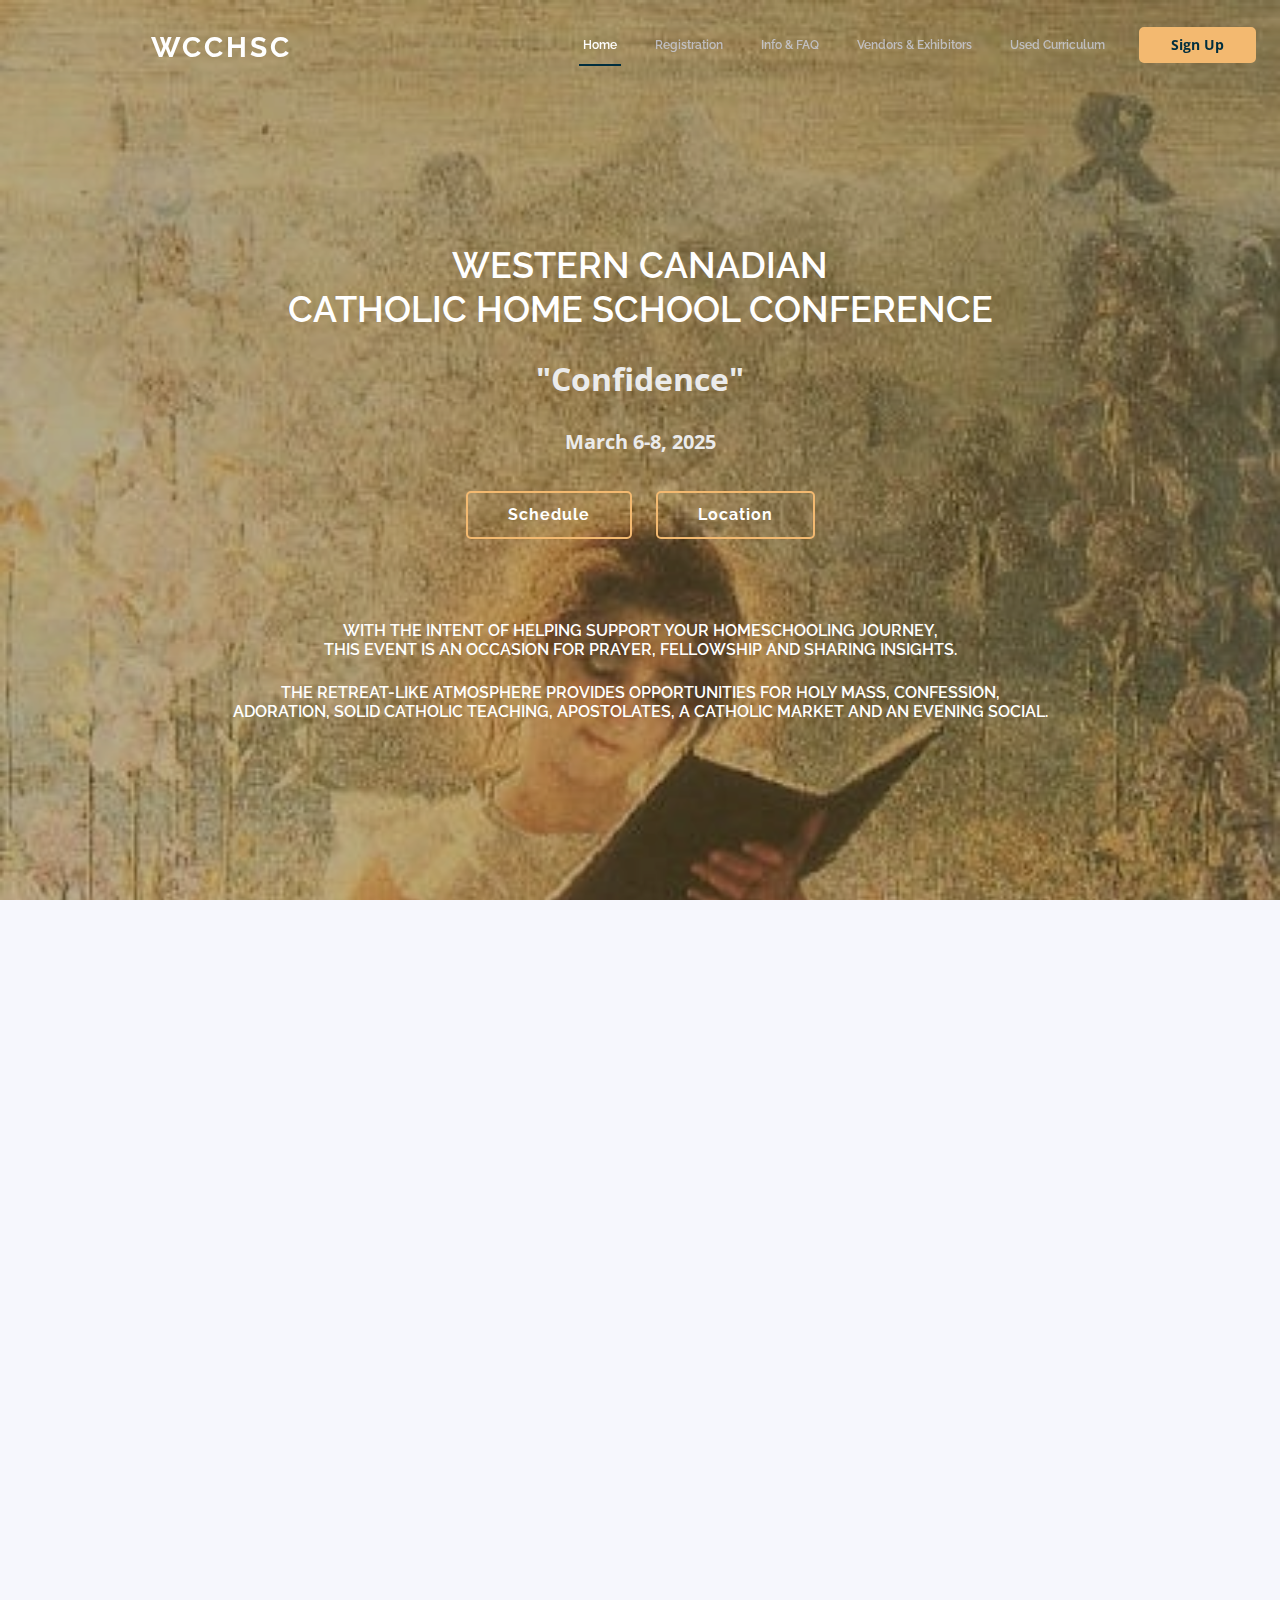
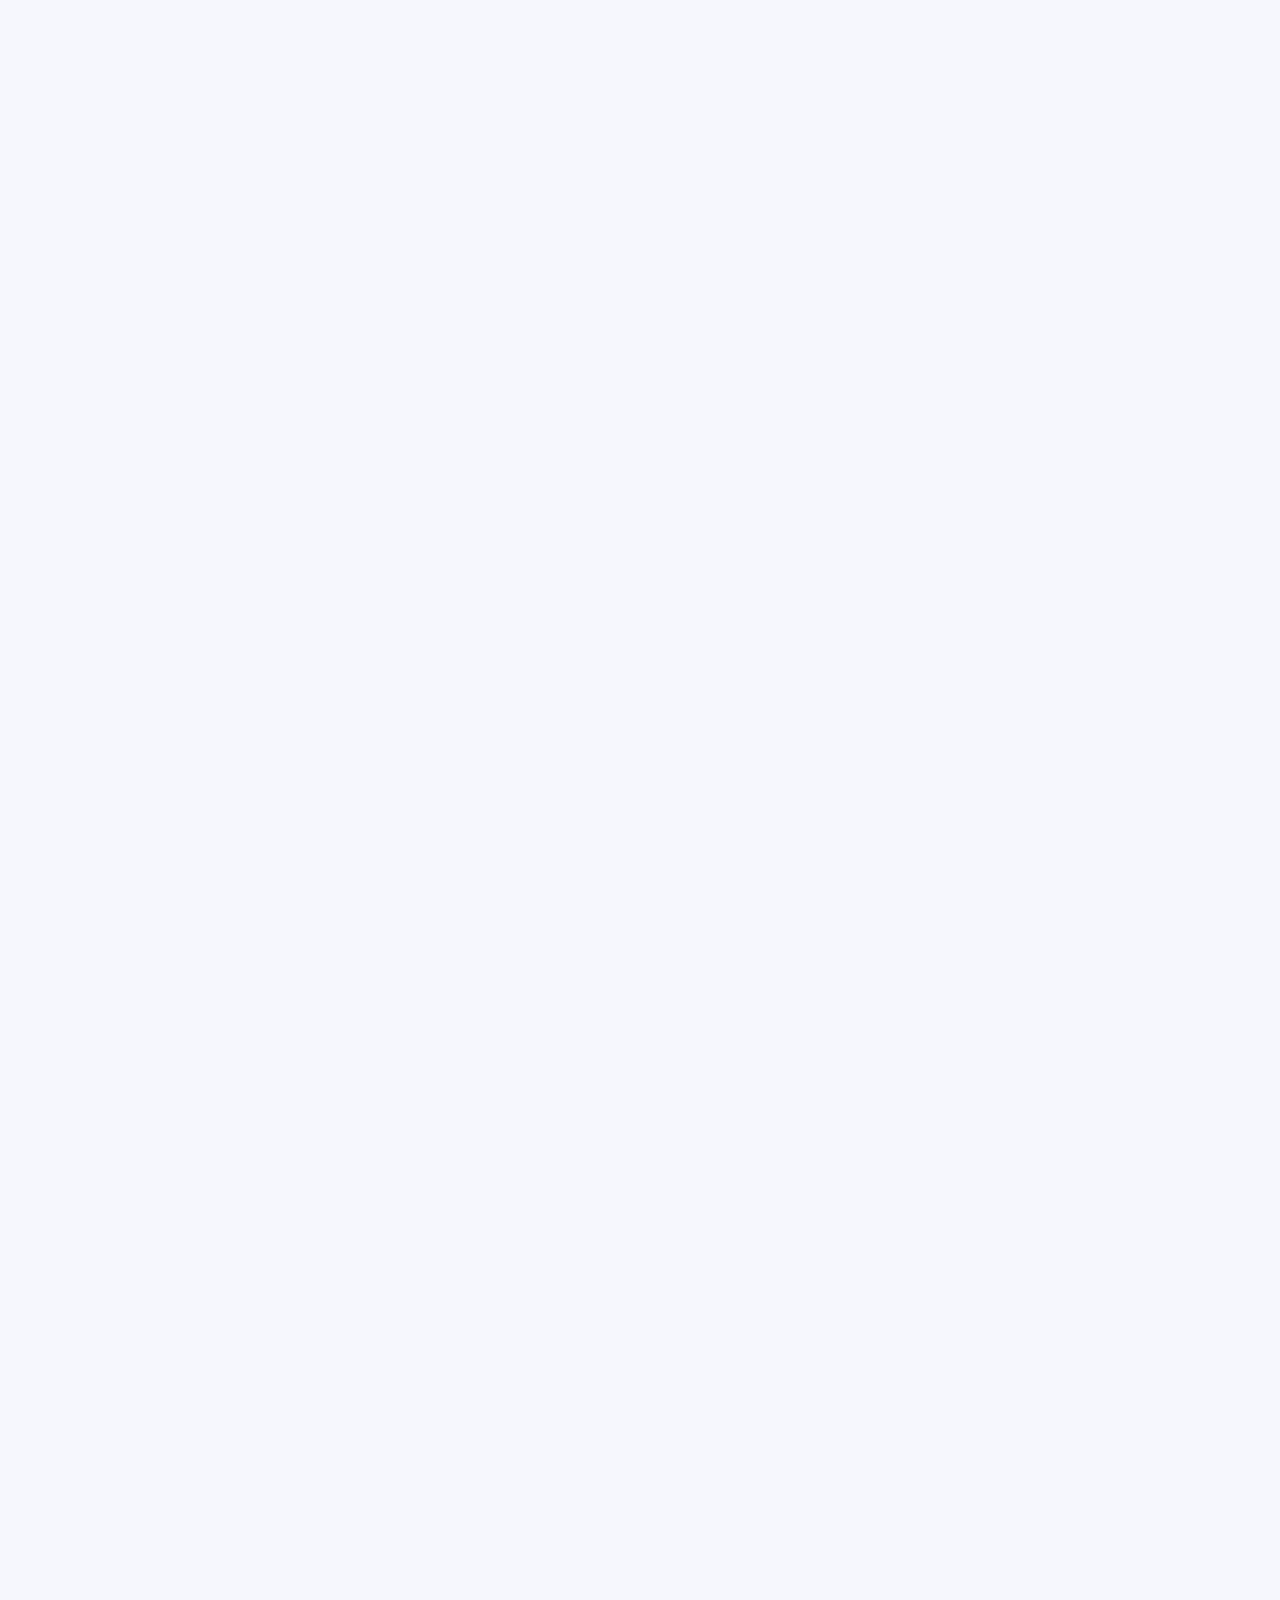
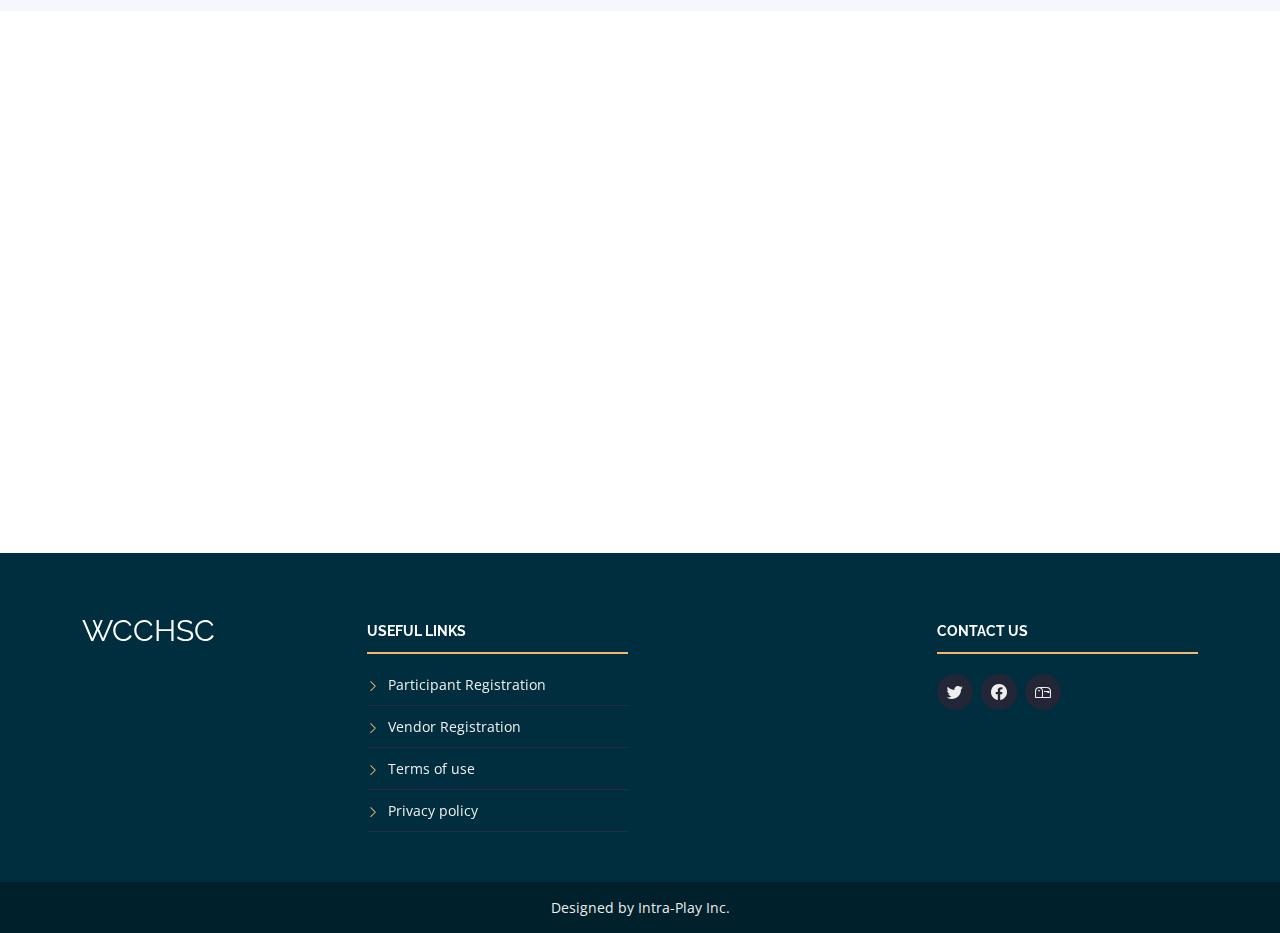
<file: index.html>
<!DOCTYPE html>
<html lang="en">

<head>
  <meta charset="utf-8">
  <meta content="width=device-width, initial-scale=1.0" name="viewport">

  <title>WCCHSC | Home</title>
  <meta content="" name="description">
  <meta content="" name="keywords">

 

  <!-- Google Fonts -->
  <link href="https://fonts.googleapis.com/css?family=Open+Sans:300,300i,400,400i,700,700i|Raleway:300,400,500,700,800" rel="stylesheet">
  <link rel="preconnect" href="https://fonts.googleapis.com">
  <link rel="preconnect" href="https://fonts.gstatic.com" crossorigin>
  <link href="https://fonts.googleapis.com/css2?family=Lato&display=swap" rel="stylesheet">

  <link rel="stylesheet" href="https://cdn.jsdelivr.net/npm/bootstrap@4.0.0/dist/css/bootstrap.min.css" integrity="sha384-Gn5384xqQ1aoWXA+058RXPxPg6fy4IWvTNh0E263XmFcJlSAwiGgFAW/dAiS6JXm" crossorigin="anonymous">
  
  <!-- Vendor CSS Files -->
  <link href="assets/vendor/aos/aos.css" rel="stylesheet">
  <link href="assets/vendor/bootstrap/css/bootstrap.min.css" rel="stylesheet">
  <link href="assets/vendor/bootstrap-icons/bootstrap-icons.css" rel="stylesheet">
  <link href="assets/vendor/glightbox/css/glightbox.min.css" rel="stylesheet">
  <link href="assets/vendor/swiper/swiper-bundle.min.css" rel="stylesheet">

  <!-- Template Main CSS File -->
  <link href="assets/css/style.css" rel="stylesheet" type="text/css">

  <!-- =======================================================
  * Template Name: TheEvent - v4.9.1
  * Template URL: https://bootstrapmade.com/theevent-conference-event-bootstrap-template/
  * Author: BootstrapMade.com
  * License: https://bootstrapmade.com/license/
  ======================================================== -->
</head>

<body>

  <!-- ======= Header ======= -->

  <header id="header" class="d-flex align-items-center justify-content-center">
    <div class="container-fluid row">

      <div id="logo" class="col-4 d-flex align-items-center justify-content-center">

        <!-- Uncomment below if you prefer to use a text logo -->
        <h1><a href="/index.html">WCCHSC</a></h1>

      </div>

      <div class="col-8 d-flex justify-content-end ps-sm-0">
        <nav id="navbar" class="navbar order-last order-lg-0 ">
          <ul>

            <li><a class="nav-link active" href="/index.html">Home</a></li>
            <li><a class="nav-link" href="/registration.html">Registration</a></li>
            <li><a class="nav-link" href="/info_&_faq.html">Info & FAQ</a></li>
            <li><a class="nav-link" href="/vendors_&_exhibitors.html">Vendors & Exhibitors</a></li>
            <li><a class="nav-link" href="/usedcurriiculum.html">Used Curriculum</a></li>
            <li><button class="signupBtn" onclick="window.location.href='/registration.html'">Sign Up</button></li>

          </ul>

          <i class="bi bi-list mobile-nav-toggle"></i>

        </nav><!-- .navbar -->
      </div>

    </div>
  </header>
  <!-- End Header -->

  <!-- ======= Hero Section ======= -->
  <section id="hero">
    <div class="hero-container">

      <h1 class="mb-4 pb-0 firstcrsl">Western Canadian <br>Catholic  Home School Conference</h1> 
      <p class="mb-4 pb-0" style="font-size: xx-large;">"Confidence"</p>
      <p class="mb-4 pb-0">March 6-8, 2025</p>

      <div class="mb-5">

        <a href="#schedule" class="about-btn scrollto fw-bolder">Schedule</a>
        <a href="#venue" class="about-btn scrollto fw-bolder">Location</a>

      </div>

      <h6 class="my-4 pb-0">With the intent of helping support your homeschooling journey, 
      <br>this event is an occasion for prayer, fellowship and sharing insights.</h6>

      <h6 class="mb-4 pb-0">The retreat-like atmosphere provides opportunities for Holy Mass, Confession, 
      <br>Adoration, solid Catholic teaching, apostolates, a Catholic market and an evening social.</h6>      
        
    </div>
  </section>
  <!-- End Hero Section -->

  <main id="main">

    <!-- ======= Schedule Section ======= -->
    <section id="schedule" class="section-with-bg">
      <div class="container" data-aos="fade-up">
        <div class="section-header">
          <h2>Schedule</h2>
          <p>Here is our event schedule</p>
        </div>

        <div class="tab-content row justify-content-center" data-aos="fade-up" data-aos-delay="200">

          <!-- Schdule Day 1 -->
          <div role="tabpanel" class="col-lg-9 tab-pane fade show active" id="day-1">

            <div class="col-md-10 px-0 mt-5">
              <h4 class="fw-bold">Thursday, March 6</h4>
            </div>

            <div class="row schedule-item">
              <div class="col-md-2"><time>06:00 PM</time></div>
              <div class="col-md-10">
                <h4>Registration Opens</h4>
                <p></p>
              </div>
            </div>

            <div class="row schedule-item">
              <div class="col-md-2"><time>07:00 PM</time></div>
              <div class="col-md-10">
                <h4>Holy Mass - Fr. Curtis Berube<br>
                  Evening Prayer and Benediction <br>
                  Exposition of the Blessed Sacrament begins <br>
                  Social Time</h4>
              </div>
            </div>    
            
            <div class="col-md-10 px-0 mt-5">
              <h4 class="fw-bold">Friday, March 7</h4>
            </div>

            <div class="row schedule-item">
              <div class="col-md-2"><time>08:00 AM</time></div>
              <div class="col-md-10">
                <h4>Registration, Rosary</h4>
                <p></p>
              </div>
            </div>

            <div class="row schedule-item">
              <div class="col-md-2"><time>08:45 AM</time></div>
              <div class="col-md-10">
                <h4>Conference Opening</h4>
                <p></p>
              </div>
            </div>

            <div class="row schedule-item">
              <div class="col-md-2"><time>09:00 AM</time></div>
              <div class="col-md-10">
                <h4>Confident Catholic Parents</h4>
                <p>John Connelly</p>
              </div>
            </div>

            <div class="row schedule-item">
              <div class="col-md-2"><time>10:30 AM</time></div>
              <div class="col-md-10">
                <h4>Holy Mass</h4>
                <p>Fr. Stefano Penna</p>
              </div>
            </div>

            <div class="row schedule-item">
              <div class="col-md-2"><time>11:30 AM</time></div>
              <div class="col-md-10">
                <h4>Vendor Display Opens</h4>
                <p></p>
              </div>
            </div>

            <div class="row schedule-item">
              <div class="col-md-2"><time>12:00 PM</time></div>
              <div class="col-md-10">
                <h4>Lunch</h4>
                <p></p>
              </div>
            </div>

            <div class="row schedule-item">
              <div class="col-md-2"><time>12:30 PM</time></div>
              <div class="col-md-10">
                <h4>Confessions</h4>
                <p></p>
              </div>
            </div>

            <div class="row schedule-item">
              <div class="col-md-2"><time>01:30 PM</time></div>
              <div class="col-md-10">
                <h4>Guts w/ Joy</h4>
                <p>Fr. Stefano Penna</p>
              </div>
            </div>

            <div class="row schedule-item">
              <div class="col-md-2"><time>03:00 PM</time></div>
              <div class="col-md-10">
                <h4>Chaplet of Divine Mercy</h4>
                <p></p>
              </div>
            </div>

            <div class="row schedule-item">
              <div class="col-md-2"><time>03:15 PM</time></div>
              <div class="col-md-10">
                <h4>Breakout Sessions</h4>
                <b>Nuts & Bolts of Home Schooling</b>
                <p>Janice Laurence</p>
                <b>Navigating High School - Grad Panel</b>
                <p>Maripaz Rouleau & Grads</p>
              </div>
            </div>

            <div class="row schedule-item">
              <div class="col-md-2"><time>04:30 PM</time></div>
              <div class="col-md-10">
                <h4>Community Panel: Co-op Styles & Approaches</h4>
                <p>Christine Regehr, Kathy Rouleau, Kyra Tinant, Anna Topping</p>
              </div>
            </div>

            <div class="row schedule-item">
              <div class="col-md-2"><time>05:30 PM</time></div>
              <div class="col-md-10">
                <h4>Supper</h4>
                <p></p>
              </div>
            </div>

            <div class="row schedule-item">
              <div class="col-md-2"><time>06:00 PM</time></div>
              <div class="col-md-10">
                <h4>Confessions</h4>
                <p></p>
              </div>
            </div>

            <div class="row schedule-item">
              <div class="col-md-2"><time>07:00 PM</time></div>
              <div class="col-md-10">
                <h4>Friday Night Social</h4>
                <b>Mt. Stupid</b>
                <p>Marc Rouleau</p>
                <b>Youth Talk</b>
                <p>Sister Margaret Moran</p>
              </div>
            </div>

            <div class="col-md-10 px-0 mt-5">
              <h4 class="fw-bold">Saturday, March 8</h4>
            </div>

            <div class="row schedule-item">
              <div class="col-md-2"><time>07:30 AM</time></div>
              <div class="col-md-10">
                <h4>Rosary</h4>
                <p></p>
              </div>
            </div>

            <div class="row schedule-item">
              <div class="col-md-2"><time>09:00 AM</time></div>
              <div class="col-md-10">
                <h4>Confidence in a Call</h4>
                <p>Sr. Margaret Moran</p>
              </div>
            </div>

            <div class="row schedule-item">
              <div class="col-md-2"><time>10:30 AM</time></div>
              <div class="col-md-10">
                <h4>Holy Mass</h4>
                <p></p>
              </div>
            </div>

            <div class="row schedule-item">
              <div class="col-md-2"><time>12:00 PM</time></div>
              <div class="col-md-10">
                <h4>Lunch</h4>
                <p></p>
              </div>
            </div>

            <div class="row schedule-item">
              <div class="col-md-2"><time>01:15 PM</time></div>
              <div class="col-md-10">
                <h4>Confidence in Our Blessed Mother</h4>
                <p>Fr. Andrew Bogdanowicz</p>
              </div>
            </div>

            <div class="row schedule-item">
              <div class="col-md-2"><time>02:30 PM</time></div>
              <div class="col-md-10">
                <h4>Evidence of a World Wide Flood</h4>
                <p>Hugh Owen</p>
              </div>
            </div>

            <div class="row schedule-item">
              <div class="col-md-2"><time>03:30 PM</time></div>
              <div class="col-md-10">
                <h4>Conference Closing Remarks</h4>
                <p></p>
              </div>
            </div>

            <div class="row schedule-item">
              <div class="col-md-2"><time>03:40 PM</time></div>
              <div class="col-md-10">
                <h4>Exposition ends with Chaplet of Divine Mercy & Benediction</h4>
                <p></p>
              </div>
            </div>

          </div>       

        </div>

      </div>

    </section>
    <!-- End Schedule Section -->

    <!-- ======= Venue Section ======= -->
    <section id="venue" class="pb-0 mb-lg-5 mb-sm-0">

      <div class="container-fluid pt-5 px-lg-5 overflow-hidden" data-aos="fade-up">

        <div class="section-header">
          <h2>Location</h2>
        </div>

        <div class="row g-5 px-lg-5 pb-5 d-flex justify-content-center align-items-center overflow-hidden">
          <div class="col-lg-5 venue-map px-0 me-lg-3">
            <iframe src="https://www.google.com/maps/embed?pb=!1m18!1m12!1m3!1d2375.301824023602!2d-113.53680362326126!3d53.4630657723234!2m3!1f0!2f0!3f0!3m2!1i1024!2i768!4f13.1!3m3!1m2!1s0x53a01f042adc593b%3A0xee98100cddfe00aa!2sProvidence%20Renewal%20Centre!5e0!3m2!1sen!2sin!4v1691532440146!5m2!1sen!2sin"  loading="lazy" referrerpolicy="no-referrer-when-downgrade" frameborder="0" style="border:0; display: block;" allowfullscreen></iframe>
          </div>

          <div class="col-lg-5 pe-4 py-0 ms-lg-3 venue-info-container">
            <div class="row justify-content-center venue-info">
              <div class="venue-info-sub col-11 col-lg-8 position-relative d-flex justify-content-center align-items-center flex-column">
                <h3>Providence Renewal Centre</h3>
                <h6>3005 119 St NW, Edmonton, AB T6J 5R5, Canada</h6>
              </div>
            </div>
          </div>
        </div>

      </div>
    </section>
    <!-- End Venue Section -->

  </main>
  <!-- End #main -->

  <!-- ======= Footer ======= -->
  <footer id="footer">
    <div class="footer-top">
      <div class="container">
        <div class="row">

          <div class="col-lg-3 col-md-6 footer-info">
            <h1><a href="https://wcchsc.alvitrtechnology.com/">WCCHSC</a></h1>
          </div>

          <div class="col-lg-3 col-md-6 footer-links">
            <h4>Useful Links</h4>
            <ul>
              <li><i class="bi bi-chevron-right"></i> <a onclick="usefulLink('register');">Participant Registration</a></li>
              <li><i class="bi bi-chevron-right"></i> <a onclick="usefulLink('reg_container');">Vendor Registration</a></li>
              <li><i class="bi bi-chevron-right"></i> <a data-bs-toggle="modal" data-toggle="modal" data-target="#termsModal">Terms of use</a></li>
              <li><i class="bi bi-chevron-right"></i> <a data-bs-toggle="modal" data-toggle="modal" data-target="#privacyModal">Privacy policy</a></li>
            </ul>
          </div>

          <div class="col-lg-3 col-md-6 footer-links">
            
          </div>

          <div class="col-lg-3 col-md-6 footer-contact">
            <h4>Contact Us</h4>
            <div class="social-links">
              <a href="https://twitter.com/wcchsconf" class="twitter" target="_blank"><i class="bi bi-twitter"></i></a>
              <a href="https://www.facebook.com/WCCHSC/" class="facebook" target="_blank"><i class="bi bi-facebook"></i></a>
              <a href="mailto:wcchscinfo@gmail.com" class="email" target="_blank"><i class="bi bi-mailbox"></i></a>
            </div>

          </div>
        </div>
      </div>
    </div>

    <div class="container">
      <div class="copyright">
        Designed by Intra-Play Inc. 
      </div>
      
    </div>
  </footer><!-- End  Footer -->

  <!-- Terms of use Modal -->
  <div class="modal fade" id="termsModal" tabindex="-1" role="dialog" aria-labelledby="myModalLabel" aria-hidden="true" data-backdrop="static">
    <div class="modal-dialog" role="document" style="min-width: 80%">
      <div class="modal-content" id="modal-content3">

        <div class="modal-header px-lg-5 mx-lg-2">
          <h5 class="modal-title fw-bold" id="exampleModalLongTitle">Terms of use</h5>
          <button type="button" class="close" data-dismiss="modal" aria-label="Close">
            <span aria-hidden="true">&times;</span>
          </button>
        </div>

        <div class="modal-body p-lg-5 mx-lg-3" style="text-align: justify;">

          
          <span class="fw-bold">Last Updated on November 20, 2023</span><br><br>

          In these Terms, “we”, “us” and “our” refer to <span class="fw-bold">WCCHSC</span> and the terms “you” or “your” refer to any individual user of our Site.<br><br>

          <span class="fw-bold">NOTICE:</span> It is your responsibility to carefully read these Terms of Use (“Terms”) before using our Site or purchasing or accessing any of our services, products, content, webinars, or resources (collectively, “Services”). These Terms govern and define your use of the Site and Services and are legally binding on you. <br><br>

          <span class="h5 fw-bold">USE OF OUR SITE AND SERVICES</span><br><br>

          When you accessed our Site, you were given reasonable notice that these Terms existed. By accessing and continuing to use our Site or by clicking to accept or agree to these Terms when the option is made available to you, you agree to be legally bound and abide by these Terms and our Privacy Policy whether or not you have read them. If you do not agree with these Terms or our Privacy Policy, you must not use or access our Site or Services. <br><br>

          You must be at least 16 years old in order to use our Site or the necessary age in your country of residence otherwise this is a violation of use. We reserve the right to terminate your access if it is discovered you are a minor. <br><br>

          While we aim to keep this Site as up-to-date as possible, we cannot guarantee that all content on our Site is entirely accurate, complete, or up to date. We reserve the right at any time to modify or discontinue, in whole or in part, any Services offered or change the prices of Services without notice. We are not liable to you or any third-party for any modification, price change, suspension or discontinuation of any Services. <br><br>

          If you wish to have any of your personal information and/or access to our Site removed, you may email us at wcchsc2018@gmail.com and we will make reasonable efforts to do so. More information about how we collect, process and store your personal information can be found in our Privacy Policy.<br><br>

          <span class="h5 fw-bold">FEES</span><br><br>
          
          Fees are as listed on our Site and in CDN dollars. We reserve the right to change our Fees at any time and without notice. <br><br>
          
          <span class="h5 fw-bold">INTELLECTUAL PROPERTY AND OWNERSHIP OF RIGHTS</span><br><br>
          
          <div class="px-lg-3">
            <span class="h6 fw-bold">&#x2022;&nbsp;&nbsp;Intellectual Property Rights</span><br><br>
          
            All content, resources, materials, images, text, designs, graphics, page layouts, icons, videos, logos, taglines, trademarks (whether common law or registered), copyright, and service marks (“Intellectual Property”) are owned by us, unless attributed otherwise. All content on the Site is proprietary to us and you may not modify, whether in whole or in part of our Intellectual Property as this is a violation of federal law. <br><br>

            If you wish to use, publish or refer to any of our Intellectual Property, you must do so by first requesting permission by emailing us at wcchsc2018@gmail.com. Permission is not granted until you receive confirmation in writing from us and any terms we outline for use, which may include you providing obvious credit to us and including a back link to the webpage on our Site or to the social media platform where our Intellectual Property was originally posted. In no event do you obtain any rights or ownership in our Intellectual Property, or may you claim that it is your own content or creation.<br><br>

            Any and all Services or other materials that you access or are provided with by us are under the sole ownership or licensed use of wcchsc2018@gmail.com including all Intellectual Property. You specifically acknowledge and agree that you do not obtain any ownership interest or other rights to the materials and all copyrights remain with us. As a condition of your use, you may not, under any circumstances reproduce, copy, modify, sell or use such materials except as it was originally intended when it was provided by us to you, including sharing with any third-party, including members of your business or team. If it is determined that you have breached this limited license, this will be considered infringement of our Intellectual Property rights and we specifically reserve the right to seek damages, an injunction, or any such other available legal remedy in our sole discretion.<br><br>

            As part of your limited, non-transferable, non-exclusive royalty-free license you may (i) access the materials for your personal use only; (ii) download or print any of the materials provided to you for your personal use or personal use in your business only; and (iii) use any of our Intellectual Property with our prior written consent so long as all materials show “© WCCHSC” as the source of the materials and marking any of our federally registered trademarks with “®” or our common law trademarks with “™”. If you wish to use, publish any of our content, resources or materials you must first write to us wcchsc2018@gmail.com and request our consent.<br><br>
                    
            <span class="h6 fw-bold">&#x2022;&nbsp;&nbsp;Violations and Indemnity</span><br><br>

            We take violations and infringement of our Intellectual Property rights seriously. We expressly reserve the right to take whatever legal steps necessary to protect and defend our Intellectual Property, and violators will be prosecuted to the fullest extent permissible by law. You agree to indemnify, defend and hold us harmless for any and all damages, costs and expenses, including legal fees, arising from your misuse of our Intellectual Property and our enforcement of our rights.<br><br>

          </div>
          
          <span class="h5 fw-bold">MEDIA RELEASE</span><br><br>

          By using our Site, you grant us a commercial license to use any image(s), including any containing your likeness, that you submit to us whether voluntarily or by default, such as your profile picture on any social media platforms, for our future business use.<br><br>

          <span class="h5 fw-bold">SECURITY</span><br><br>

          <div class="px-lg-3">
            <span class="h6 fw-bold">&#x2022;&nbsp;&nbsp;Security</span><br><br>

            If at any time you are required to create a username and password to access any Services, it is your responsibility to protect your username and password from theft or any other means of unauthorized use that would violate these Terms. If you become aware that your password has been compromised or your account has been breached, it is your responsibility to notify us immediately by sending an email to wcchsc2018@gmail.com.<br><br>

            <span class="h6 fw-bold">&#x2022;&nbsp;&nbsp;Use of Third-Party Applications</span><br><br>

            In order to run our Site and provide our Services, we use a number of third-party applications, such as for processing payment, delivering electronic newsletters, booking systems. For more information as to how your personal information is collected, stored and processed, please refer to our Privacy Policy. You understand it is your responsibility to review the terms of use for any such third-party applications. If you do not agree with the terms of use for any third-party application used by our Site, please discontinue use of our Site and Services immediately.<br><br>

            <span class="h6 fw-bold">&#x2022;&nbsp;&nbsp;Confidentiality</span><br><br>

            You acknowledge that we have no duty of confidentiality to you, unless otherwise explicitly stated, such as in a subsequent client agreement, or as may be mandated by law or fiduciary duty.<br><br>

            <span class="h6 fw-bold">&#x2022;&nbsp;&nbsp;Your Communication with Us</span><br><br>

            By submitting a comment, photo, video or other materials to our Site or any other platform owned or maintained by us, you grant us a non-revocable, commercial license to re-publish your submission, in whole or in part, unless you expressly state that we may not do so. You acknowledge that we have no duty of privacy or confidentiality to you by accessing our Site. <br><br>

            Any communications made through our contact form, blog comments newsletter, social media pages or other related pages, or directly to our phone(s), mailing or email addresses is not held privileged or confidential and may be subject to viewing and/or distribution by third-parties. We own any and all communications displayed on our website, servers, comments, emails, or other media as permitted under law and will not give credit or pay royalties for unsolicited user-generated content such as blog comments or emails. For more information on when and how we store and use your communications or any information provided by you in those communications, please refer to our Privacy Policy. <br><br>

            We maintain the right to republish any communication or submission, in whole or in part, as reasonably necessary in the course of our business. You agree not to submit any content or communications that contain sensitive information or that could be illegal or serve an unlawful purpose, including, but not limited to communications that are potentially libelous or maliciously false, obscene, abusive, negligent, or otherwise harmful or inappropriate. We reserve the right, in our sole discretion, to block your access to our Site and Services as a result of any such behaviour that we deem inappropriate.<br><br>

            <span class="h6 fw-bold">&#x2022;&nbsp;&nbsp;Prohibited Behaviour</span><br><br>

            By using our Site, you agree not to misuse or tamper with our Site, including but not limited to hacking, introducing viruses, trojans, worms, logic bombs or other technologically harmful material that would harm the functionality of, or jeopardize the security of our Site. We will immediately report any such breach or what we deem in our discretion to be harmful activities to the relevant law enforcement authorities. You agree to indemnify, defend and hold us harmless from any and all third-party claims, liability, damages and/or costs arising from your use and misuse of our Site and/or your breach of these Terms.<br><br>
          </div>

          <span class="h5 fw-bold">ASSUMPTION OF RISK AND DISCLAIMERS</span><br><br>

          <div class="px-lg-3">
            <span class="h6 fw-bold">&#x2022;&nbsp;&nbsp;Assumption of Risk</span><br><br>

            Use of this Site is at your own risk. While we host our site on a reputable platform and take commercially reasonable efforts to maintain and host the Site, we make no representations, warranties or guarantees as to your individual safety when using our Site. You further assume all risk associated with your access to and use of any information or materials provided to you on the Site, Services or any other pages, platforms or profiles maintained by us and any subsequent actions you choose to take, or not to take, as a result of the information, influence or educational materials provided or made available to you.<br><br>

            <span class="h6 fw-bold">&#x2022;&nbsp;&nbsp;Warranties Disclaimer</span><br><br>

            We make no warranties as to our Site, the Services or any related materials. You agree that our Site, and Services are provided “as is” and without warranty of any kind either express or implied. To the fullest extent permissible pursuant by applicable law, we expressly disclaim all warranties, including, but not limited to, warranties of merchantability, fitness for a particular purpose and non-infringement.<br><br>

            <span class="h6 fw-bold">&#x2022;&nbsp;&nbsp;No Guarantees</span><br><br>

            While we may reference certain results, outcomes or situations on this Site or Services, you understand and acknowledge that we make no guarantee as to the accuracy of any third-party statements or the likelihood of success for you as a result of any statements or testimonials contained on our Site or as part of the Services.<br><br>

            <span class="h6 fw-bold">&#x2022;&nbsp;&nbsp;General Disclaimer</span><br><br>

            To the fullest extent permitted by law, we expressly exclude any liability for any direct, indirect, or consequential loss or damage incurred by you or others in connection with the use of our Site or the Services, including without limitation any liability for any accidents, delays, injuries, harm, loss, damage, death, lost profits, personal or business interruptions, misapplication of information, physical, mental, emotional, or spiritual injury or harm, loss of income or revenue, loss of business, loss of profits or contracts, anticipated savings, loss of data, loss of goodwill, and for any other loss or damage of any kind, whether caused by negligence, breach of contract or otherwise, whether foreseeable or unforeseeable.<br><br>

            <span class="h6 fw-bold">&#x2022;&nbsp;&nbsp;Third Party Disclaimer</span><br><br>

            You acknowledge and agree that we are not liable for any defamatory, offensive, or illegal conduct of any other third-party participant or user, including you.<br><br>

            <span class="h6 fw-bold">&#x2022;&nbsp;&nbsp;Technology Disclaimer</span><br><br>

            We make reasonable efforts to provide you with modern, reliable technology, software, and platforms from which to access our Site and Services. In the event of a technological failure, you accept and acknowledge that we are not in any way responsible or liable for said failure and any resulting damages to you or your business. <br><br>

            While we will make reasonable efforts to support you, some technological issues are outside our control and you may need to access support from a third-party provider. We do not warrant that the Site will be functional, uninterrupted, correct, complete, appropriate, or error-free, that defects will be corrected, or that any part of the Site or Services are free of viruses or other harmful components. We do not warrant or make any representations regarding the use or the results of the use of our Site, Services or related materials, or on third-party websites in terms of their correctness, accuracy, timeliness, reliability, or otherwise.<br><br>

            <span class="h6 fw-bold">&#x2022;&nbsp;&nbsp;Third-Party Contributors</span><br><br>

            We may provide content to you written by third-party contributors on our Site. While we make our best effort to ensure all of our writers are qualified in their industry and reflect our values, we make no guarantees of quality or accuracy. All written content on the Site are opinion pieces and must not be interpreted as our opinion or as specific advice. We are not liable for any third-party contributors’ content or opinions. You must not rely on Site content or third-party contributors’ opinions and always seek the appropriate professional advice.<br><br>
          </div>          

          <span class="h5 fw-bold">INDEMNIFICATION, LIMITATION OF LIABILITY, AND RELEASE OF CLAIMS</span><br><br>

          <div class="px-lg-3">
            <span class="h6 fw-bold">&#x2022;&nbsp;&nbsp;Release, Indemnity and Waiver</span><br><br>

            Our Site and related materials are provided for educational and informational use only. You agree to indemnify release and save harmless WCCHSC. and its directors, officer’s agents, employees, contractors, volunteers, heirs, executors, administrators, successors, and assigns, as applicable (collectively, “Released Parties”) for any direct or indirect loss or conduct incurred as a result of your use of our Site, Services or any related communications, including as a result of any consequences incurred from technological failures such as a payment processor errors or technological malfunctions. You further waive any right you may have against the Released Parties and any legal recourse for any damages, costs, losses or expenses you may incur as a result of your use of the Site or Services. You acknowledge this release of liability is binding on your heirs, executors and anyone else who may be able to bring a legal action on your behalf in the future.<br><br>

            We will not be held responsible or liable in any way for the information, products, or materials that you request or receive through or in relation to our Site or the Services. We do not assume liability for any third party conduct, accidents, delays, harm, or other detrimental or negative outcomes as a result of your access of our Site and Services.<br><br>

            <span class="h6 fw-bold">&#x2022;&nbsp;&nbsp;Affiliates</span><br><br>

            We may use affiliate links to sell certain products or services on our Site. In doing so, we disclaim any and all liability as a result of your purchase through one of the links, including but not limited to, the delivery, quality and safety of the purchased product or service. We will use reasonable efforts to notify you when and where we have placed affiliate links in addition to this disclaimer located in these Terms. You accept express liability for any and all consequences or benefits of clicking the affiliate links contained on our Site or related communications. You agree it is your obligation to read the terms and conditions for any affiliate site, services or products.<br><br>

            <span class="h6 fw-bold">&#x2022;&nbsp;&nbsp;Termination of Your Use</span><br><br>

            If at any time we believe that you have violated these Terms, we shall immediately terminate your use of our Site, the Services and any related communications as we deem appropriate and in our sole discretion. At any time, we may block or revoke your access of our Site and Services at any time without notice, and if necessary, block your IP address from further visits to our Site.<br><br>

            <span class="h6 fw-bold">&#x2022;&nbsp;&nbsp;Full Agreement</span><br><br>

            You acknowledge that these Terms of Use, together with our Privacy Policy constitute the full agreement relating to your use of the Site and Services.<br><br>

            <span class="h6 fw-bold">&#x2022;&nbsp;&nbsp;Governing Law and Jurisdiction</span><br><br>

            These Terms as well as our Privacy Policy are governed by and interpreted in accordance with the laws of British Columbia and the federal laws of Canada where applicable. Any disputes arising directly or indirectly from this Agreement will be submitted and heard exclusively in the courts of Surrey, British Columbia.<br><br>

            <span class="h6 fw-bold">&#x2022;&nbsp;&nbsp;Severability</span><br><br>

            If any of the provisions of these Terms are found to be invalid, illegal or unenforceable, the validity, legality and enforceability of the remaining provisions will not, to the extent permitted by law, in any way be affected and will remain enforceable.<br><br>
          </div>          

          <span class="h5 fw-bold">All Rights Reserved</span><br><br>

          We reserve the right to update and change these Terms at any time and it is your responsibility to review these Terms periodically. You can review the most current version of our Terms at any time by visiting this page. Your continued use of or access to the Site and/or Services affirms your acceptance of any changes to our Terms. All rights not expressly set out and granted in these Terms and Conditions of Use and/or our Privacy Policy are expressly reserved by us.<br><br>

          <span class="h5 fw-bold">Contact</span><br><br>

          If you have any questions about these Terms and Conditions of Use, please send an email to: <span class="fw-bold">wcchsc2018@gmail.com</span>.


        </div>
        
      </div>
    </div>
  </div>

  <!--Privacy policy Modal -->
  <div class="modal fade" id="privacyModal" tabindex="-1" role="dialog" aria-labelledby="myModalLabel" aria-hidden="true" data-backdrop="static">
    <div class="modal-dialog" role="document" style="min-width: 80%">
      <div class="modal-content" id="modal-content3">

        <div class="modal-header px-lg-5 mx-lg-2">
          <h5 class="modal-title fw-bold" id="exampleModalLongTitle">Privacy policy</h5>
          <button type="button" class="close" data-dismiss="modal" aria-label="Close">
            <span aria-hidden="true">&times;</span>
          </button>
        </div>

        <div class="modal-body p-lg-5 mx-lg-3" style="text-align: justify;">
          <span class="fw-bold">Last Updated on November 20, 2023</span><br><br>

          <span class="fw-bold">WCCHSC</span> (“Company”, “we”, “our” or “us”) respects your privacy and is committed to protecting it.<br><br>

          This Privacy Policy governs your access and use of our website, <span class="fw-bold">"https://wcchsc.net/"</span> including any content, functionality, or services offered through our website or related landing pages (collectively, “Site”) whether as a guest or a registered user. In this Privacy Policy “you” or “your” refers to any individual who accesses our Site.<br><br>

          <span class="h5 fw-bold">PLEASE READ THIS PRIVACY POLICY CAREFULLY BEFORE USING OUR WEBSITE</span><br><br>

          <div class="px-lg-3">
            This Privacy Policy is legally binding. By using our Site or by clicking to accept or agree to the Terms of Use and Privacy Policy when this option is made available to you, you expressly accept and agree to be bound and abide by this Privacy Policy. If you do not agree to the Privacy Policy, you must not access or use our Site or Services.<br><br>
            
            This Privacy Policy sets out how we collect information from you when you visit our Site, either automatically, or through certain voluntary actions you may take while visiting our Site, including but not limited to, accessing, purchasing, or downloading any products, content, or resources available on our Site or engaging or interacting with us either through this Site (collectively, “Services”).<br><br>

            This Privacy Policy applies to the information we collect on this site, in email, text and other electronic messages between you and this Site. When you interact with us, our advertising and applications on third-party websites and services if those applications or advertising include links to this Privacy Policy.<br><br>

            This Privacy Policy does not apply to information collected by us offline or through any other means, including on any other website operated by us, or any third party including our affiliates and subsidiaries; or
            Any third party including through any content or advertising that may link to or be accessible from or on the Site. This Privacy Policy also sets out how we use and disclose your information and your rights concerning the personal information that we collect.<br><br>

            <span class="h6 fw-bold">&#x2022;&nbsp;&nbsp;Use of Site</span><br><br>

            You must be at least 16 years old to use our Site. No one under the age of 16 may provide any information to or on our Site. We do not knowingly collect, use or disclose personal information about visitors under 16 years of age. If you are under 16 years of age you must immediately stop using our Site and not provide any information to us through any function on our Site. If you become aware that we have collected information from anyone under the age of 16 please contact us at wcchsc2018@gmail.com so we may delete that information.<br><br>
          </div>          

          <span class="h5 fw-bold">INFORMATION WE COLLECT</span><br><br>

          <div class="px-lg-3">
            We collect certain types of information from you when you visit our Site. By accepting this Privacy Policy, you are expressly consenting to (i) our collection of information as described below; (ii) our use of the information collected; (iii) the processing of this information; and (iv) our sharing of data with third party processors as needed to run our business.<br><br>

            Here are some examples of the data we collect. However, this may not be a complete list:<br><br>
  
            <div class="px-2">
              <span class="fw-bold">&#x2022;&nbsp;&nbsp;Personal Information:</span> Personal identifying information such as your name, telephone numbers, email addresses, and other demographic information, such as your age and gender.<br><br>  

              <span class="h6 fw-bold">&#x2022;&nbsp;&nbsp;Computer, Browser and Mobile Information:</span> Computer and connection information such as statistics on your page views, traffic to and from the Site, your unique resource locator (“URL”), advertisement data, your internet protocol (“IP”) address, your browsing history, and your Site log information. If you access our Site via your mobile phone, we may collect information about your device, including but not limited to, the model, manufacturer, device identification and your location information.<br><br>

              <span class="h6 fw-bold">&#x2022;&nbsp;&nbsp;Sensitive Information:</span> We will not request sensitive information from you at any time. Please do not submit any sensitive data to us, including your social insurance number, health data, genetic data, or information related to your ethnic origin, religious beliefs, or criminal history. If you do send us this information, then by doing so you are consenting to our use, storage, and processing of this information under this Policy.<br><br>
            </div>
            
          </div>

          <span class="h5 fw-bold">HOW WE COLLECT YOUR INFORMATION</span><br><br>

          <div class="px-lg-3">

            <span class="h6 fw-bold">&#x2022;&nbsp;&nbsp;Information You Voluntarily Provide</span><br><br>

            We collect information you voluntarily and manually provide when you use our Site, such as when you access Services or certain content on our Site, sign up for our email list or newsletter, submit a form, send us questions, or interact with us through this Site such as when you provide comments or feedback. Some of the information you manually provide may be personal information, such as your name or email address.<br><br>

            <span class="h6 fw-bold">&#x2022;&nbsp;&nbsp;Information from Your Website Browser or Mobile Device</span><br><br>

            We collect information that is sent to us automatically from your website browser or mobile device, such as your IP address, the name of your operating system, the name and version of your browser, the date and time of your visit, page(s) you visit and length of time you spent on each page. The information we receive may depend on your browser or device settings. Information received from your website browser and mobile device typically is not, in and of itself, personally identifiable. However, we may combine it with other information in an attempt to identify you, or we may combine it with information that does identify you.<br><br>

            <span class="h6 fw-bold">&#x2022;&nbsp;&nbsp;Tracking Technologies</span><br><br>

            We collect information when you visit our Site and through our email communications, by using cookies, pixels, website beacons, tags, and other tracking technologies to collect information about your engagement, as well as your browsin. These tracking technologies include:<br><br>

            <div class="px-3 px-lg-5">
              <span class="fw-bold">&#8250;&nbsp;&nbsp;Clickstream Data:</span> Through Site access logs we collect your URL, clickstream data and HTTP protocol elements, which generate certain kinds of non-identifying Site usage data, such as the number of hits and visits to the Site. This information is used for internal purposes for research and development, user analysis and business decision making, all of which provide better services to our users. The statistics garnered, which contain no personal information and cannot be used to gather such information, may also be provided to third parties for data processing and analysis.<br><br>

              <span class="fw-bold">&#8250;&nbsp;&nbsp;Cookies:</span> Cookies collect data sent to us by your computer about (i) the way you interact with our Site, such as when you use certain features or download attachments; (ii) collect data to assess and improve our marketing and advertising; (iii) allow partners and third-parties to use these tracking technologies to track your use of our Site, including on multiple devices; (iv) collect statistical data such as how long you stay on a certain webpage on our Site and the location from where you access our Site. All of this information helps us to improve the Services, provide content based on the interests of our users and improve the functionality of our Site. Most browsers are set to accept cookies by default. In addition, when you first encounter our Site, you will be asked to “consent to cookies.” If you wish to disable cookies, you may do so through your browser options. However, this may affect your ability to use our Site. More detailed information about cookie management with specific website browsers can be found on the browsers’ respective websites.
              Website Beacons or Pixels. These are small graphics that help us understand browsing activity and provide a better user experience. Unlike cookies, website beacons and pixels are non-identifiable when you visit a website page.<br><br>

              <span class="fw-bold">&#8250;&nbsp;&nbsp;Social Widgets:</span> These buttons are provided by third-party social media providers that allow you to interact and access certain social media services when you view a page on our Site. These widgets may collect browsing data, which may be sent to the respective third-party social media provider.<br><br>

              <span class="fw-bold">&#8250;&nbsp;&nbsp;Third-Party Software:</span> We may use third-party software to post advertisements on our Site to oversee marketing or email campaigns or manage other business initiatives. This third-party software may use cookies or similar tracking technology. We have no control over these third parties or their use of cookies.<br><br>
            </div>

            <span class="h6 fw-bold">&#x2022;&nbsp;&nbsp;Third-Party Use of Cookies and Other Tracking Technologies</span><br><br>

            Some content or applications, including advertisements on our Site are served by third parties, including advertisers, ad networks and/or servers, content providers, and application providers. These third parties may use cookies alone or in conjunction with web beacons or other tracking technologies to collect information about you when you use our website. The information they collect may be associated with your personal information or they may collect information, including personal information, about your online activities over time and across different websites and other online services. They may use this information to provide you with interest-based (behavioural) advertising or other targeted content.<br><br>

            We do not control these third parties’ tracking technologies or how they may be used. If you have any questions about an advertisement or other targeted content, you should contact the responsible provider directly.
            Ability to OPT-OUT of Tracking<br><br>

            We also may use the above-mentioned technologies to collect information about your online activities over time and across third-party websites or other online services (behavioural tracking). We respect your decision if you want to opt out of tracking for this website. If you choose to opt out some features of this Site, or future features of this Site may not work properly. For example, you may not be able to share content from our Site to social media sites, etc. If you would like to opt out of tracking or just want more information about how to do that, please use these resources. You can set your browser to refuse all or some browser cookies or to alert you when cookies are being sent. To learn how you can manage your Flash cookie settings, visit the Flash player settings page on Adobe’s website. If you disable or refuse cookies, please note that some parts of this site may then be inaccessible or not function properly.<br><br>

            <span class="fw-bold">&#x2022;&nbsp;&nbsp;Activate DO NOT TRACK on Google Chrome</span><br>
            <span class="fw-bold">&#x2022;&nbsp;&nbsp;Activate DO NOT TRACK on Safari</span><br>
            <span class="fw-bold">&#x2022;&nbsp;&nbsp;Activate DO NOT TRACK on IOS Devices</span><br><br>

            <span class="h6 fw-bold">&#x2022;&nbsp;&nbsp;Website Analytics</span><br><br>

            From time to time, we may use third-party analytic tools operated by third-party companies. These analytic tools may also use cookies or other tracking technologies to analyze visitors use of our Site to determine the popularity of the content, and better understand online activity. We do not transfer personal information to these third-party vendors. However, to access our Site, you are consenting to the collection and use of your information by these third-party analytic companies. We recommend you review their respective privacy policies and contact them directly with any questions or requests to delete your information.<br><br>

            <span class="h6 fw-bold">&#x2022;&nbsp;&nbsp;Email Policies</span><br><br>

            We are committed to keeping your e-mail address confidential. We do not sell, rent, or lease our subscription lists to third parties, and will not disclose your email address to any third parties except as expressly set out in this Privacy Policy. In compliance with Canada’s Anti-Spam legislation, all e-mails sent from our organization will clearly state who the e-mail is from and provide clear information on how to contact the sender. In addition, all e-mail messages will also contain concise information on how to remove yourself from our mailing list so that you can opt out of further e-mail communication from us and will contain an “unsubscribe” link at the bottom of each email. If you have any issues unsubscribing from our newsletter, please contact us at subscribe[at]alvitrtechnology.com requesting to unsubscribe from future emails.<br><br>
          </div>

          <span class="h5 fw-bold">HOW WE USE AND DISCLOSE YOUR INFORMATION</span><br><br>

          <div class="px-lg-3">
            <span class="h6 fw-bold">&#x2022;&nbsp;&nbsp;Use of Information</span><br><br>

            We generally store your data and transmit it to a third party for processing. However, to the extent we process your data, we do so to serve our legitimate business interest. Generally, the purpose of collecting your information through our Site is to:<br><br>

            <div class="px-3 px-lg-5">
              &#8250;&nbsp;&nbsp;Provide our Site and its contents to you<br>
              &#8250;&nbsp;&nbsp;To provide you with information, products or services that you request from us.<br>
              &#8250;&nbsp;&nbsp;To carry out our obligations and enforce our rights arising from any contracts between you and us, including for billing and collection.<br>
              &#8250;&nbsp;&nbsp;Collect statistical data and analyze trends for our use and for use by third parties to better understand your needs and interests.<br>
              &#8250;&nbsp;&nbsp;Improve our Services, marketing and promotional efforts or troubleshoot issues on our Site.<br>
              &#8250;&nbsp;&nbsp;Contact you with special offers, newsletters, information advertisements of third parties and content we believe will be of interest to you which in some instances may be in exchange for a commission to be paid to us by such third parties (if you opt to take part in such promotions, the third parties will receive your information).<br>
              &#8250;&nbsp;&nbsp;To allow you to participate in interactive and social features on our Site.<br>
              &#8250;&nbsp;&nbsp;Improve the content, functionality and usability of this Site and provide a tailored and personalized experience for you when you visit our Site.<br>
              &#8250;&nbsp;&nbsp;Prevent fraudulent activities and security breaches.<br>
              &#8250;&nbsp;&nbsp;Resolve disputes and assist law enforcement when necessary or respond to any legal claims or otherwise comply with our legal obligations.<br>
              &#8250;&nbsp;&nbsp;For any other purpose with your consent.<br><br>
            </div>            

            We may also use the information we have collected from you to enable us to display advertisements to our advertisers’ target audiences. Even though we do not disclose your personal information for these purposes without your consent, if you click on or otherwise interact with an advertisement, the advertiser may assume that you meet its target criteria.<br><br>

            <span class="h6 fw-bold">&#x2022;&nbsp;&nbsp;Disclosure of your Information</span><br><br>

            We may disclose your personal information that we collect or you provide as described in this Privacy Policy with third parties in certain circumstances. In particular, we may share your data with third-party processors as needed to serve our legitimate business interests. We will not sell your information to any third party. We may share your Information with third parties from time to time in certain situations and to carry out the following business operations:<br><br>

            <div class="px-3 px-lg-5">
              &#8250;&nbsp;&nbsp;Administering our Site and various tasks such as payment processing, hosting services, email delivery, communications and customer service.<br>
              &#8250;&nbsp;&nbsp;Delivery of our Services.<br>
              &#8250;&nbsp;&nbsp;Administering your account.<br>
              &#8250;&nbsp;&nbsp;Entering into agreements and communication with you.<br>
              &#8250;&nbsp;&nbsp;Analyzing data and trends, including partnering with third-party analytic companies.<br>
              &#8250;&nbsp;&nbsp;Run and manage our ads to produce ads that appear when you visit our Site.<br>
              &#8250;&nbsp;&nbsp;Protecting the security of our business and Site, including investigating and remedying any breach of any of our rights or policies, or as needed to obtain and maintain insurance coverage, manage, risks, and obtain financial or legal advice.<br>
              &#8250;&nbsp;&nbsp;Promoting and marketing the Site and Services.<br>
              &#8250;&nbsp;&nbsp;In the event of the sale or transfer of our business.<br>
              &#8250;&nbsp;&nbsp;To comply with any requirements to disclose by law, such as to initiate or respond to any legal action or to protect the rights, property and safety of others. This includes sharing information with other parties to prevent security breaches, fraud or credit risks.<br>
              &#8250;&nbsp;&nbsp;Any other reason necessary to comply with any legal obligation, to protect your interests, the interests of others or our business.<br>

            </div>
            
            <span class="h6 fw-bold">&#x2022;&nbsp;&nbsp;With your consent</span><br><br>

            We also may disclose aggregated information about our users and information that does not identify any individual in compliance with this Privacy Policy and without restriction.<br><br>

            <span class="h6 fw-bold">&#x2022;&nbsp;&nbsp;Retention of Information</span><br><br>

            We generally retain your information only as long as is reasonably necessary to provide you with the Services, comply with our legal obligations or until you request that we delete your information. Any information we no longer need will be permanently deleted.<br><br>

            <span class="h6 fw-bold">&#x2022;&nbsp;&nbsp;International Data</span><br><br>

            Your information, including Personal Data, may be transferred to and maintained on servers located outside of your province, state, country or other governmental jurisdiction where the data protection laws may differ from your jurisdiction. We will take all steps reasonably necessary to ensure that your data is treated securely and in accordance with this Privacy Policy and no transfer of your Personal Data will take place to an organization or a country unless there are adequate controls in place.<br><br>

            <span class="h6 fw-bold">&#x2022;&nbsp;&nbsp;Processing Your Information</span><br><br>

            Generally, we do not process or hold your Information but instead, we use third-party processors to process your data. In order to carry out our business, we must transmit certain information to third parties. For instance, when you purchase a Service from our Site, your payment information is transmitted to and collected by a third-party payment processor. For a full list of third-party applications we use, please contact us at privacy@alvitrtechnology.com.<br><br>

            In some instances, however, we may process your information internally. When you agree to be bound by our Privacy Policy, you consent to our processing of your information for such purposes to carry out our business interests.<br><br>

            <span class="h6 fw-bold">&#x2022;&nbsp;&nbsp;Protection of Your Information</span><br><br>

            We employ commercially reasonable methods to ensure the security of the information you voluntarily provide to us, as well as that information that is collected automatically. We implement a variety of security measures to maintain the safety of your personal information including using standard security protocols and transmitting information securely via Secure Sockets Layer (SSL) and only use recognized online secure payment systems and reputable third-party payment processors and applications. Since email is not considered secure, please do not send us private information via email. Doing so is completely at your own risk. To protect our Site, we use software programs to monitor network traffic to identify unauthorized attempts to upload or change information or hack or otherwise damage our Site. While we take these steps to protect your personal information as much as we can, no system or transmission of data over the internet or any other public network or any storage of data can be guaranteed to be 100% secure. If you are concerned about your personal information, please contact us at wcchsc2018@gmail.com.<br><br>

            <span class="h6 fw-bold">&#x2022;&nbsp;&nbsp;Event of a Breach</span><br><br>

            In the unlikely event customer data has been lost, stolen, or potentially compromised, our policy is to alert our customers via email no later than 72 hours after becoming aware of the event. We will also report such incidents to any required data protection authority. We will work closely with any customers affected to determine the next steps such as any end-user notifications, needed patches, and how to avoid any similar event in the future.<br><br>
          </div>

          <span class="h5 fw-bold">YOUR RIGHTS</span><br><br>

          <div class="px-lg-3">
            We respect your rights to your personal information and data. You have the right to access, correct, request restriction or deletion of your information, or request how we use your personal information and data collected, as required by applicable law. Note that we may charge a reasonable fee for actions that you ask us to take with respect to your data. In addition, we reserve the right to first request you provide us with evidence verifying your identity before we take any action.<br><br>

            After we verify your identity, you have the right to: <br><br>

            <div class="px-3 px-lg-5">
              &#8250;&nbsp;&nbsp;Update or change any information you have provided to us. To update or delete your information, please contact us at wcchsc2018@gmail.com.
              &#8250;&nbsp;&nbsp;Request that we confirm what data we hold about you, and for what purposes. You also have the right to confirm whether we process your data or deliver your data to third-party processors, and for what purposes. We will supply you with copies of your data unless doing so would affect the rights and freedoms of others.<br>
              &#8250;&nbsp;&nbsp;Change your consent to our use of your information. In such cases, we may require you to delete your account with us, as described above, and you may not have full access to our Site.<br>
              &#8250;&nbsp;&nbsp;Request a digital copy of the data that we hold about you. Your first request for a copy of your personal data will be provided free of charge; subsequent requests will incur a reasonable fee. <br>
              &#8250;&nbsp;&nbsp;Request that we gather and transfer your data to another controller, in a commonly used and machine-readable format, unless doing so would cause us an undue burden.<br>
              &#8250;&nbsp;&nbsp;Request that we delete all data that we hold about you, and we must delete such data without undue delay. There are exceptions to this right, such as when keeping your data is required by law, is necessary to exercise the right of freedom of expression and information, is required for compliance with a legal obligation, or is necessary for the exercise or defence of legal claims. Such a request may result in a termination of your account with us and you may have limited or no use of our website.<br>
              &#8250;&nbsp;&nbsp;Opt out of receiving future email correspondence from us by checking the appropriate box when you register for the account. You may change your communication settings by contacting us at privacy[at]alvitrtechnology.com.
              &#8250;&nbsp;&nbsp;Opt out of receiving any third-party marketing communications or having your personal information used for marketing purposes. You may do this by contacting us at wcchsc2018@gmail.com.
              &#8250;&nbsp;&nbsp;In certain situations, restrict the processing of your data, such as when you contest the accuracy of your data or when you have objected to processing, pending the verification of that objection. When processing has been restricted, we will continue to store your data but will not pass it on to third-party processors without your consent, or as necessary to comply with legal obligations or protect your rights, our rights, or those of others. In addition, you may opt out of any processing of your data altogether. However, doing so may result in the termination of your account and loss of access to our Site.<br>
              &#8250;&nbsp;&nbsp;Complain to a supervising authority in your jurisdiction if you believe we are misusing your data or have violated any of your rights under this Privacy Policy or applicable law.<br><br> 
            </div>
            
            If you wish to have any third parties, including those to whom we’ve transmitted your information, delete your information, you will need to contact those third parties directly to do so. Upon request, we will provide a list of all third parties to whom we have transmitted your information.<br><br>

            <span class="h5 fw-bold">&#x2022;&nbsp;&nbsp;Complaints</span><br><br>

            If you are an EU resident, you have certain rights afforded to you by way of the General Data Protection Regulation, including the right to complain to a supervising authority if you believe we are misusing your information or have violated any of your rights under this Privacy Policy or applicable law. You may do so in the EU member state in which you reside or have your place of business or in which the alleged infringement took place. If you are located outside the EU, you may have rights under privacy laws in the jurisdiction where you live.<br><br>

            <span class="h5 fw-bold">&#x2022;&nbsp;&nbsp;California Privacy Rights</span><br><br>

            The State of California has established its unique regulations that apply to California residents. If you reside in California, you have the right to obtain from us, once per year and free of charge, information regarding what information we disclose to third-party marketers, and the names and addresses of each third party to whom we disclose your data. As a Californian resident, you also have the right that we request not to sell your data. <br><br>

            If you are a California resident and under the age of 18, you have the right to request that we remove any data that you publicly post on our website. To request removal of your data, please use the contact information listed below. Note that while we will remove your data that is publicly posted on our Site, we may not be able to completely remove that data from our systems. If you are a California resident and would like to make any of the above requests, please contact us at wcchsc2018@gmail.com. If you make a request, we have 30 days to respond to you. <br><br>

          </div>

          <span class="h5 fw-bold">CHANGES TO OUR PRIVACY POLICY</span><br><br>

          <div class="px-lg-3">
            We reserve the right to update and change this Privacy Policy and will make our best effort to update the date “Last Updated” at the top of this page each time we make changes. You can review our most recent changes by visiting this page. By continuing to use our Site, you waive specific notice of and accept all changes to our Privacy Policy made from time to time. We encourage you to return to this page each time you access our Site to ensure you have read our most recent Policy.<br><br>
          </div>

          <span class="h5 fw-bold">CONTACT US</span><br><br>

          <div class="px-lg-3">
            If you have any questions about our Privacy Policy or wish to exercise any of your rights as set out in this Privacy Policy, please contact our dedicated data manager at <span class="fw-bold">wcchsc2018@gmail.com</span>.
          </div>

        </div>
        
      </div>
    </div>
  </div>

  <a href="#" class="back-to-top d-flex align-items-center justify-content-center"><i class="bi bi-arrow-up-short"></i></a>

  <!-- Vendor JS Files -->
  <script src="assets/vendor/aos/aos.js"></script>
  <script src="assets/vendor/bootstrap/js/bootstrap.bundle.min.js"></script>
  <script src="assets/vendor/glightbox/js/glightbox.min.js"></script>
  <script src="assets/vendor/swiper/swiper-bundle.min.js"></script>
  <script src="assets/vendor/php-email-form/validate.js"></script>

  <!-- Template Main JS File -->
  <script src="assets/js/main.js"></script>

   <!-- Option 1: Bootstrap Bundle with Popper -->
   <script src="https://cdn.jsdelivr.net/npm/bootstrap@5.0.2/dist/js/bootstrap.bundle.min.js" integrity="sha384-MrcW6ZMFYlzcLA8Nl+NtUVF0sA7MsXsP1UyJoMp4YLEuNSfAP+JcXn/tWtIaxVXM" crossorigin="anonymous"></script>
   <script src="https://code.jquery.com/jquery-3.2.1.slim.min.js" integrity="sha384-KJ3o2DKtIkvYIK3UENzmM7KCkRr/rE9/Qpg6aAZGJwFDMVNA/GpGFF93hXpG5KkN" crossorigin="anonymous"></script>
   <script src="https://cdn.jsdelivr.net/npm/popper.js@1.12.9/dist/umd/popper.min.js" integrity="sha384-ApNbgh9B+Y1QKtv3Rn7W3mgPxhU9K/ScQsAP7hUibX39j7fakFPskvXusvfa0b4Q" crossorigin="anonymous"></script>
   <script src="https://cdn.jsdelivr.net/npm/bootstrap@4.0.0/dist/js/bootstrap.min.js" integrity="sha384-JZR6Spejh4U02d8jOt6vLEHfe/JQGiRRSQQxSfFWpi1MquVdAyjUar5+76PVCmYl" crossorigin="anonymous"></script>

   <!-- Option 1: Bootstrap Bundle with Popper -->
   <script src="https://cdn.jsdelivr.net/npm/bootstrap@5.0.2/dist/js/bootstrap.bundle.min.js" integrity="sha384-MrcW6ZMFYlzcLA8Nl+NtUVF0sA7MsXsP1UyJoMp4YLEuNSfAP+JcXn/tWtIaxVXM" crossorigin="anonymous"></script>
   <script src="https://code.jquery.com/jquery-3.2.1.slim.min.js" integrity="sha384-KJ3o2DKtIkvYIK3UENzmM7KCkRr/rE9/Qpg6aAZGJwFDMVNA/GpGFF93hXpG5KkN" crossorigin="anonymous"></script>
   <script src="https://cdn.jsdelivr.net/npm/popper.js@1.12.9/dist/umd/popper.min.js" integrity="sha384-ApNbgh9B+Y1QKtv3Rn7W3mgPxhU9K/ScQsAP7hUibX39j7fakFPskvXusvfa0b4Q" crossorigin="anonymous"></script>
   <script src="https://cdn.jsdelivr.net/npm/bootstrap@4.0.0/dist/js/bootstrap.min.js" integrity="sha384-JZR6Spejh4U02d8jOt6vLEHfe/JQGiRRSQQxSfFWpi1MquVdAyjUar5+76PVCmYl" crossorigin="anonymous"></script>
</body>

</html>
</file>
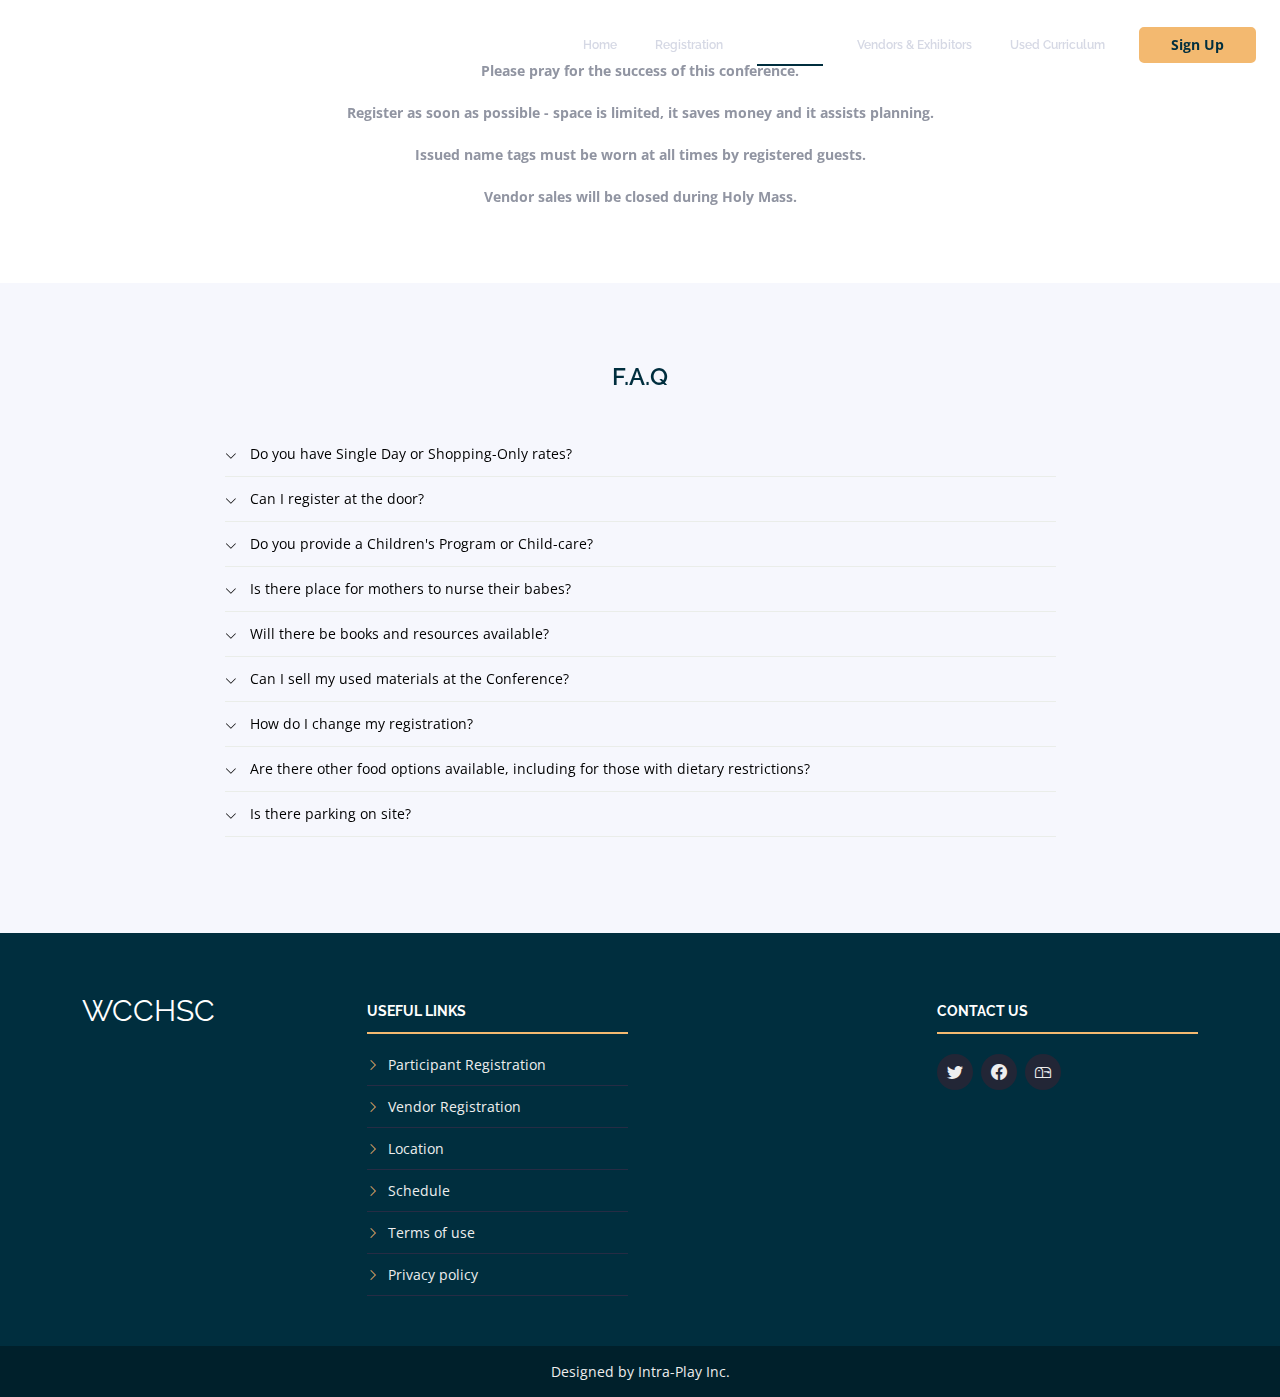
<file: info_&_faq.html>
<!DOCTYPE html>
<html lang="en">

<head>
  <meta http-equiv="Cache-Control" content="no-cache, no-store, must-revalidate" />
  <meta http-equiv="Pragma" content="no-cache" />
  <meta http-equiv="Expires" content="0" />
  
  <meta charset="utf-8">
  <meta content="width=device-width, initial-scale=1.0" name="viewport">

  <title>WCCHSC | Info & FAQ</title>
  <meta content="" name="description">
  <meta content="" name="keywords">

  <!-- Google Fonts -->
  <link href="https://fonts.googleapis.com/css?family=Open+Sans:300,300i,400,400i,700,700i|Raleway:300,400,500,700,800" rel="stylesheet">

  <link rel="stylesheet" href="https://cdn.jsdelivr.net/npm/bootstrap@4.0.0/dist/css/bootstrap.min.css" integrity="sha384-Gn5384xqQ1aoWXA+058RXPxPg6fy4IWvTNh0E263XmFcJlSAwiGgFAW/dAiS6JXm" crossorigin="anonymous">
  
  <!-- Vendor CSS Files -->
  <link href="assets/vendor/aos/aos.css" rel="stylesheet">
  <link href="assets/vendor/bootstrap/css/bootstrap.min.css" rel="stylesheet">
  <link href="assets/vendor/bootstrap-icons/bootstrap-icons.css" rel="stylesheet">
  <link href="assets/vendor/glightbox/css/glightbox.min.css" rel="stylesheet">
  <link href="assets/vendor/swiper/swiper-bundle.min.css" rel="stylesheet">

  <!-- Template Main CSS File -->
  <link href="assets/css/style.css" rel="stylesheet">

  
  <!-- =======================================================
  * Template Name: TheEvent - v4.9.1
  * Template URL: https://bootstrapmade.com/theevent-conference-event-bootstrap-template/
  * Author: BootstrapMade.com
  * License: https://bootstrapmade.com/license/
  ======================================================== -->
</head>

<body>

  <!-- ======= Header ======= -->
  <header id="header" class="d-flex align-items-center justify-content-center">
    <div class="container-fluid row">

      <div id="logo" class="col-4 d-flex align-items-center justify-content-center">
        <!-- Uncomment below if you prefer to use a text logo -->
        <h1><a href="/index.html">WCCHSC</a></h1>
      </div>

      <div class="col-8 d-flex justify-content-end ps-sm-0">
        <nav id="navbar" class="navbar order-last order-lg-0 ">
          <ul>
            <li><a class="nav-link" href="/index.html">Home</a></li>
            <li><a class="nav-link" href="/registration.html">Registration</a></li>
            <li><a class="nav-link active" href="/info_&_faq.html">Info & FAQ</a></li>
            <li><a class="nav-link" href="/vendors_&_exhibitors.html">Vendors & Exhibitors</a></li>
            <li><a class="nav-link" href="/usedcurriiculum.html">Used Curriculum</a></li>
            <li><button class="signupBtn" onclick="window.location.href='/registration.html'">Sign Up</button></li>
          </ul>
          <i class="bi bi-list mobile-nav-toggle"></i>
        </nav><!-- .navbar -->
      </div>
     
      

    </div>
  </header>
  <!-- End Header -->

   <main id="main">
    
    <section id="" class="section-layout section-with-bg bg-white">
      <div class="container" data-aos="fade-up">

        <div class="section-header mb-0 pb-0">
          <p class="mb-3 fw-bold info-text">
            Please pray for the success of this conference.<br><br>
            Register as soon as possible - space is limited, it saves money and it assists planning.<br><br>
            Issued name tags must be worn at all times by registered guests.<br><br>
            Vendor sales will be closed during Holy Mass.           
          </p>

        </div>    

      </div>

    </section>

    <!-- =======  F.A.Q Section ======= -->
    <section id="faq" class="section-with-bg">

      <div class="container" data-aos="fade-up">

        <div class="section-header">
          <h2>F.A.Q </h2>
        </div>

        <div class="row justify-content-center" data-aos="fade-up" data-aos-delay="100">
          <div class="col-lg-9">

            <ul class="faq-list">
             
              <li id="frs">
                <div data-bs-toggle="collapse" href="#faq2" class="collapsed question" role="button" aria-expanded="false">Do you have Single Day or Shopping-Only rates?<i class="bi bi-chevron-down icon-show"></i><i class="bi bi-chevron-up icon-close"></i></div>
                <div id="faq2" class="collapse" data-bs-parent=".faq-list">
                  <p>
                    No. This event has a retreat-like atmosphere which would be disrupted by this.
                  </p>
                </div>
              </li> 
                            
              <li>
                <div data-bs-toggle="collapse" class="collapsed question" href="#faq1">Can I register at the door?<i class="bi bi-chevron-down icon-show"></i><i class="bi bi-chevron-up icon-close"></i></div>
                <div id="faq1" class="collapse" data-bs-parent=".faq-list">
                  <p>
                    Yes, However, pre-registration is required to obtain accomodations/meals and assists us in site preparations.
                  </p>
                </div>
              </li>

              <li>
                <div data-bs-toggle="collapse" href="#faq3" class="collapsed question">Do you provide a Children's Program or Child-care?<i class="bi bi-chevron-down icon-show"></i><i class="bi bi-chevron-up icon-close"></i></div>
                <div id="faq3" class="collapse" data-bs-parent=".faq-list">
                  <p>
                    No. This conference is a retreat for parents. Mature young adults are welcome to register as a Youth with their parents, and should attend the sessions. Nursing babes are free to attend with their mother.

                  </p>
                </div>
              </li>

              <li>
                <div data-bs-toggle="collapse" href="#faq4" class="collapsed question">Is there place for mothers to nurse their babes?<i class="bi bi-chevron-down icon-show"></i><i class="bi bi-chevron-up icon-close"></i></div>
                <div id="faq4" class="collapse" data-bs-parent=".faq-list">
                  <p>
                    Yes. The conference talks will be wired into the dedicated mother’s room for those with unsettled, nursing infants.
                  </p>
                </div>
              </li>

              <li>
                <div data-bs-toggle="collapse" href="#faq5" class="collapsed question">Will there be books and resources available?<i class="bi bi-chevron-down icon-show"></i><i class="bi bi-chevron-up icon-close"></i></div>
                <div id="faq5" class="collapse" data-bs-parent=".faq-list">
                  <p>
                    Yes. There will be a variety of new and used books and resources available for sale.
                  </p>
                </div>
              </li>

              <li>
                <div data-bs-toggle="collapse" href="#faq6" class="collapsed question">Can I sell my used  materials at the Conference?<i class="bi bi-chevron-down icon-show"></i><i class="bi bi-chevron-up icon-close"></i></div>
                <div id="faq6" class="collapse" data-bs-parent=".faq-list">
                  <p>
                    Please see the Used Curriculum section for more information.
                  </p>
                </div>
              </li>

              <li>
                <div data-bs-toggle="collapse" href="#faq7" class="collapsed question">How do I change my registration?<i class="bi bi-chevron-down icon-show"></i><i class="bi bi-chevron-up icon-close"></i></div>
                <div id="faq7" class="collapse" data-bs-parent=".faq-list">
                  <p>
                    Please complete and submit the Contact Us Form. We will get back to you.
                    <br><br>
                    Earlybird and registration deadlines will apply.
                  </p>
                </div>
              </li>

              <li>
                <div data-bs-toggle="collapse" href="#faq8" class="collapsed question">Are there other food options available, including for those with dietary restrictions?<i class="bi bi-chevron-down icon-show"></i><i class="bi bi-chevron-up icon-close"></i></div>
                <div id="faq8" class="collapse" data-bs-parent=".faq-list">
                  <p>
                    Yes. There will be a variety of light fare items available throughout the conference for a modest cost in the loonie lounge.
                    <br><br>
                    There are a limited number of refrigerators available if you choose to bring your own food.
                    <br><br>
                    There are gluten-free and dairy free options with meals purchased at the time of registration.
                    <br>
                    ***Please indicate this in the special instructions box when ordering your meal*** 
                  </p>
                </div>
              </li>

              <li>
                <div data-bs-toggle="collapse" href="#faq9" class="collapsed question">Is there parking on site?<i class="bi bi-chevron-down icon-show"></i><i class="bi bi-chevron-up icon-close"></i></div>
                <div id="faq9" class="collapse" data-bs-parent=".faq-list">
                  <p>
                    Yes. Parking is somewhat limited. Please obey directions to optimize space.
                  </p>
                </div>
              </li>
        

            </ul>

          </div>
        </div>

      </div>

    </section>
    <!-- End  F.A.Q Section -->

    <!-- =======  Contact Us Section ======= -->
<!--
    <section id="contactus" class="d-flex justify-content-center align-items-center flex-column px-lg-5">

      <div class="section-header">
        <h2>Contact Us</h2>
      </div>
      
      <div class="container px-lg-5 mx-lg-5">

        <div id="contact" class="px-lg-5 mx-lg-5">  
          <form id="contact_form" action="forms/contact.php" method="POST" role="form" class="php-email-form">
            
            <div class="form-floating mb-3">
              <input type="text" id="name" name="name" placeholder="Full name" class="form-control">
              <label for="full-name" class="form-label">Full name</label>
            </div>
            
            <div class="form-floating mb-3">
              <input type="email" id="email" name="email" placeholder="Email address" class="form-control">
              <label for="full-name" class="form-label">Email address</label>
            </div>
            
            <div class="form-floating mb-3">
              <textarea
               id="message" name="message" style="height: 150px;" placeholder="Message" class="form-control"></textarea>
              <label for="message" class="form-label">Message</label>
            </div>            
            
            <div class="my-3">
              <div class="loading">Loading</div>
              <div class="error-message"></div>
              <div class="sent-message">Your message has been sent. Thank you!</div>
            </div>

            <div class="form-floating text-center mt-5">
              <button type="submit" class="signupBtn fw-bold p-3 px-5 fs-5">SEND</button>
            </div>

        </form>
        </div>

      </div>
      
    </section>
-->
    <!-- End  Contact Us Section -->    

  </main>
  <!-- End #main -->

  <!-- ======= Footer ======= -->
  <footer id="footer">
    <div class="footer-top">
      <div class="container">
        <div class="row">

          <div class="col-lg-3 col-md-6 footer-info">
            <h1><a href="https://wcchsc.alvitrtechnology.com/">WCCHSC</a></h1>
          </div>

          <div class="col-lg-3 col-md-6 footer-links">
            <h4>Useful Links</h4>
            <ul>
              <li><i class="bi bi-chevron-right"></i> <a onclick="usefulLink('register');">Participant Registration</a></li>
              <li><i class="bi bi-chevron-right"></i> <a onclick="usefulLink('reg_container');">Vendor Registration</a></li>
              <li><i class="bi bi-chevron-right"></i> <a onclick="usefulLink('venue');">Location</a></li>
              <li><i class="bi bi-chevron-right"></i> <a onclick="usefulLink('schedule');">Schedule</a></li>
              <li><i class="bi bi-chevron-right"></i> <a data-bs-toggle="modal" data-toggle="modal" data-target="#termsModal">Terms of use</a></li>
              <li><i class="bi bi-chevron-right"></i> <a data-bs-toggle="modal" data-toggle="modal" data-target="#privacyModal">Privacy policy</a></li>
            </ul>
          </div>

          <div class="col-lg-3 col-md-6 footer-links">
            
          </div>

          <div class="col-lg-3 col-md-6 footer-contact">
            <h4>Contact Us</h4>
            <div class="social-links">
              <a href="https://twitter.com/wcchsconf" class="twitter" target="_blank"><i class="bi bi-twitter"></i></a>
              <a href="https://www.facebook.com/WCCHSC/" class="facebook" target="_blank"><i class="bi bi-facebook"></i></a>
              <a href="mailto:wcchscinfo@gmail.com" class="email" target="_blank"><i class="bi bi-mailbox"></i></a>
            </div>

          </div>
        </div>
      </div>
    </div>

    <div class="container">
      <div class="copyright">
        Designed by Intra-Play Inc. 
      </div>
      
    </div>
  </footer>
  <!-- End  Footer -->

  <!-- Terms of use Modal -->
  <div class="modal fade" id="termsModal" tabindex="-1" role="dialog" aria-labelledby="myModalLabel" aria-hidden="true" data-backdrop="static">
    <div class="modal-dialog" role="document" style="min-width: 80%">
      <div class="modal-content" id="modal-content3">

        <div class="modal-header px-lg-5 mx-lg-2">
          <h5 class="modal-title fw-bold" id="exampleModalLongTitle">Terms of use</h5>
          <button type="button" class="close" data-dismiss="modal" aria-label="Close">
            <span aria-hidden="true">&times;</span>
          </button>
        </div>

        <div class="modal-body p-lg-5 mx-lg-3" style="text-align: justify;">

          
          <span class="fw-bold">Last Updated on November 20, 2023</span><br><br>

          In these Terms, “we”, “us” and “our” refer to <span class="fw-bold">WCCHSC</span> and the terms “you” or “your” refer to any individual user of our Site.<br><br>

          <span class="fw-bold">NOTICE:</span> It is your responsibility to carefully read these Terms of Use (“Terms”) before using our Site or purchasing or accessing any of our services, products, content, webinars, or resources (collectively, “Services”). These Terms govern and define your use of the Site and Services and are legally binding on you. <br><br>

          <span class="h5 fw-bold">USE OF OUR SITE AND SERVICES</span><br><br>

          When you accessed our Site, you were given reasonable notice that these Terms existed. By accessing and continuing to use our Site or by clicking to accept or agree to these Terms when the option is made available to you, you agree to be legally bound and abide by these Terms and our Privacy Policy whether or not you have read them. If you do not agree with these Terms or our Privacy Policy, you must not use or access our Site or Services. <br><br>

          You must be at least 16 years old in order to use our Site or the necessary age in your country of residence otherwise this is a violation of use. We reserve the right to terminate your access if it is discovered you are a minor. <br><br>

          While we aim to keep this Site as up-to-date as possible, we cannot guarantee that all content on our Site is entirely accurate, complete, or up to date. We reserve the right at any time to modify or discontinue, in whole or in part, any Services offered or change the prices of Services without notice. We are not liable to you or any third-party for any modification, price change, suspension or discontinuation of any Services. <br><br>

          If you wish to have any of your personal information and/or access to our Site removed, you may email us at wcchsc2018@gmail.com and we will make reasonable efforts to do so. More information about how we collect, process and store your personal information can be found in our Privacy Policy.<br><br>

          <span class="h5 fw-bold">FEES</span><br><br>
          
          Fees are as listed on our Site and in CDN dollars. We reserve the right to change our Fees at any time and without notice. <br><br>
          
          <span class="h5 fw-bold">INTELLECTUAL PROPERTY AND OWNERSHIP OF RIGHTS</span><br><br>
          
          <div class="px-lg-3">
            <span class="h6 fw-bold">&#x2022;&nbsp;&nbsp;Intellectual Property Rights</span><br><br>
          
            All content, resources, materials, images, text, designs, graphics, page layouts, icons, videos, logos, taglines, trademarks (whether common law or registered), copyright, and service marks (“Intellectual Property”) are owned by us, unless attributed otherwise. All content on the Site is proprietary to us and you may not modify, whether in whole or in part of our Intellectual Property as this is a violation of federal law. <br><br>

            If you wish to use, publish or refer to any of our Intellectual Property, you must do so by first requesting permission by emailing us at wcchsc2018@gmail.com. Permission is not granted until you receive confirmation in writing from us and any terms we outline for use, which may include you providing obvious credit to us and including a back link to the webpage on our Site or to the social media platform where our Intellectual Property was originally posted. In no event do you obtain any rights or ownership in our Intellectual Property, or may you claim that it is your own content or creation.<br><br>

            Any and all Services or other materials that you access or are provided with by us are under the sole ownership or licensed use of wcchsc2018@gmail.com including all Intellectual Property. You specifically acknowledge and agree that you do not obtain any ownership interest or other rights to the materials and all copyrights remain with us. As a condition of your use, you may not, under any circumstances reproduce, copy, modify, sell or use such materials except as it was originally intended when it was provided by us to you, including sharing with any third-party, including members of your business or team. If it is determined that you have breached this limited license, this will be considered infringement of our Intellectual Property rights and we specifically reserve the right to seek damages, an injunction, or any such other available legal remedy in our sole discretion.<br><br>

            As part of your limited, non-transferable, non-exclusive royalty-free license you may (i) access the materials for your personal use only; (ii) download or print any of the materials provided to you for your personal use or personal use in your business only; and (iii) use any of our Intellectual Property with our prior written consent so long as all materials show “© WCCHSC” as the source of the materials and marking any of our federally registered trademarks with “®” or our common law trademarks with “™”. If you wish to use, publish any of our content, resources or materials you must first write to us wcchsc2018@gmail.com and request our consent.<br><br>
                    
            <span class="h6 fw-bold">&#x2022;&nbsp;&nbsp;Violations and Indemnity</span><br><br>

            We take violations and infringement of our Intellectual Property rights seriously. We expressly reserve the right to take whatever legal steps necessary to protect and defend our Intellectual Property, and violators will be prosecuted to the fullest extent permissible by law. You agree to indemnify, defend and hold us harmless for any and all damages, costs and expenses, including legal fees, arising from your misuse of our Intellectual Property and our enforcement of our rights.<br><br>

          </div>
          
          <span class="h5 fw-bold">MEDIA RELEASE</span><br><br>

          By using our Site, you grant us a commercial license to use any image(s), including any containing your likeness, that you submit to us whether voluntarily or by default, such as your profile picture on any social media platforms, for our future business use.<br><br>

          <span class="h5 fw-bold">SECURITY</span><br><br>

          <div class="px-lg-3">
            <span class="h6 fw-bold">&#x2022;&nbsp;&nbsp;Security</span><br><br>

            If at any time you are required to create a username and password to access any Services, it is your responsibility to protect your username and password from theft or any other means of unauthorized use that would violate these Terms. If you become aware that your password has been compromised or your account has been breached, it is your responsibility to notify us immediately by sending an email to wcchsc2018@gmail.com.<br><br>

            <span class="h6 fw-bold">&#x2022;&nbsp;&nbsp;Use of Third-Party Applications</span><br><br>

            In order to run our Site and provide our Services, we use a number of third-party applications, such as for processing payment, delivering electronic newsletters, booking systems. For more information as to how your personal information is collected, stored and processed, please refer to our Privacy Policy. You understand it is your responsibility to review the terms of use for any such third-party applications. If you do not agree with the terms of use for any third-party application used by our Site, please discontinue use of our Site and Services immediately.<br><br>

            <span class="h6 fw-bold">&#x2022;&nbsp;&nbsp;Confidentiality</span><br><br>

            You acknowledge that we have no duty of confidentiality to you, unless otherwise explicitly stated, such as in a subsequent client agreement, or as may be mandated by law or fiduciary duty.<br><br>

            <span class="h6 fw-bold">&#x2022;&nbsp;&nbsp;Your Communication with Us</span><br><br>

            By submitting a comment, photo, video or other materials to our Site or any other platform owned or maintained by us, you grant us a non-revocable, commercial license to re-publish your submission, in whole or in part, unless you expressly state that we may not do so. You acknowledge that we have no duty of privacy or confidentiality to you by accessing our Site. <br><br>

            Any communications made through our contact form, blog comments newsletter, social media pages or other related pages, or directly to our phone(s), mailing or email addresses is not held privileged or confidential and may be subject to viewing and/or distribution by third-parties. We own any and all communications displayed on our website, servers, comments, emails, or other media as permitted under law and will not give credit or pay royalties for unsolicited user-generated content such as blog comments or emails. For more information on when and how we store and use your communications or any information provided by you in those communications, please refer to our Privacy Policy. <br><br>

            We maintain the right to republish any communication or submission, in whole or in part, as reasonably necessary in the course of our business. You agree not to submit any content or communications that contain sensitive information or that could be illegal or serve an unlawful purpose, including, but not limited to communications that are potentially libelous or maliciously false, obscene, abusive, negligent, or otherwise harmful or inappropriate. We reserve the right, in our sole discretion, to block your access to our Site and Services as a result of any such behaviour that we deem inappropriate.<br><br>

            <span class="h6 fw-bold">&#x2022;&nbsp;&nbsp;Prohibited Behaviour</span><br><br>

            By using our Site, you agree not to misuse or tamper with our Site, including but not limited to hacking, introducing viruses, trojans, worms, logic bombs or other technologically harmful material that would harm the functionality of, or jeopardize the security of our Site. We will immediately report any such breach or what we deem in our discretion to be harmful activities to the relevant law enforcement authorities. You agree to indemnify, defend and hold us harmless from any and all third-party claims, liability, damages and/or costs arising from your use and misuse of our Site and/or your breach of these Terms.<br><br>
          </div>

          <span class="h5 fw-bold">ASSUMPTION OF RISK AND DISCLAIMERS</span><br><br>

          <div class="px-lg-3">
            <span class="h6 fw-bold">&#x2022;&nbsp;&nbsp;Assumption of Risk</span><br><br>

            Use of this Site is at your own risk. While we host our site on a reputable platform and take commercially reasonable efforts to maintain and host the Site, we make no representations, warranties or guarantees as to your individual safety when using our Site. You further assume all risk associated with your access to and use of any information or materials provided to you on the Site, Services or any other pages, platforms or profiles maintained by us and any subsequent actions you choose to take, or not to take, as a result of the information, influence or educational materials provided or made available to you.<br><br>

            <span class="h6 fw-bold">&#x2022;&nbsp;&nbsp;Warranties Disclaimer</span><br><br>

            We make no warranties as to our Site, the Services or any related materials. You agree that our Site, and Services are provided “as is” and without warranty of any kind either express or implied. To the fullest extent permissible pursuant by applicable law, we expressly disclaim all warranties, including, but not limited to, warranties of merchantability, fitness for a particular purpose and non-infringement.<br><br>

            <span class="h6 fw-bold">&#x2022;&nbsp;&nbsp;No Guarantees</span><br><br>

            While we may reference certain results, outcomes or situations on this Site or Services, you understand and acknowledge that we make no guarantee as to the accuracy of any third-party statements or the likelihood of success for you as a result of any statements or testimonials contained on our Site or as part of the Services.<br><br>

            <span class="h6 fw-bold">&#x2022;&nbsp;&nbsp;General Disclaimer</span><br><br>

            To the fullest extent permitted by law, we expressly exclude any liability for any direct, indirect, or consequential loss or damage incurred by you or others in connection with the use of our Site or the Services, including without limitation any liability for any accidents, delays, injuries, harm, loss, damage, death, lost profits, personal or business interruptions, misapplication of information, physical, mental, emotional, or spiritual injury or harm, loss of income or revenue, loss of business, loss of profits or contracts, anticipated savings, loss of data, loss of goodwill, and for any other loss or damage of any kind, whether caused by negligence, breach of contract or otherwise, whether foreseeable or unforeseeable.<br><br>

            <span class="h6 fw-bold">&#x2022;&nbsp;&nbsp;Third Party Disclaimer</span><br><br>

            You acknowledge and agree that we are not liable for any defamatory, offensive, or illegal conduct of any other third-party participant or user, including you.<br><br>

            <span class="h6 fw-bold">&#x2022;&nbsp;&nbsp;Technology Disclaimer</span><br><br>

            We make reasonable efforts to provide you with modern, reliable technology, software, and platforms from which to access our Site and Services. In the event of a technological failure, you accept and acknowledge that we are not in any way responsible or liable for said failure and any resulting damages to you or your business. <br><br>

            While we will make reasonable efforts to support you, some technological issues are outside our control and you may need to access support from a third-party provider. We do not warrant that the Site will be functional, uninterrupted, correct, complete, appropriate, or error-free, that defects will be corrected, or that any part of the Site or Services are free of viruses or other harmful components. We do not warrant or make any representations regarding the use or the results of the use of our Site, Services or related materials, or on third-party websites in terms of their correctness, accuracy, timeliness, reliability, or otherwise.<br><br>

            <span class="h6 fw-bold">&#x2022;&nbsp;&nbsp;Third-Party Contributors</span><br><br>

            We may provide content to you written by third-party contributors on our Site. While we make our best effort to ensure all of our writers are qualified in their industry and reflect our values, we make no guarantees of quality or accuracy. All written content on the Site are opinion pieces and must not be interpreted as our opinion or as specific advice. We are not liable for any third-party contributors’ content or opinions. You must not rely on Site content or third-party contributors’ opinions and always seek the appropriate professional advice.<br><br>
          </div>          

          <span class="h5 fw-bold">INDEMNIFICATION, LIMITATION OF LIABILITY, AND RELEASE OF CLAIMS</span><br><br>

          <div class="px-lg-3">
            <span class="h6 fw-bold">&#x2022;&nbsp;&nbsp;Release, Indemnity and Waiver</span><br><br>

            Our Site and related materials are provided for educational and informational use only. You agree to indemnify release and save harmless WCCHSC. and its directors, officer’s agents, employees, contractors, volunteers, heirs, executors, administrators, successors, and assigns, as applicable (collectively, “Released Parties”) for any direct or indirect loss or conduct incurred as a result of your use of our Site, Services or any related communications, including as a result of any consequences incurred from technological failures such as a payment processor errors or technological malfunctions. You further waive any right you may have against the Released Parties and any legal recourse for any damages, costs, losses or expenses you may incur as a result of your use of the Site or Services. You acknowledge this release of liability is binding on your heirs, executors and anyone else who may be able to bring a legal action on your behalf in the future.<br><br>

            We will not be held responsible or liable in any way for the information, products, or materials that you request or receive through or in relation to our Site or the Services. We do not assume liability for any third party conduct, accidents, delays, harm, or other detrimental or negative outcomes as a result of your access of our Site and Services.<br><br>

            <span class="h6 fw-bold">&#x2022;&nbsp;&nbsp;Affiliates</span><br><br>

            We may use affiliate links to sell certain products or services on our Site. In doing so, we disclaim any and all liability as a result of your purchase through one of the links, including but not limited to, the delivery, quality and safety of the purchased product or service. We will use reasonable efforts to notify you when and where we have placed affiliate links in addition to this disclaimer located in these Terms. You accept express liability for any and all consequences or benefits of clicking the affiliate links contained on our Site or related communications. You agree it is your obligation to read the terms and conditions for any affiliate site, services or products.<br><br>

            <span class="h6 fw-bold">&#x2022;&nbsp;&nbsp;Termination of Your Use</span><br><br>

            If at any time we believe that you have violated these Terms, we shall immediately terminate your use of our Site, the Services and any related communications as we deem appropriate and in our sole discretion. At any time, we may block or revoke your access of our Site and Services at any time without notice, and if necessary, block your IP address from further visits to our Site.<br><br>

            <span class="h6 fw-bold">&#x2022;&nbsp;&nbsp;Full Agreement</span><br><br>

            You acknowledge that these Terms of Use, together with our Privacy Policy constitute the full agreement relating to your use of the Site and Services.<br><br>

            <span class="h6 fw-bold">&#x2022;&nbsp;&nbsp;Governing Law and Jurisdiction</span><br><br>

            These Terms as well as our Privacy Policy are governed by and interpreted in accordance with the laws of British Columbia and the federal laws of Canada where applicable. Any disputes arising directly or indirectly from this Agreement will be submitted and heard exclusively in the courts of Surrey, British Columbia.<br><br>

            <span class="h6 fw-bold">&#x2022;&nbsp;&nbsp;Severability</span><br><br>

            If any of the provisions of these Terms are found to be invalid, illegal or unenforceable, the validity, legality and enforceability of the remaining provisions will not, to the extent permitted by law, in any way be affected and will remain enforceable.<br><br>
          </div>          

          <span class="h5 fw-bold">All Rights Reserved</span><br><br>

          We reserve the right to update and change these Terms at any time and it is your responsibility to review these Terms periodically. You can review the most current version of our Terms at any time by visiting this page. Your continued use of or access to the Site and/or Services affirms your acceptance of any changes to our Terms. All rights not expressly set out and granted in these Terms and Conditions of Use and/or our Privacy Policy are expressly reserved by us.<br><br>

          <span class="h5 fw-bold">Contact</span><br><br>

          If you have any questions about these Terms and Conditions of Use, please send an email to: <span class="fw-bold">wcchsc2018@gmail.com</span>.


        </div>
        
      </div>
    </div>
  </div>

  <!--Privacy policy Modal -->
  <div class="modal fade" id="privacyModal" tabindex="-1" role="dialog" aria-labelledby="myModalLabel" aria-hidden="true" data-backdrop="static">
    <div class="modal-dialog" role="document" style="min-width: 80%">
      <div class="modal-content" id="modal-content3">

        <div class="modal-header px-lg-5 mx-lg-2">
          <h5 class="modal-title fw-bold" id="exampleModalLongTitle">Privacy policy</h5>
          <button type="button" class="close" data-dismiss="modal" aria-label="Close">
            <span aria-hidden="true">&times;</span>
          </button>
        </div>

        <div class="modal-body p-lg-5 mx-lg-3" style="text-align: justify;">
          <span class="fw-bold">Last Updated on November 20, 2023</span><br><br>

          <span class="fw-bold">WCCHSC</span> (“Company”, “we”, “our” or “us”) respects your privacy and is committed to protecting it.<br><br>

          This Privacy Policy governs your access and use of our website, <span class="fw-bold">"https://wcchsc.net/"</span> including any content, functionality, or services offered through our website or related landing pages (collectively, “Site”) whether as a guest or a registered user. In this Privacy Policy “you” or “your” refers to any individual who accesses our Site.<br><br>

          <span class="h5 fw-bold">PLEASE READ THIS PRIVACY POLICY CAREFULLY BEFORE USING OUR WEBSITE</span><br><br>

          <div class="px-lg-3">
            This Privacy Policy is legally binding. By using our Site or by clicking to accept or agree to the Terms of Use and Privacy Policy when this option is made available to you, you expressly accept and agree to be bound and abide by this Privacy Policy. If you do not agree to the Privacy Policy, you must not access or use our Site or Services.<br><br>
            
            This Privacy Policy sets out how we collect information from you when you visit our Site, either automatically, or through certain voluntary actions you may take while visiting our Site, including but not limited to, accessing, purchasing, or downloading any products, content, or resources available on our Site or engaging or interacting with us either through this Site (collectively, “Services”).<br><br>

            This Privacy Policy applies to the information we collect on this site, in email, text and other electronic messages between you and this Site. When you interact with us, our advertising and applications on third-party websites and services if those applications or advertising include links to this Privacy Policy.<br><br>

            This Privacy Policy does not apply to information collected by us offline or through any other means, including on any other website operated by us, or any third party including our affiliates and subsidiaries; or
            Any third party including through any content or advertising that may link to or be accessible from or on the Site. This Privacy Policy also sets out how we use and disclose your information and your rights concerning the personal information that we collect.<br><br>

            <span class="h6 fw-bold">&#x2022;&nbsp;&nbsp;Use of Site</span><br><br>

            You must be at least 16 years old to use our Site. No one under the age of 16 may provide any information to or on our Site. We do not knowingly collect, use or disclose personal information about visitors under 16 years of age. If you are under 16 years of age you must immediately stop using our Site and not provide any information to us through any function on our Site. If you become aware that we have collected information from anyone under the age of 16 please contact us at wcchsc2018@gmail.com so we may delete that information.<br><br>
          </div>          

          <span class="h5 fw-bold">INFORMATION WE COLLECT</span><br><br>

          <div class="px-lg-3">
            We collect certain types of information from you when you visit our Site. By accepting this Privacy Policy, you are expressly consenting to (i) our collection of information as described below; (ii) our use of the information collected; (iii) the processing of this information; and (iv) our sharing of data with third party processors as needed to run our business.<br><br>

            Here are some examples of the data we collect. However, this may not be a complete list:<br><br>
  
            <div class="px-2">
              <span class="fw-bold">&#x2022;&nbsp;&nbsp;Personal Information:</span> Personal identifying information such as your name, telephone numbers, email addresses, and other demographic information, such as your age and gender.<br><br>  

              <span class="h6 fw-bold">&#x2022;&nbsp;&nbsp;Computer, Browser and Mobile Information:</span> Computer and connection information such as statistics on your page views, traffic to and from the Site, your unique resource locator (“URL”), advertisement data, your internet protocol (“IP”) address, your browsing history, and your Site log information. If you access our Site via your mobile phone, we may collect information about your device, including but not limited to, the model, manufacturer, device identification and your location information.<br><br>

              <span class="h6 fw-bold">&#x2022;&nbsp;&nbsp;Sensitive Information:</span> We will not request sensitive information from you at any time. Please do not submit any sensitive data to us, including your social insurance number, health data, genetic data, or information related to your ethnic origin, religious beliefs, or criminal history. If you do send us this information, then by doing so you are consenting to our use, storage, and processing of this information under this Policy.<br><br>
            </div>
            
          </div>

          <span class="h5 fw-bold">HOW WE COLLECT YOUR INFORMATION</span><br><br>

          <div class="px-lg-3">

            <span class="h6 fw-bold">&#x2022;&nbsp;&nbsp;Information You Voluntarily Provide</span><br><br>

            We collect information you voluntarily and manually provide when you use our Site, such as when you access Services or certain content on our Site, sign up for our email list or newsletter, submit a form, send us questions, or interact with us through this Site such as when you provide comments or feedback. Some of the information you manually provide may be personal information, such as your name or email address.<br><br>

            <span class="h6 fw-bold">&#x2022;&nbsp;&nbsp;Information from Your Website Browser or Mobile Device</span><br><br>

            We collect information that is sent to us automatically from your website browser or mobile device, such as your IP address, the name of your operating system, the name and version of your browser, the date and time of your visit, page(s) you visit and length of time you spent on each page. The information we receive may depend on your browser or device settings. Information received from your website browser and mobile device typically is not, in and of itself, personally identifiable. However, we may combine it with other information in an attempt to identify you, or we may combine it with information that does identify you.<br><br>

            <span class="h6 fw-bold">&#x2022;&nbsp;&nbsp;Tracking Technologies</span><br><br>

            We collect information when you visit our Site and through our email communications, by using cookies, pixels, website beacons, tags, and other tracking technologies to collect information about your engagement, as well as your browsin. These tracking technologies include:<br><br>

            <div class="px-3 px-lg-5">
              <span class="fw-bold">&#8250;&nbsp;&nbsp;Clickstream Data:</span> Through Site access logs we collect your URL, clickstream data and HTTP protocol elements, which generate certain kinds of non-identifying Site usage data, such as the number of hits and visits to the Site. This information is used for internal purposes for research and development, user analysis and business decision making, all of which provide better services to our users. The statistics garnered, which contain no personal information and cannot be used to gather such information, may also be provided to third parties for data processing and analysis.<br><br>

              <span class="fw-bold">&#8250;&nbsp;&nbsp;Cookies:</span> Cookies collect data sent to us by your computer about (i) the way you interact with our Site, such as when you use certain features or download attachments; (ii) collect data to assess and improve our marketing and advertising; (iii) allow partners and third-parties to use these tracking technologies to track your use of our Site, including on multiple devices; (iv) collect statistical data such as how long you stay on a certain webpage on our Site and the location from where you access our Site. All of this information helps us to improve the Services, provide content based on the interests of our users and improve the functionality of our Site. Most browsers are set to accept cookies by default. In addition, when you first encounter our Site, you will be asked to “consent to cookies.” If you wish to disable cookies, you may do so through your browser options. However, this may affect your ability to use our Site. More detailed information about cookie management with specific website browsers can be found on the browsers’ respective websites.
              Website Beacons or Pixels. These are small graphics that help us understand browsing activity and provide a better user experience. Unlike cookies, website beacons and pixels are non-identifiable when you visit a website page.<br><br>

              <span class="fw-bold">&#8250;&nbsp;&nbsp;Social Widgets:</span> These buttons are provided by third-party social media providers that allow you to interact and access certain social media services when you view a page on our Site. These widgets may collect browsing data, which may be sent to the respective third-party social media provider.<br><br>

              <span class="fw-bold">&#8250;&nbsp;&nbsp;Third-Party Software:</span> We may use third-party software to post advertisements on our Site to oversee marketing or email campaigns or manage other business initiatives. This third-party software may use cookies or similar tracking technology. We have no control over these third parties or their use of cookies.<br><br>
            </div>

            <span class="h6 fw-bold">&#x2022;&nbsp;&nbsp;Third-Party Use of Cookies and Other Tracking Technologies</span><br><br>

            Some content or applications, including advertisements on our Site are served by third parties, including advertisers, ad networks and/or servers, content providers, and application providers. These third parties may use cookies alone or in conjunction with web beacons or other tracking technologies to collect information about you when you use our website. The information they collect may be associated with your personal information or they may collect information, including personal information, about your online activities over time and across different websites and other online services. They may use this information to provide you with interest-based (behavioural) advertising or other targeted content.<br><br>

            We do not control these third parties’ tracking technologies or how they may be used. If you have any questions about an advertisement or other targeted content, you should contact the responsible provider directly.
            Ability to OPT-OUT of Tracking<br><br>

            We also may use the above-mentioned technologies to collect information about your online activities over time and across third-party websites or other online services (behavioural tracking). We respect your decision if you want to opt out of tracking for this website. If you choose to opt out some features of this Site, or future features of this Site may not work properly. For example, you may not be able to share content from our Site to social media sites, etc. If you would like to opt out of tracking or just want more information about how to do that, please use these resources. You can set your browser to refuse all or some browser cookies or to alert you when cookies are being sent. To learn how you can manage your Flash cookie settings, visit the Flash player settings page on Adobe’s website. If you disable or refuse cookies, please note that some parts of this site may then be inaccessible or not function properly.<br><br>

            <span class="fw-bold">&#x2022;&nbsp;&nbsp;Activate DO NOT TRACK on Google Chrome</span><br>
            <span class="fw-bold">&#x2022;&nbsp;&nbsp;Activate DO NOT TRACK on Safari</span><br>
            <span class="fw-bold">&#x2022;&nbsp;&nbsp;Activate DO NOT TRACK on IOS Devices</span><br><br>

            <span class="h6 fw-bold">&#x2022;&nbsp;&nbsp;Website Analytics</span><br><br>

            From time to time, we may use third-party analytic tools operated by third-party companies. These analytic tools may also use cookies or other tracking technologies to analyze visitors use of our Site to determine the popularity of the content, and better understand online activity. We do not transfer personal information to these third-party vendors. However, to access our Site, you are consenting to the collection and use of your information by these third-party analytic companies. We recommend you review their respective privacy policies and contact them directly with any questions or requests to delete your information.<br><br>

            <span class="h6 fw-bold">&#x2022;&nbsp;&nbsp;Email Policies</span><br><br>

            We are committed to keeping your e-mail address confidential. We do not sell, rent, or lease our subscription lists to third parties, and will not disclose your email address to any third parties except as expressly set out in this Privacy Policy. In compliance with Canada’s Anti-Spam legislation, all e-mails sent from our organization will clearly state who the e-mail is from and provide clear information on how to contact the sender. In addition, all e-mail messages will also contain concise information on how to remove yourself from our mailing list so that you can opt out of further e-mail communication from us and will contain an “unsubscribe” link at the bottom of each email. If you have any issues unsubscribing from our newsletter, please contact us at subscribe[at]alvitrtechnology.com requesting to unsubscribe from future emails.<br><br>
          </div>

          <span class="h5 fw-bold">HOW WE USE AND DISCLOSE YOUR INFORMATION</span><br><br>

          <div class="px-lg-3">
            <span class="h6 fw-bold">&#x2022;&nbsp;&nbsp;Use of Information</span><br><br>

            We generally store your data and transmit it to a third party for processing. However, to the extent we process your data, we do so to serve our legitimate business interest. Generally, the purpose of collecting your information through our Site is to:<br><br>

            <div class="px-3 px-lg-5">
              &#8250;&nbsp;&nbsp;Provide our Site and its contents to you<br>
              &#8250;&nbsp;&nbsp;To provide you with information, products or services that you request from us.<br>
              &#8250;&nbsp;&nbsp;To carry out our obligations and enforce our rights arising from any contracts between you and us, including for billing and collection.<br>
              &#8250;&nbsp;&nbsp;Collect statistical data and analyze trends for our use and for use by third parties to better understand your needs and interests.<br>
              &#8250;&nbsp;&nbsp;Improve our Services, marketing and promotional efforts or troubleshoot issues on our Site.<br>
              &#8250;&nbsp;&nbsp;Contact you with special offers, newsletters, information advertisements of third parties and content we believe will be of interest to you which in some instances may be in exchange for a commission to be paid to us by such third parties (if you opt to take part in such promotions, the third parties will receive your information).<br>
              &#8250;&nbsp;&nbsp;To allow you to participate in interactive and social features on our Site.<br>
              &#8250;&nbsp;&nbsp;Improve the content, functionality and usability of this Site and provide a tailored and personalized experience for you when you visit our Site.<br>
              &#8250;&nbsp;&nbsp;Prevent fraudulent activities and security breaches.<br>
              &#8250;&nbsp;&nbsp;Resolve disputes and assist law enforcement when necessary or respond to any legal claims or otherwise comply with our legal obligations.<br>
              &#8250;&nbsp;&nbsp;For any other purpose with your consent.<br><br>
            </div>            

            We may also use the information we have collected from you to enable us to display advertisements to our advertisers’ target audiences. Even though we do not disclose your personal information for these purposes without your consent, if you click on or otherwise interact with an advertisement, the advertiser may assume that you meet its target criteria.<br><br>

            <span class="h6 fw-bold">&#x2022;&nbsp;&nbsp;Disclosure of your Information</span><br><br>

            We may disclose your personal information that we collect or you provide as described in this Privacy Policy with third parties in certain circumstances. In particular, we may share your data with third-party processors as needed to serve our legitimate business interests. We will not sell your information to any third party. We may share your Information with third parties from time to time in certain situations and to carry out the following business operations:<br><br>

            <div class="px-3 px-lg-5">
              &#8250;&nbsp;&nbsp;Administering our Site and various tasks such as payment processing, hosting services, email delivery, communications and customer service.<br>
              &#8250;&nbsp;&nbsp;Delivery of our Services.<br>
              &#8250;&nbsp;&nbsp;Administering your account.<br>
              &#8250;&nbsp;&nbsp;Entering into agreements and communication with you.<br>
              &#8250;&nbsp;&nbsp;Analyzing data and trends, including partnering with third-party analytic companies.<br>
              &#8250;&nbsp;&nbsp;Run and manage our ads to produce ads that appear when you visit our Site.<br>
              &#8250;&nbsp;&nbsp;Protecting the security of our business and Site, including investigating and remedying any breach of any of our rights or policies, or as needed to obtain and maintain insurance coverage, manage, risks, and obtain financial or legal advice.<br>
              &#8250;&nbsp;&nbsp;Promoting and marketing the Site and Services.<br>
              &#8250;&nbsp;&nbsp;In the event of the sale or transfer of our business.<br>
              &#8250;&nbsp;&nbsp;To comply with any requirements to disclose by law, such as to initiate or respond to any legal action or to protect the rights, property and safety of others. This includes sharing information with other parties to prevent security breaches, fraud or credit risks.<br>
              &#8250;&nbsp;&nbsp;Any other reason necessary to comply with any legal obligation, to protect your interests, the interests of others or our business.<br>

            </div>
            
            <span class="h6 fw-bold">&#x2022;&nbsp;&nbsp;With your consent</span><br><br>

            We also may disclose aggregated information about our users and information that does not identify any individual in compliance with this Privacy Policy and without restriction.<br><br>

            <span class="h6 fw-bold">&#x2022;&nbsp;&nbsp;Retention of Information</span><br><br>

            We generally retain your information only as long as is reasonably necessary to provide you with the Services, comply with our legal obligations or until you request that we delete your information. Any information we no longer need will be permanently deleted.<br><br>

            <span class="h6 fw-bold">&#x2022;&nbsp;&nbsp;International Data</span><br><br>

            Your information, including Personal Data, may be transferred to and maintained on servers located outside of your province, state, country or other governmental jurisdiction where the data protection laws may differ from your jurisdiction. We will take all steps reasonably necessary to ensure that your data is treated securely and in accordance with this Privacy Policy and no transfer of your Personal Data will take place to an organization or a country unless there are adequate controls in place.<br><br>

            <span class="h6 fw-bold">&#x2022;&nbsp;&nbsp;Processing Your Information</span><br><br>

            Generally, we do not process or hold your Information but instead, we use third-party processors to process your data. In order to carry out our business, we must transmit certain information to third parties. For instance, when you purchase a Service from our Site, your payment information is transmitted to and collected by a third-party payment processor. For a full list of third-party applications we use, please contact us at privacy@alvitrtechnology.com.<br><br>

            In some instances, however, we may process your information internally. When you agree to be bound by our Privacy Policy, you consent to our processing of your information for such purposes to carry out our business interests.<br><br>

            <span class="h6 fw-bold">&#x2022;&nbsp;&nbsp;Protection of Your Information</span><br><br>

            We employ commercially reasonable methods to ensure the security of the information you voluntarily provide to us, as well as that information that is collected automatically. We implement a variety of security measures to maintain the safety of your personal information including using standard security protocols and transmitting information securely via Secure Sockets Layer (SSL) and only use recognized online secure payment systems and reputable third-party payment processors and applications. Since email is not considered secure, please do not send us private information via email. Doing so is completely at your own risk. To protect our Site, we use software programs to monitor network traffic to identify unauthorized attempts to upload or change information or hack or otherwise damage our Site. While we take these steps to protect your personal information as much as we can, no system or transmission of data over the internet or any other public network or any storage of data can be guaranteed to be 100% secure. If you are concerned about your personal information, please contact us at wcchsc2018@gmail.com.<br><br>

            <span class="h6 fw-bold">&#x2022;&nbsp;&nbsp;Event of a Breach</span><br><br>

            In the unlikely event customer data has been lost, stolen, or potentially compromised, our policy is to alert our customers via email no later than 72 hours after becoming aware of the event. We will also report such incidents to any required data protection authority. We will work closely with any customers affected to determine the next steps such as any end-user notifications, needed patches, and how to avoid any similar event in the future.<br><br>
          </div>

          <span class="h5 fw-bold">YOUR RIGHTS</span><br><br>

          <div class="px-lg-3">
            We respect your rights to your personal information and data. You have the right to access, correct, request restriction or deletion of your information, or request how we use your personal information and data collected, as required by applicable law. Note that we may charge a reasonable fee for actions that you ask us to take with respect to your data. In addition, we reserve the right to first request you provide us with evidence verifying your identity before we take any action.<br><br>

            After we verify your identity, you have the right to: <br><br>

            <div class="px-3 px-lg-5">
              &#8250;&nbsp;&nbsp;Update or change any information you have provided to us. To update or delete your information, please contact us at wcchsc2018@gmail.com.
              &#8250;&nbsp;&nbsp;Request that we confirm what data we hold about you, and for what purposes. You also have the right to confirm whether we process your data or deliver your data to third-party processors, and for what purposes. We will supply you with copies of your data unless doing so would affect the rights and freedoms of others.<br>
              &#8250;&nbsp;&nbsp;Change your consent to our use of your information. In such cases, we may require you to delete your account with us, as described above, and you may not have full access to our Site.<br>
              &#8250;&nbsp;&nbsp;Request a digital copy of the data that we hold about you. Your first request for a copy of your personal data will be provided free of charge; subsequent requests will incur a reasonable fee. <br>
              &#8250;&nbsp;&nbsp;Request that we gather and transfer your data to another controller, in a commonly used and machine-readable format, unless doing so would cause us an undue burden.<br>
              &#8250;&nbsp;&nbsp;Request that we delete all data that we hold about you, and we must delete such data without undue delay. There are exceptions to this right, such as when keeping your data is required by law, is necessary to exercise the right of freedom of expression and information, is required for compliance with a legal obligation, or is necessary for the exercise or defence of legal claims. Such a request may result in a termination of your account with us and you may have limited or no use of our website.<br>
              &#8250;&nbsp;&nbsp;Opt out of receiving future email correspondence from us by checking the appropriate box when you register for the account. You may change your communication settings by contacting us at privacy[at]alvitrtechnology.com.
              &#8250;&nbsp;&nbsp;Opt out of receiving any third-party marketing communications or having your personal information used for marketing purposes. You may do this by contacting us at wcchsc2018@gmail.com.
              &#8250;&nbsp;&nbsp;In certain situations, restrict the processing of your data, such as when you contest the accuracy of your data or when you have objected to processing, pending the verification of that objection. When processing has been restricted, we will continue to store your data but will not pass it on to third-party processors without your consent, or as necessary to comply with legal obligations or protect your rights, our rights, or those of others. In addition, you may opt out of any processing of your data altogether. However, doing so may result in the termination of your account and loss of access to our Site.<br>
              &#8250;&nbsp;&nbsp;Complain to a supervising authority in your jurisdiction if you believe we are misusing your data or have violated any of your rights under this Privacy Policy or applicable law.<br><br> 
            </div>
            
            If you wish to have any third parties, including those to whom we’ve transmitted your information, delete your information, you will need to contact those third parties directly to do so. Upon request, we will provide a list of all third parties to whom we have transmitted your information.<br><br>

            <span class="h5 fw-bold">&#x2022;&nbsp;&nbsp;Complaints</span><br><br>

            If you are an EU resident, you have certain rights afforded to you by way of the General Data Protection Regulation, including the right to complain to a supervising authority if you believe we are misusing your information or have violated any of your rights under this Privacy Policy or applicable law. You may do so in the EU member state in which you reside or have your place of business or in which the alleged infringement took place. If you are located outside the EU, you may have rights under privacy laws in the jurisdiction where you live.<br><br>

            <span class="h5 fw-bold">&#x2022;&nbsp;&nbsp;California Privacy Rights</span><br><br>

            The State of California has established its unique regulations that apply to California residents. If you reside in California, you have the right to obtain from us, once per year and free of charge, information regarding what information we disclose to third-party marketers, and the names and addresses of each third party to whom we disclose your data. As a Californian resident, you also have the right that we request not to sell your data. <br><br>

            If you are a California resident and under the age of 18, you have the right to request that we remove any data that you publicly post on our website. To request removal of your data, please use the contact information listed below. Note that while we will remove your data that is publicly posted on our Site, we may not be able to completely remove that data from our systems. If you are a California resident and would like to make any of the above requests, please contact us at wcchsc2018@gmail.com. If you make a request, we have 30 days to respond to you. <br><br>

          </div>

          <span class="h5 fw-bold">CHANGES TO OUR PRIVACY POLICY</span><br><br>

          <div class="px-lg-3">
            We reserve the right to update and change this Privacy Policy and will make our best effort to update the date “Last Updated” at the top of this page each time we make changes. You can review our most recent changes by visiting this page. By continuing to use our Site, you waive specific notice of and accept all changes to our Privacy Policy made from time to time. We encourage you to return to this page each time you access our Site to ensure you have read our most recent Policy.<br><br>
          </div>

          <span class="h5 fw-bold">CONTACT US</span><br><br>

          <div class="px-lg-3">
            If you have any questions about our Privacy Policy or wish to exercise any of your rights as set out in this Privacy Policy, please contact our dedicated data manager at <span class="fw-bold">wcchsc2018@gmail.com</span>.
          </div>

        </div>
        
      </div>
    </div>
  </div>

  <a href="#" class="back-to-top d-flex align-items-center justify-content-center"><i class="bi bi-arrow-up-short"></i></a>

  <!-- Vendor JS Files -->
  <script src="assets/vendor/aos/aos.js"></script>
  <script src="assets/vendor/bootstrap/js/bootstrap.bundle.min.js"></script>
  <script src="assets/vendor/glightbox/js/glightbox.min.js"></script>
  <script src="assets/vendor/swiper/swiper-bundle.min.js"></script>
  <script src="assets/vendor/php-email-form/validate.js"></script>

  <!-- Template Main JS File -->
  <script src="assets/js/main.js"></script>

   <!-- Option 1: Bootstrap Bundle with Popper -->
   <script src="https://cdn.jsdelivr.net/npm/bootstrap@5.0.2/dist/js/bootstrap.bundle.min.js" integrity="sha384-MrcW6ZMFYlzcLA8Nl+NtUVF0sA7MsXsP1UyJoMp4YLEuNSfAP+JcXn/tWtIaxVXM" crossorigin="anonymous"></script>
   <script src="https://code.jquery.com/jquery-3.2.1.slim.min.js" integrity="sha384-KJ3o2DKtIkvYIK3UENzmM7KCkRr/rE9/Qpg6aAZGJwFDMVNA/GpGFF93hXpG5KkN" crossorigin="anonymous"></script>
   <script src="https://cdn.jsdelivr.net/npm/popper.js@1.12.9/dist/umd/popper.min.js" integrity="sha384-ApNbgh9B+Y1QKtv3Rn7W3mgPxhU9K/ScQsAP7hUibX39j7fakFPskvXusvfa0b4Q" crossorigin="anonymous"></script>
   <script src="https://cdn.jsdelivr.net/npm/bootstrap@4.0.0/dist/js/bootstrap.min.js" integrity="sha384-JZR6Spejh4U02d8jOt6vLEHfe/JQGiRRSQQxSfFWpi1MquVdAyjUar5+76PVCmYl" crossorigin="anonymous"></script>

   <!-- Option 1: Bootstrap Bundle with Popper -->
   <script src="https://cdn.jsdelivr.net/npm/bootstrap@5.0.2/dist/js/bootstrap.bundle.min.js" integrity="sha384-MrcW6ZMFYlzcLA8Nl+NtUVF0sA7MsXsP1UyJoMp4YLEuNSfAP+JcXn/tWtIaxVXM" crossorigin="anonymous"></script>
   <script src="https://code.jquery.com/jquery-3.2.1.slim.min.js" integrity="sha384-KJ3o2DKtIkvYIK3UENzmM7KCkRr/rE9/Qpg6aAZGJwFDMVNA/GpGFF93hXpG5KkN" crossorigin="anonymous"></script>
   <script src="https://cdn.jsdelivr.net/npm/popper.js@1.12.9/dist/umd/popper.min.js" integrity="sha384-ApNbgh9B+Y1QKtv3Rn7W3mgPxhU9K/ScQsAP7hUibX39j7fakFPskvXusvfa0b4Q" crossorigin="anonymous"></script>
   <script src="https://cdn.jsdelivr.net/npm/bootstrap@4.0.0/dist/js/bootstrap.min.js" integrity="sha384-JZR6Spejh4U02d8jOt6vLEHfe/JQGiRRSQQxSfFWpi1MquVdAyjUar5+76PVCmYl" crossorigin="anonymous"></script>

</body>

</html>
</file>
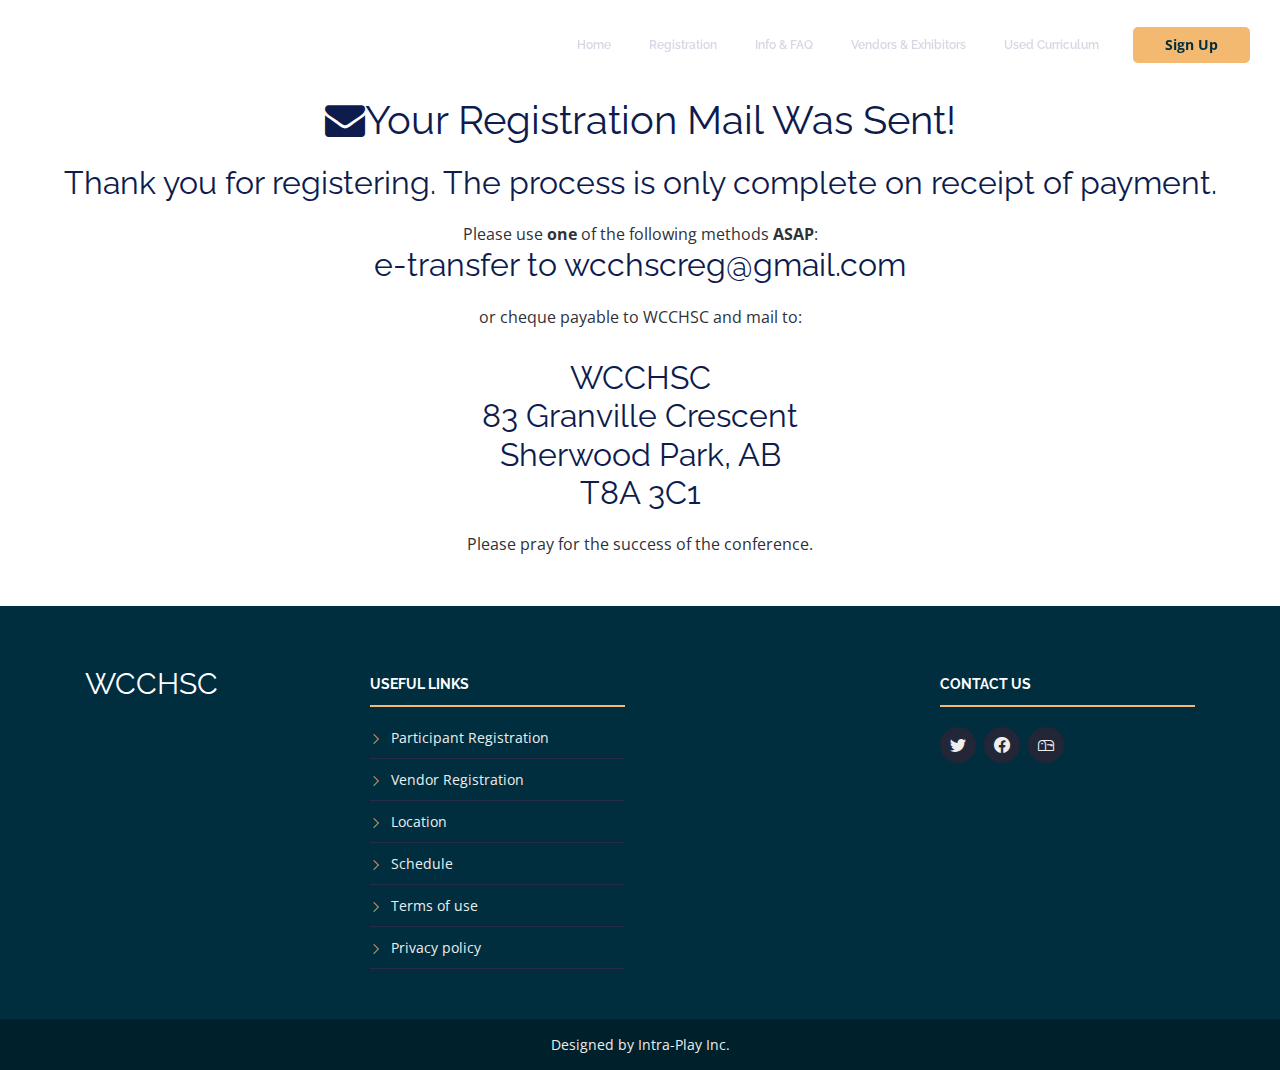
<file: thankyou.html>
<!DOCTYPE html>

<html lang="en">

<head>
  <meta charset="utf-8">
  <meta content="width=device-width, initial-scale=1.0" name="viewport">

  <title>WCCHSC | Confirmation</title>
  <meta content="" name="description">
  <meta content="" name="keywords">

  <!-- Google Fonts -->
  <link href="https://fonts.googleapis.com/css?family=Open+Sans:300,300i,400,400i,700,700i|Raleway:300,400,500,700,800" rel="stylesheet">

  <link rel="stylesheet" href="https://cdn.jsdelivr.net/npm/bootstrap@4.0.0/dist/css/bootstrap.min.css" integrity="sha384-Gn5384xqQ1aoWXA+058RXPxPg6fy4IWvTNh0E263XmFcJlSAwiGgFAW/dAiS6JXm" crossorigin="anonymous">
  
  <!-- Vendor CSS Files -->
  <link href="assets/vendor/aos/aos.css" rel="stylesheet">
  <link href="assets/vendor/bootstrap/css/bootstrap.min.css" rel="stylesheet">
  <link href="assets/vendor/bootstrap-icons/bootstrap-icons.css" rel="stylesheet">
  <link href="assets/vendor/glightbox/css/glightbox.min.css" rel="stylesheet">
  <link href="assets/vendor/swiper/swiper-bundle.min.css" rel="stylesheet">
  <link rel="stylesheet" href="https://cdn.jsdelivr.net/npm/bootstrap@4.0.0/dist/css/bootstrap.min.css" integrity="sha384-Gn5384xqQ1aoWXA+058RXPxPg6fy4IWvTNh0E263XmFcJlSAwiGgFAW/dAiS6JXm" crossorigin="anonymous">

  <!-- Template Main CSS File -->
  <link href="assets/css/style.css" rel="stylesheet">

  <!-- =======================================================
  * Template Name: TheEvent - v4.9.1
  * Template URL: https://bootstrapmade.com/theevent-conference-event-bootstrap-template/
  * Author: BootstrapMade.com
  * License: https://bootstrapmade.com/license/
  ======================================================== -->
</head>

<body>

  <!-- ======= Header ======= -->
  <header id="header" class="d-flex align-items-center justify-content-center">
    <div class="container-fluid row">

      <div id="logo" class="col-4 d-flex align-items-center justify-content-center">
        <!-- Uncomment below if you prefer to use a text logo -->
        <h1><a href="/index.html">WCCHSC</a></h1>
      </div>

      <div class="col-8 d-flex justify-content-end ps-sm-0">
        <nav id="navbar" class="navbar order-last order-lg-0 ">
          <ul>
            <li><a class="nav-link" href="/index.html">Home</a></li>
            <li><a class="nav-link" href="/registration.html">Registration</a></li>
            <li><a class="nav-link" href="/info_&_faq.html">Info & FAQ</a></li>
            <li><a class="nav-link" href="/vendors_&_exhibitors.html">Vendors & Exhibitors</a></li>
            <li><a class="nav-link" href="/usedcurriiculum.html">Used Curriculum</a></li>
            <li><button class="signupBtn" onclick="window.location.href='/registration.html'">Sign Up</button></li>
          </ul>
          <i class="bi bi-list mobile-nav-toggle"></i>
        </nav><!-- .navbar -->
      </div>
     
      

    </div>
  </header>
  <!-- End Header -->

  <main id="main">

        <link href="https://maxcdn.bootstrapcdn.com/font-awesome/4.7.0/css/font-awesome.min.css" rel="stylesheet" />

        <section class="mail-seccess mt-5 pt-5">
         
                  <h1><i class="fa fa-envelope"></i><span>Your Registration Mail Was Sent!</span></h1>
		  <h2>Thank you for registering.  The process is only complete on receipt of payment.</h2>
		  Please use <b>one</b> of the following methods <b>ASAP</b>:
		  <h2>e-transfer to <a url="mailto:wcchscreg@gmail.com">wcchscreg@gmail.com</a></h2> or cheque payable to WCCHSC and mail to:<p>
		    <h2>WCCHSC<br/>
		    83 Granville Crescent<br/>
		    Sherwood Park, AB<br/>
		    T8A 3C1</h2>
	  	  <p>Please pray for the success of the conference.</p>
        </section>        

  </main>
  <!-- End #main -->

  <!-- ======= Footer ======= -->
  <footer id="footer">
    <div class="footer-top">
      <div class="container">
        <div class="row">

          <div class="col-lg-3 col-md-6 footer-info">
            <h1><a href="https://wcchsc.alvitrtechnology.com/">WCCHSC</a></h1>
          </div>

          <div class="col-lg-3 col-md-6 footer-links">
            <h4>Useful Links</h4>
            <ul>
              <li><i class="bi bi-chevron-right"></i> <a onclick="usefulLink('register');">Participant Registration</a></li>
              <li><i class="bi bi-chevron-right"></i> <a onclick="usefulLink('reg_container');">Vendor Registration</a></li>
              <li><i class="bi bi-chevron-right"></i> <a onclick="usefulLink('venue');">Location</a></li>
              <li><i class="bi bi-chevron-right"></i> <a onclick="usefulLink('schedule');">Schedule</a></li>
              <li><i class="bi bi-chevron-right"></i> <a data-bs-toggle="modal" data-toggle="modal" data-target="#termsModal">Terms of use</a></li>
              <li><i class="bi bi-chevron-right"></i> <a data-bs-toggle="modal" data-toggle="modal" data-target="#privacyModal">Privacy policy</a></li>
            </ul>
          </div>

          <div class="col-lg-3 col-md-6 footer-links">
            
          </div>

          <div class="col-lg-3 col-md-6 footer-contact">
            <h4>Contact Us</h4>
            <div class="social-links">
              <a href="https://twitter.com/wcchsconf" class="twitter" target="_blank"><i class="bi bi-twitter"></i></a>
              <a href="https://www.facebook.com/WCCHSC/" class="facebook" target="_blank"><i class="bi bi-facebook"></i></a>
              <a href="mailto:wcchscinfo@gmail.com" class="email" target="_blank"><i class="bi bi-mailbox"></i></a>
            </div>

          </div>
        </div>
      </div>
    </div>

    <div class="container">
      <div class="copyright">
        Designed by Intra-Play Inc. 
      </div>
      
    </div>
  </footer>

 </body>



</html>
</file>
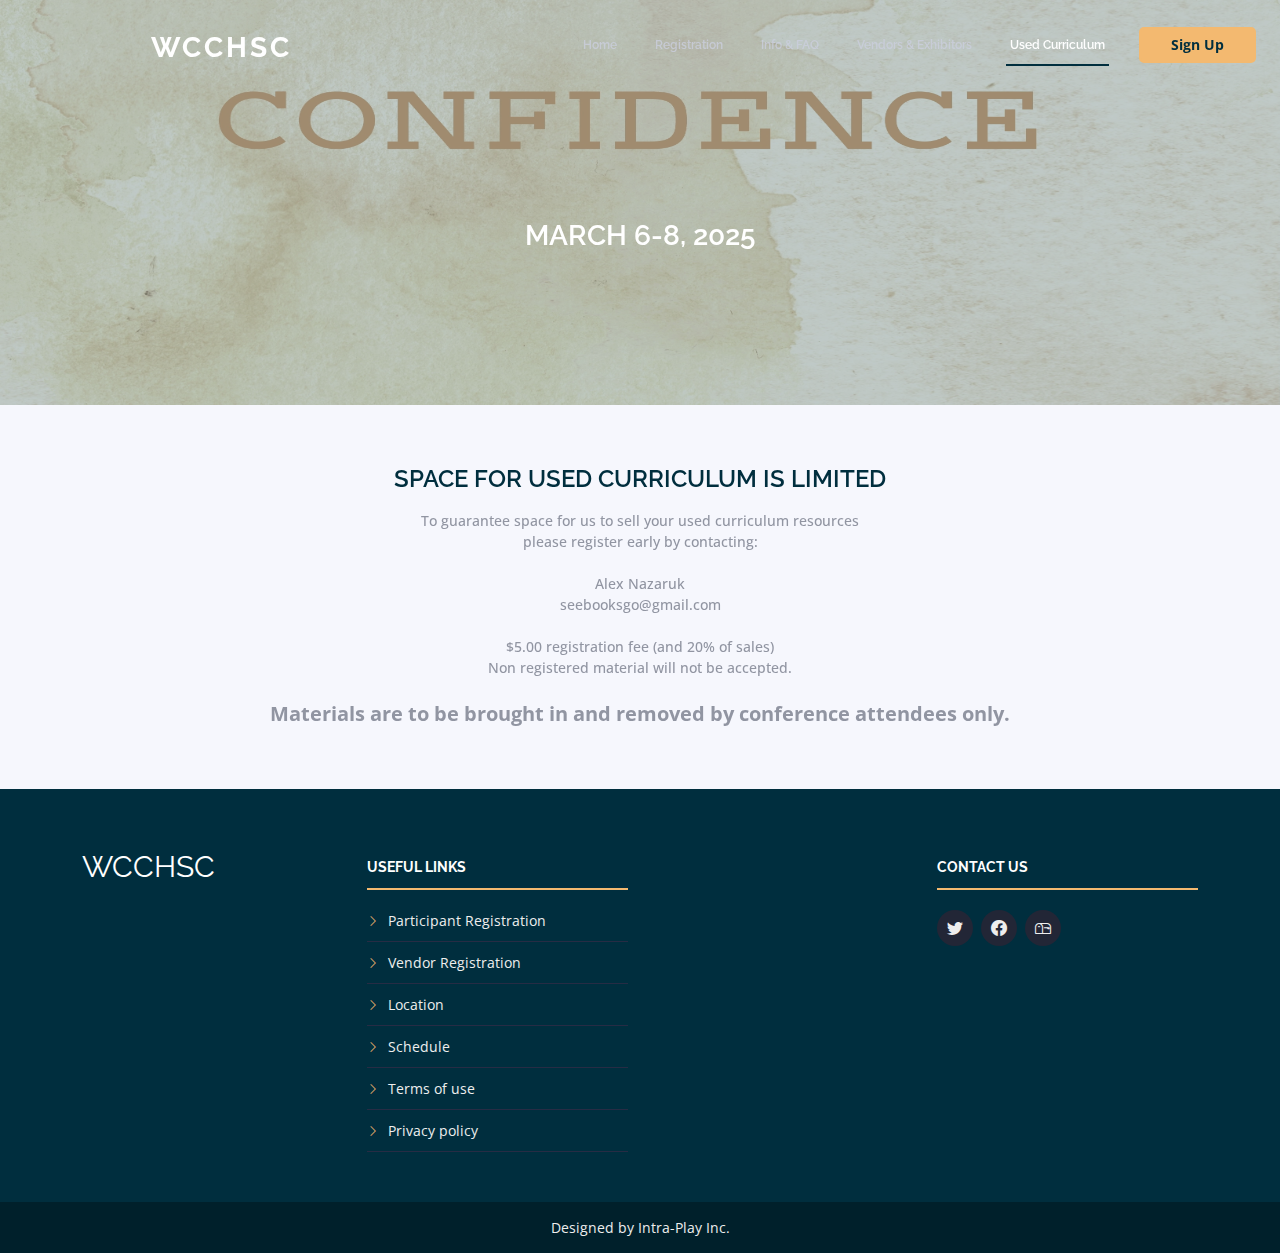
<file: usedcurriiculum.html>
<!DOCTYPE html>
<html lang="en">

<head>
  <meta charset="utf-8">
  <meta content="width=device-width, initial-scale=1.0" name="viewport">

  <title>WCCHSC | Info & FAQ</title>
  <meta content="" name="description">
  <meta content="" name="keywords">

  <!-- Google Fonts -->
  <link href="https://fonts.googleapis.com/css?family=Open+Sans:300,300i,400,400i,700,700i|Raleway:300,400,500,700,800" rel="stylesheet">

  <link rel="stylesheet" href="https://cdn.jsdelivr.net/npm/bootstrap@4.0.0/dist/css/bootstrap.min.css" integrity="sha384-Gn5384xqQ1aoWXA+058RXPxPg6fy4IWvTNh0E263XmFcJlSAwiGgFAW/dAiS6JXm" crossorigin="anonymous">
  
  <!-- Vendor CSS Files -->
  <link href="assets/vendor/aos/aos.css" rel="stylesheet">
  <link href="assets/vendor/bootstrap/css/bootstrap.min.css" rel="stylesheet">
  <link href="assets/vendor/bootstrap-icons/bootstrap-icons.css" rel="stylesheet">
  <link href="assets/vendor/glightbox/css/glightbox.min.css" rel="stylesheet">
  <link href="assets/vendor/swiper/swiper-bundle.min.css" rel="stylesheet">

  <!-- Template Main CSS File -->
  <link href="assets/css/style.css" rel="stylesheet">

  
  <!-- =======================================================
  * Template Name: TheEvent - v4.9.1
  * Template URL: https://bootstrapmade.com/theevent-conference-event-bootstrap-template/
  * Author: BootstrapMade.com
  * License: https://bootstrapmade.com/license/
  ======================================================== -->
</head>

<body>

  <!-- ======= Header ======= -->
  <header id="header" class="d-flex align-items-center justify-content-center">
    <div class="container-fluid row">

      <div id="logo" class="col-4 d-flex align-items-center justify-content-center">
        <!-- Uncomment below if you prefer to use a text logo -->
        <h1><a href="/index.html">WCCHSC</a></h1>
      </div>

      <div class="col-8 d-flex justify-content-end ps-sm-0">
        <nav id="navbar" class="navbar order-last order-lg-0 ">
          <ul>
            <li><a class="nav-link" href="/index.html">Home</a></li>
            <li><a class="nav-link" href="/registration.html">Registration</a></li>
            <li><a class="nav-link" href="/info_&_faq.html">Info & FAQ</a></li>
            <li><a class="nav-link" href="/vendors_&_exhibitors.html">Vendors & Exhibitors</a></li>
            <li><a class="nav-link active" href="/usedcurriiculum.html">Used Curriculum</a></li>
            <li><button class="signupBtn" onclick="window.location.href='/registration.html'">Sign Up</button></li>
          </ul>
          <i class="bi bi-list mobile-nav-toggle"></i>
        </nav><!-- .navbar -->
      </div>
     
      

    </div>
  </header>
  <!-- End Header -->

  <!-- ======= Hero Section ======= -->
  <section id="hero2" class="bg-img">
    <div class="hero-container" data-aos="zoom-in" data-aos-delay="100">
      <h1 class="mb-4 pb-0">March 6-8, 2025</h1>
    </div>
  </section>
  <!-- End Hero Section -->

  <main id="main">

    <section id="" class="section-layout section-with-bg pb-4" style="padding-top: 100px;">
      <div class="container" data-aos="fade-up">

        <div class="section-header mb-0 pb-0">
          <h2 class="mt-0 mb-3">Space for used curriculum is limited</h2>
          <p class="mb-0 pb-0">To guarantee space for us to sell your used curriculum resources <br>            
            please register early by contacting: <br><br>            
            Alex Nazaruk <br>            
            seebooksgo@gmail.com <br><br>        
            $5.00 registration fee (and 20% of sales) <br>           
            Non registered material will not be accepted. <br><br>
            <span class="fw-bold fs-5">Materials are to be brought in and removed by conference attendees only.</span>
          </p>
        </div>       

      </div>

    </section>

  </main>
  <!-- End #main -->

  <!-- ======= Footer ======= -->
  <footer id="footer">
    <div class="footer-top">
      <div class="container">
        <div class="row">

          <div class="col-lg-3 col-md-6 footer-info">
            <h1><a href="https://wcchsc.alvitrtechnology.com/">WCCHSC</a></h1>
          </div>

          <div class="col-lg-3 col-md-6 footer-links">
            <h4>Useful Links</h4>
            <ul>
              <li><i class="bi bi-chevron-right"></i> <a onclick="usefulLink('register');">Participant Registration</a></li>
              <li><i class="bi bi-chevron-right"></i> <a onclick="usefulLink('reg_container');">Vendor Registration</a></li>
              <li><i class="bi bi-chevron-right"></i> <a onclick="usefulLink('venue');">Location</a></li>
              <li><i class="bi bi-chevron-right"></i> <a onclick="usefulLink('schedule');">Schedule</a></li>
              <li><i class="bi bi-chevron-right"></i> <a data-bs-toggle="modal" data-toggle="modal" data-target="#termsModal">Terms of use</a></li>
              <li><i class="bi bi-chevron-right"></i> <a data-bs-toggle="modal" data-toggle="modal" data-target="#privacyModal">Privacy policy</a></li>
            </ul>
          </div>

          <div class="col-lg-3 col-md-6 footer-links">
            
          </div>

          <div class="col-lg-3 col-md-6 footer-contact">
            <h4>Contact Us</h4>
            <div class="social-links">
              <a href="https://twitter.com/wcchsconf" class="twitter" target="_blank"><i class="bi bi-twitter"></i></a>
              <a href="https://www.facebook.com/WCCHSC/" class="facebook" target="_blank"><i class="bi bi-facebook"></i></a>
              <a href="mailto:wcchscinfo@gmail.com" class="email" target="_blank"><i class="bi bi-mailbox"></i></a>
            </div>

          </div>
        </div>
      </div>
    </div>

    <div class="container">
      <div class="copyright">
        Designed by Intra-Play Inc. 
      </div>
      
    </div>
  </footer>
  <!-- End  Footer -->

  <!-- Terms of use Modal -->
  <div class="modal fade" id="termsModal" tabindex="-1" role="dialog" aria-labelledby="myModalLabel" aria-hidden="true" data-backdrop="static">
    <div class="modal-dialog" role="document" style="min-width: 80%">
      <div class="modal-content" id="modal-content3">

        <div class="modal-header px-lg-5 mx-lg-2">
          <h5 class="modal-title fw-bold" id="exampleModalLongTitle">Terms of use</h5>
          <button type="button" class="close" data-dismiss="modal" aria-label="Close">
            <span aria-hidden="true">&times;</span>
          </button>
        </div>

        <div class="modal-body p-lg-5 mx-lg-3" style="text-align: justify;">

          
          <span class="fw-bold">Last Updated on November 20, 2023</span><br><br>

          In these Terms, “we”, “us” and “our” refer to <span class="fw-bold">WCCHSC</span> and the terms “you” or “your” refer to any individual user of our Site.<br><br>

          <span class="fw-bold">NOTICE:</span> It is your responsibility to carefully read these Terms of Use (“Terms”) before using our Site or purchasing or accessing any of our services, products, content, webinars, or resources (collectively, “Services”). These Terms govern and define your use of the Site and Services and are legally binding on you. <br><br>

          <span class="h5 fw-bold">USE OF OUR SITE AND SERVICES</span><br><br>

          When you accessed our Site, you were given reasonable notice that these Terms existed. By accessing and continuing to use our Site or by clicking to accept or agree to these Terms when the option is made available to you, you agree to be legally bound and abide by these Terms and our Privacy Policy whether or not you have read them. If you do not agree with these Terms or our Privacy Policy, you must not use or access our Site or Services. <br><br>

          You must be at least 16 years old in order to use our Site or the necessary age in your country of residence otherwise this is a violation of use. We reserve the right to terminate your access if it is discovered you are a minor. <br><br>

          While we aim to keep this Site as up-to-date as possible, we cannot guarantee that all content on our Site is entirely accurate, complete, or up to date. We reserve the right at any time to modify or discontinue, in whole or in part, any Services offered or change the prices of Services without notice. We are not liable to you or any third-party for any modification, price change, suspension or discontinuation of any Services. <br><br>

          If you wish to have any of your personal information and/or access to our Site removed, you may email us at wcchsc2018@gmail.com and we will make reasonable efforts to do so. More information about how we collect, process and store your personal information can be found in our Privacy Policy.<br><br>

          <span class="h5 fw-bold">FEES</span><br><br>
          
          Fees are as listed on our Site and in CDN dollars. We reserve the right to change our Fees at any time and without notice. <br><br>
          
          <span class="h5 fw-bold">INTELLECTUAL PROPERTY AND OWNERSHIP OF RIGHTS</span><br><br>
          
          <div class="px-lg-3">
            <span class="h6 fw-bold">&#x2022;&nbsp;&nbsp;Intellectual Property Rights</span><br><br>
          
            All content, resources, materials, images, text, designs, graphics, page layouts, icons, videos, logos, taglines, trademarks (whether common law or registered), copyright, and service marks (“Intellectual Property”) are owned by us, unless attributed otherwise. All content on the Site is proprietary to us and you may not modify, whether in whole or in part of our Intellectual Property as this is a violation of federal law. <br><br>

            If you wish to use, publish or refer to any of our Intellectual Property, you must do so by first requesting permission by emailing us at wcchsc2018@gmail.com. Permission is not granted until you receive confirmation in writing from us and any terms we outline for use, which may include you providing obvious credit to us and including a back link to the webpage on our Site or to the social media platform where our Intellectual Property was originally posted. In no event do you obtain any rights or ownership in our Intellectual Property, or may you claim that it is your own content or creation.<br><br>

            Any and all Services or other materials that you access or are provided with by us are under the sole ownership or licensed use of wcchsc2018@gmail.com including all Intellectual Property. You specifically acknowledge and agree that you do not obtain any ownership interest or other rights to the materials and all copyrights remain with us. As a condition of your use, you may not, under any circumstances reproduce, copy, modify, sell or use such materials except as it was originally intended when it was provided by us to you, including sharing with any third-party, including members of your business or team. If it is determined that you have breached this limited license, this will be considered infringement of our Intellectual Property rights and we specifically reserve the right to seek damages, an injunction, or any such other available legal remedy in our sole discretion.<br><br>

            As part of your limited, non-transferable, non-exclusive royalty-free license you may (i) access the materials for your personal use only; (ii) download or print any of the materials provided to you for your personal use or personal use in your business only; and (iii) use any of our Intellectual Property with our prior written consent so long as all materials show “© WCCHSC” as the source of the materials and marking any of our federally registered trademarks with “®” or our common law trademarks with “™”. If you wish to use, publish any of our content, resources or materials you must first write to us wcchsc2018@gmail.com and request our consent.<br><br>
                    
            <span class="h6 fw-bold">&#x2022;&nbsp;&nbsp;Violations and Indemnity</span><br><br>

            We take violations and infringement of our Intellectual Property rights seriously. We expressly reserve the right to take whatever legal steps necessary to protect and defend our Intellectual Property, and violators will be prosecuted to the fullest extent permissible by law. You agree to indemnify, defend and hold us harmless for any and all damages, costs and expenses, including legal fees, arising from your misuse of our Intellectual Property and our enforcement of our rights.<br><br>

          </div>
          
          <span class="h5 fw-bold">MEDIA RELEASE</span><br><br>

          By using our Site, you grant us a commercial license to use any image(s), including any containing your likeness, that you submit to us whether voluntarily or by default, such as your profile picture on any social media platforms, for our future business use.<br><br>

          <span class="h5 fw-bold">SECURITY</span><br><br>

          <div class="px-lg-3">
            <span class="h6 fw-bold">&#x2022;&nbsp;&nbsp;Security</span><br><br>

            If at any time you are required to create a username and password to access any Services, it is your responsibility to protect your username and password from theft or any other means of unauthorized use that would violate these Terms. If you become aware that your password has been compromised or your account has been breached, it is your responsibility to notify us immediately by sending an email to wcchsc2018@gmail.com.<br><br>

            <span class="h6 fw-bold">&#x2022;&nbsp;&nbsp;Use of Third-Party Applications</span><br><br>

            In order to run our Site and provide our Services, we use a number of third-party applications, such as for processing payment, delivering electronic newsletters, booking systems. For more information as to how your personal information is collected, stored and processed, please refer to our Privacy Policy. You understand it is your responsibility to review the terms of use for any such third-party applications. If you do not agree with the terms of use for any third-party application used by our Site, please discontinue use of our Site and Services immediately.<br><br>

            <span class="h6 fw-bold">&#x2022;&nbsp;&nbsp;Confidentiality</span><br><br>

            You acknowledge that we have no duty of confidentiality to you, unless otherwise explicitly stated, such as in a subsequent client agreement, or as may be mandated by law or fiduciary duty.<br><br>

            <span class="h6 fw-bold">&#x2022;&nbsp;&nbsp;Your Communication with Us</span><br><br>

            By submitting a comment, photo, video or other materials to our Site or any other platform owned or maintained by us, you grant us a non-revocable, commercial license to re-publish your submission, in whole or in part, unless you expressly state that we may not do so. You acknowledge that we have no duty of privacy or confidentiality to you by accessing our Site. <br><br>

            Any communications made through our contact form, blog comments newsletter, social media pages or other related pages, or directly to our phone(s), mailing or email addresses is not held privileged or confidential and may be subject to viewing and/or distribution by third-parties. We own any and all communications displayed on our website, servers, comments, emails, or other media as permitted under law and will not give credit or pay royalties for unsolicited user-generated content such as blog comments or emails. For more information on when and how we store and use your communications or any information provided by you in those communications, please refer to our Privacy Policy. <br><br>

            We maintain the right to republish any communication or submission, in whole or in part, as reasonably necessary in the course of our business. You agree not to submit any content or communications that contain sensitive information or that could be illegal or serve an unlawful purpose, including, but not limited to communications that are potentially libelous or maliciously false, obscene, abusive, negligent, or otherwise harmful or inappropriate. We reserve the right, in our sole discretion, to block your access to our Site and Services as a result of any such behaviour that we deem inappropriate.<br><br>

            <span class="h6 fw-bold">&#x2022;&nbsp;&nbsp;Prohibited Behaviour</span><br><br>

            By using our Site, you agree not to misuse or tamper with our Site, including but not limited to hacking, introducing viruses, trojans, worms, logic bombs or other technologically harmful material that would harm the functionality of, or jeopardize the security of our Site. We will immediately report any such breach or what we deem in our discretion to be harmful activities to the relevant law enforcement authorities. You agree to indemnify, defend and hold us harmless from any and all third-party claims, liability, damages and/or costs arising from your use and misuse of our Site and/or your breach of these Terms.<br><br>
          </div>

          <span class="h5 fw-bold">ASSUMPTION OF RISK AND DISCLAIMERS</span><br><br>

          <div class="px-lg-3">
            <span class="h6 fw-bold">&#x2022;&nbsp;&nbsp;Assumption of Risk</span><br><br>

            Use of this Site is at your own risk. While we host our site on a reputable platform and take commercially reasonable efforts to maintain and host the Site, we make no representations, warranties or guarantees as to your individual safety when using our Site. You further assume all risk associated with your access to and use of any information or materials provided to you on the Site, Services or any other pages, platforms or profiles maintained by us and any subsequent actions you choose to take, or not to take, as a result of the information, influence or educational materials provided or made available to you.<br><br>

            <span class="h6 fw-bold">&#x2022;&nbsp;&nbsp;Warranties Disclaimer</span><br><br>

            We make no warranties as to our Site, the Services or any related materials. You agree that our Site, and Services are provided “as is” and without warranty of any kind either express or implied. To the fullest extent permissible pursuant by applicable law, we expressly disclaim all warranties, including, but not limited to, warranties of merchantability, fitness for a particular purpose and non-infringement.<br><br>

            <span class="h6 fw-bold">&#x2022;&nbsp;&nbsp;No Guarantees</span><br><br>

            While we may reference certain results, outcomes or situations on this Site or Services, you understand and acknowledge that we make no guarantee as to the accuracy of any third-party statements or the likelihood of success for you as a result of any statements or testimonials contained on our Site or as part of the Services.<br><br>

            <span class="h6 fw-bold">&#x2022;&nbsp;&nbsp;General Disclaimer</span><br><br>

            To the fullest extent permitted by law, we expressly exclude any liability for any direct, indirect, or consequential loss or damage incurred by you or others in connection with the use of our Site or the Services, including without limitation any liability for any accidents, delays, injuries, harm, loss, damage, death, lost profits, personal or business interruptions, misapplication of information, physical, mental, emotional, or spiritual injury or harm, loss of income or revenue, loss of business, loss of profits or contracts, anticipated savings, loss of data, loss of goodwill, and for any other loss or damage of any kind, whether caused by negligence, breach of contract or otherwise, whether foreseeable or unforeseeable.<br><br>

            <span class="h6 fw-bold">&#x2022;&nbsp;&nbsp;Third Party Disclaimer</span><br><br>

            You acknowledge and agree that we are not liable for any defamatory, offensive, or illegal conduct of any other third-party participant or user, including you.<br><br>

            <span class="h6 fw-bold">&#x2022;&nbsp;&nbsp;Technology Disclaimer</span><br><br>

            We make reasonable efforts to provide you with modern, reliable technology, software, and platforms from which to access our Site and Services. In the event of a technological failure, you accept and acknowledge that we are not in any way responsible or liable for said failure and any resulting damages to you or your business. <br><br>

            While we will make reasonable efforts to support you, some technological issues are outside our control and you may need to access support from a third-party provider. We do not warrant that the Site will be functional, uninterrupted, correct, complete, appropriate, or error-free, that defects will be corrected, or that any part of the Site or Services are free of viruses or other harmful components. We do not warrant or make any representations regarding the use or the results of the use of our Site, Services or related materials, or on third-party websites in terms of their correctness, accuracy, timeliness, reliability, or otherwise.<br><br>

            <span class="h6 fw-bold">&#x2022;&nbsp;&nbsp;Third-Party Contributors</span><br><br>

            We may provide content to you written by third-party contributors on our Site. While we make our best effort to ensure all of our writers are qualified in their industry and reflect our values, we make no guarantees of quality or accuracy. All written content on the Site are opinion pieces and must not be interpreted as our opinion or as specific advice. We are not liable for any third-party contributors’ content or opinions. You must not rely on Site content or third-party contributors’ opinions and always seek the appropriate professional advice.<br><br>
          </div>          

          <span class="h5 fw-bold">INDEMNIFICATION, LIMITATION OF LIABILITY, AND RELEASE OF CLAIMS</span><br><br>

          <div class="px-lg-3">
            <span class="h6 fw-bold">&#x2022;&nbsp;&nbsp;Release, Indemnity and Waiver</span><br><br>

            Our Site and related materials are provided for educational and informational use only. You agree to indemnify release and save harmless WCCHSC. and its directors, officer’s agents, employees, contractors, volunteers, heirs, executors, administrators, successors, and assigns, as applicable (collectively, “Released Parties”) for any direct or indirect loss or conduct incurred as a result of your use of our Site, Services or any related communications, including as a result of any consequences incurred from technological failures such as a payment processor errors or technological malfunctions. You further waive any right you may have against the Released Parties and any legal recourse for any damages, costs, losses or expenses you may incur as a result of your use of the Site or Services. You acknowledge this release of liability is binding on your heirs, executors and anyone else who may be able to bring a legal action on your behalf in the future.<br><br>

            We will not be held responsible or liable in any way for the information, products, or materials that you request or receive through or in relation to our Site or the Services. We do not assume liability for any third party conduct, accidents, delays, harm, or other detrimental or negative outcomes as a result of your access of our Site and Services.<br><br>

            <span class="h6 fw-bold">&#x2022;&nbsp;&nbsp;Affiliates</span><br><br>

            We may use affiliate links to sell certain products or services on our Site. In doing so, we disclaim any and all liability as a result of your purchase through one of the links, including but not limited to, the delivery, quality and safety of the purchased product or service. We will use reasonable efforts to notify you when and where we have placed affiliate links in addition to this disclaimer located in these Terms. You accept express liability for any and all consequences or benefits of clicking the affiliate links contained on our Site or related communications. You agree it is your obligation to read the terms and conditions for any affiliate site, services or products.<br><br>

            <span class="h6 fw-bold">&#x2022;&nbsp;&nbsp;Termination of Your Use</span><br><br>

            If at any time we believe that you have violated these Terms, we shall immediately terminate your use of our Site, the Services and any related communications as we deem appropriate and in our sole discretion. At any time, we may block or revoke your access of our Site and Services at any time without notice, and if necessary, block your IP address from further visits to our Site.<br><br>

            <span class="h6 fw-bold">&#x2022;&nbsp;&nbsp;Full Agreement</span><br><br>

            You acknowledge that these Terms of Use, together with our Privacy Policy constitute the full agreement relating to your use of the Site and Services.<br><br>

            <span class="h6 fw-bold">&#x2022;&nbsp;&nbsp;Governing Law and Jurisdiction</span><br><br>

            These Terms as well as our Privacy Policy are governed by and interpreted in accordance with the laws of British Columbia and the federal laws of Canada where applicable. Any disputes arising directly or indirectly from this Agreement will be submitted and heard exclusively in the courts of Surrey, British Columbia.<br><br>

            <span class="h6 fw-bold">&#x2022;&nbsp;&nbsp;Severability</span><br><br>

            If any of the provisions of these Terms are found to be invalid, illegal or unenforceable, the validity, legality and enforceability of the remaining provisions will not, to the extent permitted by law, in any way be affected and will remain enforceable.<br><br>
          </div>          

          <span class="h5 fw-bold">All Rights Reserved</span><br><br>

          We reserve the right to update and change these Terms at any time and it is your responsibility to review these Terms periodically. You can review the most current version of our Terms at any time by visiting this page. Your continued use of or access to the Site and/or Services affirms your acceptance of any changes to our Terms. All rights not expressly set out and granted in these Terms and Conditions of Use and/or our Privacy Policy are expressly reserved by us.<br><br>

          <span class="h5 fw-bold">Contact</span><br><br>

          If you have any questions about these Terms and Conditions of Use, please send an email to: <span class="fw-bold">wcchsc2018@gmail.com</span>.


        </div>
        
      </div>
    </div>
  </div>

  <!--Privacy policy Modal -->
  <div class="modal fade" id="privacyModal" tabindex="-1" role="dialog" aria-labelledby="myModalLabel" aria-hidden="true" data-backdrop="static">
    <div class="modal-dialog" role="document" style="min-width: 80%">
      <div class="modal-content" id="modal-content3">

        <div class="modal-header px-lg-5 mx-lg-2">
          <h5 class="modal-title fw-bold" id="exampleModalLongTitle">Privacy policy</h5>
          <button type="button" class="close" data-dismiss="modal" aria-label="Close">
            <span aria-hidden="true">&times;</span>
          </button>
        </div>

        <div class="modal-body p-lg-5 mx-lg-3" style="text-align: justify;">
          <span class="fw-bold">Last Updated on November 20, 2023</span><br><br>

          <span class="fw-bold">WCCHSC</span> (“Company”, “we”, “our” or “us”) respects your privacy and is committed to protecting it.<br><br>

          This Privacy Policy governs your access and use of our website, <span class="fw-bold">"https://wcchsc.net/"</span> including any content, functionality, or services offered through our website or related landing pages (collectively, “Site”) whether as a guest or a registered user. In this Privacy Policy “you” or “your” refers to any individual who accesses our Site.<br><br>

          <span class="h5 fw-bold">PLEASE READ THIS PRIVACY POLICY CAREFULLY BEFORE USING OUR WEBSITE</span><br><br>

          <div class="px-lg-3">
            This Privacy Policy is legally binding. By using our Site or by clicking to accept or agree to the Terms of Use and Privacy Policy when this option is made available to you, you expressly accept and agree to be bound and abide by this Privacy Policy. If you do not agree to the Privacy Policy, you must not access or use our Site or Services.<br><br>
            
            This Privacy Policy sets out how we collect information from you when you visit our Site, either automatically, or through certain voluntary actions you may take while visiting our Site, including but not limited to, accessing, purchasing, or downloading any products, content, or resources available on our Site or engaging or interacting with us either through this Site (collectively, “Services”).<br><br>

            This Privacy Policy applies to the information we collect on this site, in email, text and other electronic messages between you and this Site. When you interact with us, our advertising and applications on third-party websites and services if those applications or advertising include links to this Privacy Policy.<br><br>

            This Privacy Policy does not apply to information collected by us offline or through any other means, including on any other website operated by us, or any third party including our affiliates and subsidiaries; or
            Any third party including through any content or advertising that may link to or be accessible from or on the Site. This Privacy Policy also sets out how we use and disclose your information and your rights concerning the personal information that we collect.<br><br>

            <span class="h6 fw-bold">&#x2022;&nbsp;&nbsp;Use of Site</span><br><br>

            You must be at least 16 years old to use our Site. No one under the age of 16 may provide any information to or on our Site. We do not knowingly collect, use or disclose personal information about visitors under 16 years of age. If you are under 16 years of age you must immediately stop using our Site and not provide any information to us through any function on our Site. If you become aware that we have collected information from anyone under the age of 16 please contact us at wcchsc2018@gmail.com so we may delete that information.<br><br>
          </div>          

          <span class="h5 fw-bold">INFORMATION WE COLLECT</span><br><br>

          <div class="px-lg-3">
            We collect certain types of information from you when you visit our Site. By accepting this Privacy Policy, you are expressly consenting to (i) our collection of information as described below; (ii) our use of the information collected; (iii) the processing of this information; and (iv) our sharing of data with third party processors as needed to run our business.<br><br>

            Here are some examples of the data we collect. However, this may not be a complete list:<br><br>
  
            <div class="px-2">
              <span class="fw-bold">&#x2022;&nbsp;&nbsp;Personal Information:</span> Personal identifying information such as your name, telephone numbers, email addresses, and other demographic information, such as your age and gender.<br><br>  

              <span class="h6 fw-bold">&#x2022;&nbsp;&nbsp;Computer, Browser and Mobile Information:</span> Computer and connection information such as statistics on your page views, traffic to and from the Site, your unique resource locator (“URL”), advertisement data, your internet protocol (“IP”) address, your browsing history, and your Site log information. If you access our Site via your mobile phone, we may collect information about your device, including but not limited to, the model, manufacturer, device identification and your location information.<br><br>

              <span class="h6 fw-bold">&#x2022;&nbsp;&nbsp;Sensitive Information:</span> We will not request sensitive information from you at any time. Please do not submit any sensitive data to us, including your social insurance number, health data, genetic data, or information related to your ethnic origin, religious beliefs, or criminal history. If you do send us this information, then by doing so you are consenting to our use, storage, and processing of this information under this Policy.<br><br>
            </div>
            
          </div>

          <span class="h5 fw-bold">HOW WE COLLECT YOUR INFORMATION</span><br><br>

          <div class="px-lg-3">

            <span class="h6 fw-bold">&#x2022;&nbsp;&nbsp;Information You Voluntarily Provide</span><br><br>

            We collect information you voluntarily and manually provide when you use our Site, such as when you access Services or certain content on our Site, sign up for our email list or newsletter, submit a form, send us questions, or interact with us through this Site such as when you provide comments or feedback. Some of the information you manually provide may be personal information, such as your name or email address.<br><br>

            <span class="h6 fw-bold">&#x2022;&nbsp;&nbsp;Information from Your Website Browser or Mobile Device</span><br><br>

            We collect information that is sent to us automatically from your website browser or mobile device, such as your IP address, the name of your operating system, the name and version of your browser, the date and time of your visit, page(s) you visit and length of time you spent on each page. The information we receive may depend on your browser or device settings. Information received from your website browser and mobile device typically is not, in and of itself, personally identifiable. However, we may combine it with other information in an attempt to identify you, or we may combine it with information that does identify you.<br><br>

            <span class="h6 fw-bold">&#x2022;&nbsp;&nbsp;Tracking Technologies</span><br><br>

            We collect information when you visit our Site and through our email communications, by using cookies, pixels, website beacons, tags, and other tracking technologies to collect information about your engagement, as well as your browsin. These tracking technologies include:<br><br>

            <div class="px-3 px-lg-5">
              <span class="fw-bold">&#8250;&nbsp;&nbsp;Clickstream Data:</span> Through Site access logs we collect your URL, clickstream data and HTTP protocol elements, which generate certain kinds of non-identifying Site usage data, such as the number of hits and visits to the Site. This information is used for internal purposes for research and development, user analysis and business decision making, all of which provide better services to our users. The statistics garnered, which contain no personal information and cannot be used to gather such information, may also be provided to third parties for data processing and analysis.<br><br>

              <span class="fw-bold">&#8250;&nbsp;&nbsp;Cookies:</span> Cookies collect data sent to us by your computer about (i) the way you interact with our Site, such as when you use certain features or download attachments; (ii) collect data to assess and improve our marketing and advertising; (iii) allow partners and third-parties to use these tracking technologies to track your use of our Site, including on multiple devices; (iv) collect statistical data such as how long you stay on a certain webpage on our Site and the location from where you access our Site. All of this information helps us to improve the Services, provide content based on the interests of our users and improve the functionality of our Site. Most browsers are set to accept cookies by default. In addition, when you first encounter our Site, you will be asked to “consent to cookies.” If you wish to disable cookies, you may do so through your browser options. However, this may affect your ability to use our Site. More detailed information about cookie management with specific website browsers can be found on the browsers’ respective websites.
              Website Beacons or Pixels. These are small graphics that help us understand browsing activity and provide a better user experience. Unlike cookies, website beacons and pixels are non-identifiable when you visit a website page.<br><br>

              <span class="fw-bold">&#8250;&nbsp;&nbsp;Social Widgets:</span> These buttons are provided by third-party social media providers that allow you to interact and access certain social media services when you view a page on our Site. These widgets may collect browsing data, which may be sent to the respective third-party social media provider.<br><br>

              <span class="fw-bold">&#8250;&nbsp;&nbsp;Third-Party Software:</span> We may use third-party software to post advertisements on our Site to oversee marketing or email campaigns or manage other business initiatives. This third-party software may use cookies or similar tracking technology. We have no control over these third parties or their use of cookies.<br><br>
            </div>

            <span class="h6 fw-bold">&#x2022;&nbsp;&nbsp;Third-Party Use of Cookies and Other Tracking Technologies</span><br><br>

            Some content or applications, including advertisements on our Site are served by third parties, including advertisers, ad networks and/or servers, content providers, and application providers. These third parties may use cookies alone or in conjunction with web beacons or other tracking technologies to collect information about you when you use our website. The information they collect may be associated with your personal information or they may collect information, including personal information, about your online activities over time and across different websites and other online services. They may use this information to provide you with interest-based (behavioural) advertising or other targeted content.<br><br>

            We do not control these third parties’ tracking technologies or how they may be used. If you have any questions about an advertisement or other targeted content, you should contact the responsible provider directly.
            Ability to OPT-OUT of Tracking<br><br>

            We also may use the above-mentioned technologies to collect information about your online activities over time and across third-party websites or other online services (behavioural tracking). We respect your decision if you want to opt out of tracking for this website. If you choose to opt out some features of this Site, or future features of this Site may not work properly. For example, you may not be able to share content from our Site to social media sites, etc. If you would like to opt out of tracking or just want more information about how to do that, please use these resources. You can set your browser to refuse all or some browser cookies or to alert you when cookies are being sent. To learn how you can manage your Flash cookie settings, visit the Flash player settings page on Adobe’s website. If you disable or refuse cookies, please note that some parts of this site may then be inaccessible or not function properly.<br><br>

            <span class="fw-bold">&#x2022;&nbsp;&nbsp;Activate DO NOT TRACK on Google Chrome</span><br>
            <span class="fw-bold">&#x2022;&nbsp;&nbsp;Activate DO NOT TRACK on Safari</span><br>
            <span class="fw-bold">&#x2022;&nbsp;&nbsp;Activate DO NOT TRACK on IOS Devices</span><br><br>

            <span class="h6 fw-bold">&#x2022;&nbsp;&nbsp;Website Analytics</span><br><br>

            From time to time, we may use third-party analytic tools operated by third-party companies. These analytic tools may also use cookies or other tracking technologies to analyze visitors use of our Site to determine the popularity of the content, and better understand online activity. We do not transfer personal information to these third-party vendors. However, to access our Site, you are consenting to the collection and use of your information by these third-party analytic companies. We recommend you review their respective privacy policies and contact them directly with any questions or requests to delete your information.<br><br>

            <span class="h6 fw-bold">&#x2022;&nbsp;&nbsp;Email Policies</span><br><br>

            We are committed to keeping your e-mail address confidential. We do not sell, rent, or lease our subscription lists to third parties, and will not disclose your email address to any third parties except as expressly set out in this Privacy Policy. In compliance with Canada’s Anti-Spam legislation, all e-mails sent from our organization will clearly state who the e-mail is from and provide clear information on how to contact the sender. In addition, all e-mail messages will also contain concise information on how to remove yourself from our mailing list so that you can opt out of further e-mail communication from us and will contain an “unsubscribe” link at the bottom of each email. If you have any issues unsubscribing from our newsletter, please contact us at subscribe[at]alvitrtechnology.com requesting to unsubscribe from future emails.<br><br>
          </div>

          <span class="h5 fw-bold">HOW WE USE AND DISCLOSE YOUR INFORMATION</span><br><br>

          <div class="px-lg-3">
            <span class="h6 fw-bold">&#x2022;&nbsp;&nbsp;Use of Information</span><br><br>

            We generally store your data and transmit it to a third party for processing. However, to the extent we process your data, we do so to serve our legitimate business interest. Generally, the purpose of collecting your information through our Site is to:<br><br>

            <div class="px-3 px-lg-5">
              &#8250;&nbsp;&nbsp;Provide our Site and its contents to you<br>
              &#8250;&nbsp;&nbsp;To provide you with information, products or services that you request from us.<br>
              &#8250;&nbsp;&nbsp;To carry out our obligations and enforce our rights arising from any contracts between you and us, including for billing and collection.<br>
              &#8250;&nbsp;&nbsp;Collect statistical data and analyze trends for our use and for use by third parties to better understand your needs and interests.<br>
              &#8250;&nbsp;&nbsp;Improve our Services, marketing and promotional efforts or troubleshoot issues on our Site.<br>
              &#8250;&nbsp;&nbsp;Contact you with special offers, newsletters, information advertisements of third parties and content we believe will be of interest to you which in some instances may be in exchange for a commission to be paid to us by such third parties (if you opt to take part in such promotions, the third parties will receive your information).<br>
              &#8250;&nbsp;&nbsp;To allow you to participate in interactive and social features on our Site.<br>
              &#8250;&nbsp;&nbsp;Improve the content, functionality and usability of this Site and provide a tailored and personalized experience for you when you visit our Site.<br>
              &#8250;&nbsp;&nbsp;Prevent fraudulent activities and security breaches.<br>
              &#8250;&nbsp;&nbsp;Resolve disputes and assist law enforcement when necessary or respond to any legal claims or otherwise comply with our legal obligations.<br>
              &#8250;&nbsp;&nbsp;For any other purpose with your consent.<br><br>
            </div>            

            We may also use the information we have collected from you to enable us to display advertisements to our advertisers’ target audiences. Even though we do not disclose your personal information for these purposes without your consent, if you click on or otherwise interact with an advertisement, the advertiser may assume that you meet its target criteria.<br><br>

            <span class="h6 fw-bold">&#x2022;&nbsp;&nbsp;Disclosure of your Information</span><br><br>

            We may disclose your personal information that we collect or you provide as described in this Privacy Policy with third parties in certain circumstances. In particular, we may share your data with third-party processors as needed to serve our legitimate business interests. We will not sell your information to any third party. We may share your Information with third parties from time to time in certain situations and to carry out the following business operations:<br><br>

            <div class="px-3 px-lg-5">
              &#8250;&nbsp;&nbsp;Administering our Site and various tasks such as payment processing, hosting services, email delivery, communications and customer service.<br>
              &#8250;&nbsp;&nbsp;Delivery of our Services.<br>
              &#8250;&nbsp;&nbsp;Administering your account.<br>
              &#8250;&nbsp;&nbsp;Entering into agreements and communication with you.<br>
              &#8250;&nbsp;&nbsp;Analyzing data and trends, including partnering with third-party analytic companies.<br>
              &#8250;&nbsp;&nbsp;Run and manage our ads to produce ads that appear when you visit our Site.<br>
              &#8250;&nbsp;&nbsp;Protecting the security of our business and Site, including investigating and remedying any breach of any of our rights or policies, or as needed to obtain and maintain insurance coverage, manage, risks, and obtain financial or legal advice.<br>
              &#8250;&nbsp;&nbsp;Promoting and marketing the Site and Services.<br>
              &#8250;&nbsp;&nbsp;In the event of the sale or transfer of our business.<br>
              &#8250;&nbsp;&nbsp;To comply with any requirements to disclose by law, such as to initiate or respond to any legal action or to protect the rights, property and safety of others. This includes sharing information with other parties to prevent security breaches, fraud or credit risks.<br>
              &#8250;&nbsp;&nbsp;Any other reason necessary to comply with any legal obligation, to protect your interests, the interests of others or our business.<br>

            </div>
            
            <span class="h6 fw-bold">&#x2022;&nbsp;&nbsp;With your consent</span><br><br>

            We also may disclose aggregated information about our users and information that does not identify any individual in compliance with this Privacy Policy and without restriction.<br><br>

            <span class="h6 fw-bold">&#x2022;&nbsp;&nbsp;Retention of Information</span><br><br>

            We generally retain your information only as long as is reasonably necessary to provide you with the Services, comply with our legal obligations or until you request that we delete your information. Any information we no longer need will be permanently deleted.<br><br>

            <span class="h6 fw-bold">&#x2022;&nbsp;&nbsp;International Data</span><br><br>

            Your information, including Personal Data, may be transferred to and maintained on servers located outside of your province, state, country or other governmental jurisdiction where the data protection laws may differ from your jurisdiction. We will take all steps reasonably necessary to ensure that your data is treated securely and in accordance with this Privacy Policy and no transfer of your Personal Data will take place to an organization or a country unless there are adequate controls in place.<br><br>

            <span class="h6 fw-bold">&#x2022;&nbsp;&nbsp;Processing Your Information</span><br><br>

            Generally, we do not process or hold your Information but instead, we use third-party processors to process your data. In order to carry out our business, we must transmit certain information to third parties. For instance, when you purchase a Service from our Site, your payment information is transmitted to and collected by a third-party payment processor. For a full list of third-party applications we use, please contact us at privacy@alvitrtechnology.com.<br><br>

            In some instances, however, we may process your information internally. When you agree to be bound by our Privacy Policy, you consent to our processing of your information for such purposes to carry out our business interests.<br><br>

            <span class="h6 fw-bold">&#x2022;&nbsp;&nbsp;Protection of Your Information</span><br><br>

            We employ commercially reasonable methods to ensure the security of the information you voluntarily provide to us, as well as that information that is collected automatically. We implement a variety of security measures to maintain the safety of your personal information including using standard security protocols and transmitting information securely via Secure Sockets Layer (SSL) and only use recognized online secure payment systems and reputable third-party payment processors and applications. Since email is not considered secure, please do not send us private information via email. Doing so is completely at your own risk. To protect our Site, we use software programs to monitor network traffic to identify unauthorized attempts to upload or change information or hack or otherwise damage our Site. While we take these steps to protect your personal information as much as we can, no system or transmission of data over the internet or any other public network or any storage of data can be guaranteed to be 100% secure. If you are concerned about your personal information, please contact us at wcchsc2018@gmail.com.<br><br>

            <span class="h6 fw-bold">&#x2022;&nbsp;&nbsp;Event of a Breach</span><br><br>

            In the unlikely event customer data has been lost, stolen, or potentially compromised, our policy is to alert our customers via email no later than 72 hours after becoming aware of the event. We will also report such incidents to any required data protection authority. We will work closely with any customers affected to determine the next steps such as any end-user notifications, needed patches, and how to avoid any similar event in the future.<br><br>
          </div>

          <span class="h5 fw-bold">YOUR RIGHTS</span><br><br>

          <div class="px-lg-3">
            We respect your rights to your personal information and data. You have the right to access, correct, request restriction or deletion of your information, or request how we use your personal information and data collected, as required by applicable law. Note that we may charge a reasonable fee for actions that you ask us to take with respect to your data. In addition, we reserve the right to first request you provide us with evidence verifying your identity before we take any action.<br><br>

            After we verify your identity, you have the right to: <br><br>

            <div class="px-3 px-lg-5">
              &#8250;&nbsp;&nbsp;Update or change any information you have provided to us. To update or delete your information, please contact us at wcchsc2018@gmail.com.
              &#8250;&nbsp;&nbsp;Request that we confirm what data we hold about you, and for what purposes. You also have the right to confirm whether we process your data or deliver your data to third-party processors, and for what purposes. We will supply you with copies of your data unless doing so would affect the rights and freedoms of others.<br>
              &#8250;&nbsp;&nbsp;Change your consent to our use of your information. In such cases, we may require you to delete your account with us, as described above, and you may not have full access to our Site.<br>
              &#8250;&nbsp;&nbsp;Request a digital copy of the data that we hold about you. Your first request for a copy of your personal data will be provided free of charge; subsequent requests will incur a reasonable fee. <br>
              &#8250;&nbsp;&nbsp;Request that we gather and transfer your data to another controller, in a commonly used and machine-readable format, unless doing so would cause us an undue burden.<br>
              &#8250;&nbsp;&nbsp;Request that we delete all data that we hold about you, and we must delete such data without undue delay. There are exceptions to this right, such as when keeping your data is required by law, is necessary to exercise the right of freedom of expression and information, is required for compliance with a legal obligation, or is necessary for the exercise or defence of legal claims. Such a request may result in a termination of your account with us and you may have limited or no use of our website.<br>
              &#8250;&nbsp;&nbsp;Opt out of receiving future email correspondence from us by checking the appropriate box when you register for the account. You may change your communication settings by contacting us at privacy[at]alvitrtechnology.com.
              &#8250;&nbsp;&nbsp;Opt out of receiving any third-party marketing communications or having your personal information used for marketing purposes. You may do this by contacting us at wcchsc2018@gmail.com.
              &#8250;&nbsp;&nbsp;In certain situations, restrict the processing of your data, such as when you contest the accuracy of your data or when you have objected to processing, pending the verification of that objection. When processing has been restricted, we will continue to store your data but will not pass it on to third-party processors without your consent, or as necessary to comply with legal obligations or protect your rights, our rights, or those of others. In addition, you may opt out of any processing of your data altogether. However, doing so may result in the termination of your account and loss of access to our Site.<br>
              &#8250;&nbsp;&nbsp;Complain to a supervising authority in your jurisdiction if you believe we are misusing your data or have violated any of your rights under this Privacy Policy or applicable law.<br><br> 
            </div>
            
            If you wish to have any third parties, including those to whom we’ve transmitted your information, delete your information, you will need to contact those third parties directly to do so. Upon request, we will provide a list of all third parties to whom we have transmitted your information.<br><br>

            <span class="h5 fw-bold">&#x2022;&nbsp;&nbsp;Complaints</span><br><br>

            If you are an EU resident, you have certain rights afforded to you by way of the General Data Protection Regulation, including the right to complain to a supervising authority if you believe we are misusing your information or have violated any of your rights under this Privacy Policy or applicable law. You may do so in the EU member state in which you reside or have your place of business or in which the alleged infringement took place. If you are located outside the EU, you may have rights under privacy laws in the jurisdiction where you live.<br><br>

            <span class="h5 fw-bold">&#x2022;&nbsp;&nbsp;California Privacy Rights</span><br><br>

            The State of California has established its unique regulations that apply to California residents. If you reside in California, you have the right to obtain from us, once per year and free of charge, information regarding what information we disclose to third-party marketers, and the names and addresses of each third party to whom we disclose your data. As a Californian resident, you also have the right that we request not to sell your data. <br><br>

            If you are a California resident and under the age of 18, you have the right to request that we remove any data that you publicly post on our website. To request removal of your data, please use the contact information listed below. Note that while we will remove your data that is publicly posted on our Site, we may not be able to completely remove that data from our systems. If you are a California resident and would like to make any of the above requests, please contact us at wcchsc2018@gmail.com. If you make a request, we have 30 days to respond to you. <br><br>

          </div>

          <span class="h5 fw-bold">CHANGES TO OUR PRIVACY POLICY</span><br><br>

          <div class="px-lg-3">
            We reserve the right to update and change this Privacy Policy and will make our best effort to update the date “Last Updated” at the top of this page each time we make changes. You can review our most recent changes by visiting this page. By continuing to use our Site, you waive specific notice of and accept all changes to our Privacy Policy made from time to time. We encourage you to return to this page each time you access our Site to ensure you have read our most recent Policy.<br><br>
          </div>

          <span class="h5 fw-bold">CONTACT US</span><br><br>

          <div class="px-lg-3">
            If you have any questions about our Privacy Policy or wish to exercise any of your rights as set out in this Privacy Policy, please contact our dedicated data manager at <span class="fw-bold">wcchsc2018@gmail.com</span>.
          </div>

        </div>
        
      </div>
    </div>
  </div>

  <a href="#" class="back-to-top d-flex align-items-center justify-content-center"><i class="bi bi-arrow-up-short"></i></a>

  <!-- Vendor JS Files -->
  <script src="assets/vendor/aos/aos.js"></script>
  <script src="assets/vendor/bootstrap/js/bootstrap.bundle.min.js"></script>
  <script src="assets/vendor/glightbox/js/glightbox.min.js"></script>
  <script src="assets/vendor/swiper/swiper-bundle.min.js"></script>
  <script src="assets/vendor/php-email-form/validate.js"></script>

  <!-- Template Main JS File -->
  <script src="assets/js/main.js"></script>

   <!-- Option 1: Bootstrap Bundle with Popper -->
   <script src="https://cdn.jsdelivr.net/npm/bootstrap@5.0.2/dist/js/bootstrap.bundle.min.js" integrity="sha384-MrcW6ZMFYlzcLA8Nl+NtUVF0sA7MsXsP1UyJoMp4YLEuNSfAP+JcXn/tWtIaxVXM" crossorigin="anonymous"></script>
   <script src="https://code.jquery.com/jquery-3.2.1.slim.min.js" integrity="sha384-KJ3o2DKtIkvYIK3UENzmM7KCkRr/rE9/Qpg6aAZGJwFDMVNA/GpGFF93hXpG5KkN" crossorigin="anonymous"></script>
   <script src="https://cdn.jsdelivr.net/npm/popper.js@1.12.9/dist/umd/popper.min.js" integrity="sha384-ApNbgh9B+Y1QKtv3Rn7W3mgPxhU9K/ScQsAP7hUibX39j7fakFPskvXusvfa0b4Q" crossorigin="anonymous"></script>
   <script src="https://cdn.jsdelivr.net/npm/bootstrap@4.0.0/dist/js/bootstrap.min.js" integrity="sha384-JZR6Spejh4U02d8jOt6vLEHfe/JQGiRRSQQxSfFWpi1MquVdAyjUar5+76PVCmYl" crossorigin="anonymous"></script>

   <!-- Option 1: Bootstrap Bundle with Popper -->
   <script src="https://cdn.jsdelivr.net/npm/bootstrap@5.0.2/dist/js/bootstrap.bundle.min.js" integrity="sha384-MrcW6ZMFYlzcLA8Nl+NtUVF0sA7MsXsP1UyJoMp4YLEuNSfAP+JcXn/tWtIaxVXM" crossorigin="anonymous"></script>
   <script src="https://code.jquery.com/jquery-3.2.1.slim.min.js" integrity="sha384-KJ3o2DKtIkvYIK3UENzmM7KCkRr/rE9/Qpg6aAZGJwFDMVNA/GpGFF93hXpG5KkN" crossorigin="anonymous"></script>
   <script src="https://cdn.jsdelivr.net/npm/popper.js@1.12.9/dist/umd/popper.min.js" integrity="sha384-ApNbgh9B+Y1QKtv3Rn7W3mgPxhU9K/ScQsAP7hUibX39j7fakFPskvXusvfa0b4Q" crossorigin="anonymous"></script>
   <script src="https://cdn.jsdelivr.net/npm/bootstrap@4.0.0/dist/js/bootstrap.min.js" integrity="sha384-JZR6Spejh4U02d8jOt6vLEHfe/JQGiRRSQQxSfFWpi1MquVdAyjUar5+76PVCmYl" crossorigin="anonymous"></script>

</body>

</html>
</file>
<file: assets/css/style.css>
/**
* Template Name: TheEvent - v4.9.1
* Template URL: https://bootstrapmade.com/theevent-conference-event-bootstrap-template/
* Author: BootstrapMade.com
* License: https://bootstrapmade.com/license/
*/

/*--------------------------------------------------------------
# General
--------------------------------------------------------------*/
body {
  background: #fff;
  color: #2f3138;
  font-family: "Open Sans", sans-serif;
  user-select: none;
}

a {
  color: #f82249;
  text-decoration: none;
  transition: 0.5s;
}

a:hover,
a:active,
a:focus {
  color: #f8234a;
  outline: none;
  text-decoration: none;
}

p{
  padding: 0;
  margin: 0 0 30px 0;
}

h1,
h2,
h3,
h4,
h5,
h6 {
  font-family: "Raleway", sans-serif;
  font-weight: 400;
  margin: 0 0 20px 0;
  padding: 0;
  color: #0e1b4d;
}

.main-page {
  margin-top: 70px;
}

/* Prelaoder */
#preloader {
  position: fixed;
  left: 0;
  top: 0;
  z-index: 999;
  width: 100%;
  height: 100%;
  overflow: visible;
  background: #fff url("../img/preloader.svg") no-repeat center center;
}

/*--------------------------------------------------------------
# Back to top button
--------------------------------------------------------------*/
.back-to-top {
  position: fixed;
  visibility: hidden;
  opacity: 0;
  right: 15px;
  bottom: 15px;
  z-index: 996;
  background: #7e918d;
  width: 40px;
  height: 40px;
  border-radius: 50px;
  transition: all 0.4s;
}

.back-to-top i {
  font-size: 28px;
  color: #002e3e;
  line-height: 0;
}

.back-to-top:hover {
  background: #f3b970;
  color: #fff;
}

.back-to-top.active {
  visibility: visible;
  opacity: 1;
}

/* Sections Header
--------------------------------*/
.section-header {
  margin-bottom: 20px;
  position: relative;
  padding-bottom: 20px;
}

.section-header::before {
  content: "";
  position: absolute;
  display: block;
  
  background: #f3b970;
  bottom: 0;
  left: calc(50% - 25px);
}

.section-header h2 {
  font-size: 36px;
  text-transform: uppercase;
  text-align: center;
  font-weight: 700;
  margin-bottom: 10px;
  color:#002e3e;
}

@media only screen 
and (min-device-width : 320px) 
and (max-device-width : 480px) {
  .section-header h2 {
    font-size: 28px;
  }
}

.section-header h3 {
  font-size: 30px;
  text-transform: uppercase;
  text-align: center;
  font-weight: 700;
  margin-bottom: 10px;
}

.section-header h4 {
  font-size: 24px;
  text-transform: uppercase;
  text-align: center;
  font-weight: 700;
  margin-bottom: 10px;
  font-family: "Lato", sans-serif;
}

.section-header p {
  text-align: center;
  padding: 0;
  margin: 0px 0px 10px 0px;
  font-size: 18px;
  font-weight: 500;
  color: #9195a2;
}

.info-text{
font-size: 20px !important;
}

.section-with-bg {
  background-color: #f6f7fd;
}

@media (min-width: 1025px) and (max-width: 1440px){ 
  
  .section-header h2 {
    font-size: 24px !important;
    font-weight: 600;
  }

  .section-header h3 {
    font-size: 24px !important;
    font-weight: 600;
  }

  .section-header h4 {
    font-size: 20px;
    font-weight: 600;    
  }

  .section-header p {
    font-size: 14px !important;
    
  }   
} 

@media (min-width: 769px) and (max-width: 1024px){ 
  .section-header h2 {
    font-size: 24px !important;
    font-weight: 600;
  }

  .section-header h3 {
    font-size: 24px !important;
    font-weight: 600;
  }

  .section-header h4 {
    font-size: 20px;
    font-weight: 600;    
  }

  .section-header p {
    font-size: 14px !important;
    
  }  
  
}

/*--------------------------------------------------------------
# Header
--------------------------------------------------------------*/
#header {
  height: 90px;
  position: fixed;
  left: 0;
  top: 0;
  right: 0;
  transition: all 0.5s;
  z-index: 997;
}

#header.header-scrolled,
#header.header-inner {
  background: #002e3e;
  height: 70px;
}

#header #logo h1 {
  font-size: 36px;
  margin: auto;
  padding: auto;
  font-family: "Raleway", sans-serif;
  font-weight: 700;
  letter-spacing: 3px;
  text-transform: uppercase;
  width: fit-content;
}

/* Mobile :320px. */
@media (max-width: 767px) {
 
  #header #logo h1 {
    font-size: 24px;
    margin-left: 50px;
  }
  
  }

#header #logo h1 a,
#header #logo h1 a:hover {
  color: #fff;
}


/*--------------------------------------------------------------
# Button
--------------------------------------------------------------*/

.addCustomer{
  color: #002e3e;
  background: #f3b970;
  padding: 7px 22px;
  margin: 0px;
  border-radius: 50px;
  border: 2px solid #f3b970;
  transition: all ease-in-out 0.3s;
  font-weight: 500;
  line-height: 1;
  font-size: 13px;
  white-space: nowrap;
}


.addCustomer:hover{
  background: none;
  color: #fff;
  border: 2px solid #002e3e;
  background: #002e3e;
}

.addCustomer:focus{
  color: #fff;
}


/*--------------------------------------------------------------
# Signup button
--------------------------------------------------------------*/
.signupBtn {
  color: #002e3e;
  background: #f3b970;
  padding: 12px 36px;
  margin: 0px;
  border-radius: 5px;
  border: 2px solid #f3b970;
  transition: all ease-in-out 0.3s;
  font-weight: bold;
  line-height: 1;
  font-size: 16px;
  white-space: nowrap;
}

.signupBtn:hover {
  background: none;
  color: #fff;
}

.signupBtn:focus {
  color: #fff;
}

/* Mobile :320px. */
@media (max-width: 767px) {
 
  .signupBtn {
    margin: 13px 0 0 15px;
    text-align: center;
    width: fit-content;
  }
  
}

@media (min-width: 1025px) and (max-width: 1440px){ 
  
  .signupBtn {
 
    padding: 9px 30px !important;
    font-size: 14px !important;

  }
} 

@media (min-width: 769px) and (max-width: 1024px){ 
  .signupBtn {
 
    padding: 9px 30px !important;
    font-size: 14px !important;

  }
  
}


/*--------------------------------------------------------------
# Navigation Menu
--------------------------------------------------------------*/
/**
* Desktop Navigation 
*/
.navbar {
  padding: 0;
}

.navbar ul {
  margin: 0;
  padding: 0;
  display: flex;
  list-style: none;
  align-items: center;
}

.navbar li {
  position: relative;
}

.navbar>ul>li {
  white-space: nowrap;
  padding: 10px 0 10px 100px;
}

.navbar a,
.navbar a:focus {
  display: flex;
  align-items: center;
  justify-content: space-between;
  color: rgba(202, 206, 221, 0.8);
  font-family: "Raleway", sans-serif;
  font-weight: 600;
  font-size: 16px;
  white-space: nowrap;
  transition: 0.3s;
  position: relative;
  padding: 6px 4px;
}

.navbar a i,
.navbar a:focus i {
  font-size: 12px;
  line-height: 0;
  margin-left: 5px;
}

.navbar>ul>li>a:before {
  content: "";
  position: absolute;
  width: 0;
  height: 2px;
  bottom: -6px;
  left: 0;
  background-color: #002e3e;
  visibility: hidden;
  transition: all 0.3s ease-in-out 0s;
}

.navbar a:hover:before,
.navbar li:hover>a:before,
.navbar .active:before {
  visibility: visible;
  width: 100%;
}

.navbar a:hover,
.navbar .active,
.navbar .active:focus,
.navbar li:hover>a {
  color: #fff;
}

.navbar .dropdown ul {
  display: block;
  position: absolute;
  left: 12px;
  top: calc(100% + 30px);
  margin: 0;
  padding: 10px 0;
  z-index: 99;
  opacity: 0;
  visibility: hidden;
  background: #fff;
  box-shadow: 0px 0px 30px rgba(127, 137, 161, 0.25);
  transition: 0.3s;
}

.navbar .dropdown ul li {
  min-width: 200px;
}


.navbar .dropdown ul a {
  padding: 10px 20px;
  font-size: 14px;
  text-transform: none;
  color: #060c22;
}

.navbar .dropdown ul a i {
  font-size: 12px;
}

.navbar .dropdown ul a:hover,
.navbar .dropdown ul .active:hover,
.navbar .dropdown ul li:hover>a {
  color: #f82249;
}

.navbar .dropdown:hover>ul {
  opacity: 1;
  top: 100%;
  visibility: visible;
}

.navbar .dropdown .dropdown ul {
  top: 0;
  left: calc(100% - 30px);
  visibility: hidden;
}

.navbar .dropdown .dropdown:hover>ul {
  opacity: 1;
  top: 0;
  left: 100%;
  visibility: visible;
}

@media (max-width: 1366px) {
  .navbar .dropdown .dropdown ul {
    left: -90%;
  }

  .navbar .dropdown .dropdown:hover>ul {
    left: -100%;
  }
}

@media (min-width: 1025px) and (max-width: 1440px) {
  .navbar>ul>li {
    white-space: nowrap;
    padding: 10px 0 10px 30px !important;
  }
  .navbar a i,
  .navbar a:focus i {
    font-size: 11px !important;
    
}
}

@media (min-width: 1025px) and (max-width: 1440px){ 
  
  .navbar>ul>li {
    white-space: nowrap;
    padding: 10px 0 10px 30px !important;
  }

  .navbar a i,
  .navbar a:focus i {
    font-size: 11px !important;
    
}
} 

/**
* Mobile Navigation 
*/
.mobile-nav-toggle {
  color: #fff;
  font-size: 28px;
  cursor: pointer;
  display: none;
  line-height: 0;
  transition: 0.5s;
}

@media (max-width: 991px) {
  .mobile-nav-toggle {
    display: block;
  }

  .navbar ul {
    display: none;
  }
}

.navbar-mobile {
  position: fixed;
  overflow: hidden;
  top: 0;
  right: 0;
  left: 0;
  bottom: 0;
  background: rgba(0, 0, 0, 0.9);
  transition: 0.3s;
  z-index: 999;
}

.navbar-mobile .mobile-nav-toggle {
  position: absolute;
  top: 15px;
  right: 15px;
}

.navbar-mobile ul {
  display: block;
  position: absolute;
  top: 55px;
  right: 15px;
  bottom: 15px;
  left: 15px;
  padding: 10px 0;
  background-color: #fff;
  overflow-y: auto;
  transition: 0.3s;
}

.navbar-mobile>ul>li {
  padding: 0;
}

.navbar-mobile a:hover:before,
.navbar-mobile li:hover>a:before,
.navbar-mobile .active:before {
  visibility: hidden;
}

.navbar-mobile a,
.navbar-mobile a:focus {
  padding: 10px 20px;
  font-size: 15px;
  color: #060c22;
}

.navbar-mobile a:hover,
.navbar-mobile .active,
.navbar-mobile li:hover>a {
  color: #f82249;
}

.navbar-mobile .getstarted,
.navbar-mobile .getstarted:focus {
  margin: 15px;
}

.navbar-mobile .dropdown ul {
  position: static;
  display: none;
  margin: 10px 20px;
  padding: 10px 0;
  z-index: 99;
  opacity: 1;
  visibility: visible;
  background: #fff;
  box-shadow: 0px 0px 30px rgba(127, 137, 161, 0.25);
}

.navbar-mobile .dropdown ul li {
  min-width: 200px;
}

.navbar-mobile .dropdown ul a {
  padding: 10px 20px;
}

.navbar-mobile .dropdown ul a i {
  font-size: 12px;
}

.navbar-mobile .dropdown ul a:hover,
.navbar-mobile .dropdown ul .active:hover,
.navbar-mobile .dropdown ul li:hover>a {
  color: #f82249;
}

.navbar-mobile .dropdown>.dropdown-active {
  display: block;
}

/*--------------------------------------------------------------
# Hero Section
--------------------------------------------------------------*/
#hero {
  width: 100%;
  height: 100vh;
  background: url("/assets/img/cropped.webp") top center;
  background-size: cover;
  overflow: auto;
  position: relative;
}

@media (min-width: 1024px) {
  #hero {
    background-attachment: fixed;
  }
}

#hero:before {
  content: "";
  background: hsla(34, 61%, 29%, 0.397);
  position: absolute;
  bottom: 0;
  top: 0;
  left: 0;
  right: 0;
}

#hero .hero-container {
  position: absolute;
  bottom: 0;
  left: 0;
  top: 90px;
  right: 0;
  display: flex;
  justify-content: center;
  align-items: center;
  flex-direction: column;
  text-align: center;
  padding: 0 15px;
}

@media (max-width: 991px) {
  #hero .hero-container {
    top: 100px;
  }
}

#hero h1 {
  color: #fff;
  font-family: "Raleway", sans-serif;
  font-size: 28px;
  font-weight: 600;
  text-transform: uppercase;
}

#hero h6 {
  color: #fff;
  font-family: "Raleway", sans-serif;
  font-weight: 600;
  text-transform: uppercase;
}

.firstcrsl {
  font-size: 36px !important;
}

#hero h1 span {
  color: #002e3e;
}

@media (max-width: 991px) {
  #hero h1 {
    font-size: 16px;
  }
}

@media (max-width: 460px) {
  #hero h1 {
    font-size: 14px;
  }

  .firstcrsl {
    font-size: 24px !important;  
  }
}

#hero p {
  color: #ebebeb;
  font-weight: 700;
  font-size: 20px;
}

@media (max-width: 991px) {
  #hero p {
    font-size: 14px;
  }
}

#hero .about-btn {
  font-family: "Raleway", sans-serif;
  font-weight: bold;
  font-size: 20px;
  letter-spacing: 1px;
  display: inline-block;
  padding: 16px 44px;
  border-radius: 5px;
  border: 2px solid #f3b970;
  transition: 0.5s;
  line-height: 1;
  margin: 10px;
  -webkit-animation-delay: 0.8s;
  animation-delay: 0.8s;
  white-space: nowrap;
  color: white;
}

#hero .about-btn:hover {
  background: #f3b970;
  color: #fff;
}

@-webkit-keyframes pulsate-btn {
  0% {
    transform: scale(0.6, 0.6);
    opacity: 1;
  }

  100% {
    transform: scale(1, 1);
    opacity: 0;
  }
}

@keyframes pulsate-btn {
  0% {
    transform: scale(0.6, 0.6);
    opacity: 1;
  }

  100% {
    transform: scale(1, 1);
    opacity: 0;
  }
}

@media (max-width: 991px) {
  #hero .about-btn {
    font-size: 14px;
    padding: 14px 40px;
  }
}

/*--------------------------------------------------------------
# Hero2 Section
--------------------------------------------------------------*/
#hero2 {
  width: 100%;
  height: 45vh;
  background: url("/assets/img/papersteadfast8.webp") ;
  background-position: center;
  overflow: auto;
  position: relative;
  background-size: 100% 100%;
}

@media (min-width: 1024px) {
  #hero2 {
    background-attachment: fixed;
  }
}

/* Mobile hero2 :320px. */
@media (max-width: 767px) {
 
  #hero2 {
    width: 100%;
    height: 50vh;
    background: url("/assets/img/papersteadfast9.webp") ;
    background-position: center;
    background-size: 100% 100%;
    overflow: hidden;
    position: relative;
  }
  
  }

#hero2:before {
  content: "";
  background: rgba(126, 145, 141, 0.486);
  position: absolute;
  bottom: 0;
  top: 0;
  left: 0;
  right: 0;
}



#hero2 .hero-container {
  position: absolute;
  bottom: 0;
  left: 0;
  top: 90px;
  right: 0;
  display: flex;
  justify-content: center;
  align-items: center;
  flex-direction: column;
  text-align: center;
  padding: 0 15px;
}

@media (max-width: 991px) {
  #hero2 .hero-container {
    top: 70px;
  }
}

#hero2 h1 {
  color: #fff;
  font-family: "Raleway", sans-serif;
  font-size: 56px;
  font-weight: 600;
  text-transform: uppercase;
}

#hero2 h6 {
  color: #fff;
  font-family: "Raleway", sans-serif;
  font-size: 22px;
  font-weight: 600;
  text-transform: uppercase;
}

#hero2 h1 span {
  color: #002e3e;
}


@media (max-width: 991px) {
  #hero2 h1 {
    font-size: 34px;
  }
}

#hero2 .hero-container p {
  color: #ebebeb;
  font-weight: 700;
  font-size: 18px;
}

@media (max-width: 991px) {
  #hero2 p {
    font-size: 16px;
  }
}

@media (min-width: 1025px) and (max-width: 1440px){ 
  
  #hero2 .hero-container h1 {
    font-size: 28px !important;
    font-weight: 600;
  }
  #hero2 .hero-container p {
    font-size: 14px !important;
    
  }   
} 

@media (min-width: 769px) and (max-width: 1024px){ 
  #hero2 .hero-container h1 {
    font-size: 28px !important;
    font-weight: 600;
  }

  #hero2 .hero-container p {
    font-size: 14px !important;
    
  }  
  
}


/*--------------------------------------------------------------
# About Section
--------------------------------------------------------------*/
#about {
  background: url("/assets/img/papersteadfast3.png");
  background-size: cover;
  overflow: hidden;
  position: relative;
  color: #fff;
  padding: 60px 0 40px 0;
}

@media (min-width: 1024px) {
  #about {
    background-attachment: fixed;
    
  }
}

/* Mobile :320px. */
@media (max-width: 767px) {
 
  #about{
    width: 100%;
    height: fit-content;
    background: url("/assets/img/papersteadfast9.png") ;
    background-position: center;
    background-size: 100% 100%;
    overflow: hidden;
    position: relative;
  }
  
}

#about:before {
  content: "";
  background: #7e918d80;
  position: absolute;
  bottom: 0;
  top: 0;
  left: 0;
  right: 0;
}

#about h2 {
  font-size: 36px;
  font-weight: bold;
  margin-bottom: 10px;
  color: #fff;
}

#about h3 {
  font-size: 18px;
  font-weight: bold;
  text-transform: uppercase;
  margin-bottom: 10px;
  color: #fff;
}

#about p {
  font-size: 14px;
  margin-bottom: 20px;
  color: #fff;
}

@media (max-width: 767px) {
 
  #about{
    padding: 20px 0 40px 0;
  }

  #about h2 {
    font-size: 30px;
  }
  
  #about h3 {
    font-size: 16px;
  }
  
  #about p {
    font-size: 12px;
  }
  
}

/*--------------------------------------------------------------
# Schedule Section
--------------------------------------------------------------*/
#schedule {
  padding: 60px 0 60px 0;
}

#schedule .nav-tabs {
  text-align: center;
  margin: auto;
  display: block;
  border-bottom: 0;
  margin-bottom: 30px;
}

#schedule .nav-tabs li {
  display: inline-block;
  margin-bottom: 0;
}

#schedule .nav-tabs a {
  border: none;
  border-radius: 5px;
  font-weight: 600;
  background-color: #002e3e;
  color: #fff;
  padding: 10px 100px;
}

@media (max-width: 991px) {
  #schedule .nav-tabs a {
    padding: 8px 60px;
  }
}

@media (max-width: 767px) {
  #schedule .nav-tabs a {
    padding: 8px 50px;
  }
}

@media (max-width: 480px) {
  #schedule .nav-tabs a {
    padding: 10px 21px;
    margin: 0 20px 20px 20px;
  }

}

#schedule .nav-tabs a.active {
  background-color: #f3b970;
  color: #fff;
}

#schedule .sub-heading {
  text-align: center;
  font-size: 18px;
  font-style: italic;
  margin: 0 auto 30px auto;
}

@media (min-width: 991px) {
  #schedule .sub-heading {
    width: 75%;
  }
}

#schedule .tab-pane {
  transition: ease-in-out 0.2s;
}

#schedule .schedule-item {
  border-bottom: 1px solid #cad4f6;
  padding-top: 15px;
  padding-bottom: 15px;
  transition: background-color ease-in-out 0.3s;
}

#schedule .schedule-item:hover {
  background-color: #fff;
}

#schedule .schedule-item time {
  padding-bottom: 5px;
  display: inline-block;
  color: #000;
}

#schedule .schedule-item .speaker {
  width: 60px;
  height: 60px;
  overflow: hidden;
  border-radius: 50%;
  float: left;
  margin: 0 10px 10px 0;
}

#schedule .schedule-item .speaker img {
  height: 100%;
  transform: translateX(-50%);
  margin-left: 50%;
  transition: all ease-in-out 0.3s;
}

#schedule .schedule-item h4 {
  font-size: 18px;
  font-weight: 600;
  margin-bottom: 5px;
  color: #000;
}

#schedule .schedule-item h4 span {
  font-style: italic;
  color: #19328e;
  font-weight: normal;
  font-size: 16px;
}

#schedule .schedule-item p {
  font-style: italic;
  color: #152b79;
  margin-bottom: 0;
}

/*--------------------------------------------------------------
# Venue Section
--------------------------------------------------------------*/
#venue {
  padding: 60px 0;
  background-color: #fff;
}

#venue .section-header {
  padding-bottom: 0px;
  margin-bottom: 60px;
}

#venue .container-fluid {
  margin-bottom: 3px;
}

#venue .venue-map {
  box-shadow: rgb(38, 57, 77) 0px 20px 30px -10px;
  border-radius: 10px;
}


.venue-map:hover {
  transform: scale(1.02, 1.02);
}

#venue .venue-map iframe {
  width: 100%;
  height: 100%;
  min-height: 300px;
  border-radius: 10px;
}

#venue .venue-info-container{
  border-radius: 10px;
}

#venue .venue-info {
  background: url("../img/paper-4.JPG") top center no-repeat;
  background-size: cover;
  position: relative;
  height: 100%;
  min-height: 300px;
  box-shadow: rgb(38, 57, 77) 0px 20px 30px -10px;
  color: #fff;
  border-radius: 10px;
}

.venue-info:hover {
  transform: scale(1.02, 1.02);
}

#venue .venue-info:before {
  content: "";
  background: rgba(0, 46, 62, 0.8);
  position: absolute;
  bottom: 0;
  top: 0;
  left: 0;
  right: 0;
  border-radius: 10px;
}

#venue .venue-info h3 {
  font-size: 35px;
  font-weight: 700;
  text-align: center;
  font-family: 'Lato', sans-serif;
  color: #fff;
}

#venue .venue-info h6 {
  font-size: 20px;
  font-weight: 500;
  font-family: 'Lato', sans-serif;
  text-align: center;
  color: #fff;
}

@media (max-width: 574px) {
  #venue .venue-info h3 {
    font-size: 24px;
  }

  #venue .venue-info h4 {
    font-size: 19px;
  }
}

#venue .venue-info p {
  color: #fff;
  margin-bottom: 0;
}

/*--------------------------------------------------------------
# Footer
--------------------------------------------------------------*/
#footer {
  background: #00202b;
  padding: 0 0 25px 0;
  color: #eee;
  font-size: 14px;
}

#footer .footer-top {
  background: #002e3e;
  padding: 60px 0 30px 0;
}

#footer .footer-top .footer-info h1 a,
#footer .footer-top .footer-info h1 a:hover {
  color: #fff;
}

#footer .footer-top .footer-info {
  margin-bottom: 30px;
}

#footer .footer-top .footer-info h3 {
  font-size: 26px;
  margin: 0 0 20px 0;
  padding: 2px 0 2px 0;
  line-height: 1;
  font-family: "Raleway", sans-serif;
  font-weight: 700;
  color: #fff;
}

#footer .footer-top .social-links a {
  display: inline-block;
  background: #222636;
  color: #eee;
  line-height: 1;
  margin-right: 4px;
  border-radius: 50%;
  width: 36px;
  height: 36px;
  transition: 0.3s;
  display: inline-flex;
  align-items: center;
  justify-content: center;
}

#footer .footer-top .social-links a i {
  line-height: 0;
  font-size: 16px;
}

#footer .footer-top .social-links a:hover {
  background: #f3b970;
  color: #fff;
}

#footer .footer-top h4 {
  font-size: 14px;
  font-weight: bold;
  color: #fff;
  text-transform: uppercase;
  position: relative;
  padding-bottom: 12px;
  border-bottom: 2px solid #f3b970;
}

#footer .footer-top .footer-links {
  margin-bottom: 30px;
}

#footer .footer-top .footer-links ul {
  list-style: none;
  padding: 0;
  margin: 0;
}

#footer .footer-top .footer-links ul i {
  padding-right: 5px;
  color: #f3b970;
  font-size: 18px;
}

#footer .footer-top .footer-links ul li {
  border-bottom: 1px solid #262c44;
  padding: 10px 0;
}

#footer .footer-top .footer-links ul li:first-child {
  padding-top: 0;
}

#footer .footer-top .footer-links ul a {
  color: #eee;
}

#footer .footer-top .footer-links ul a:hover {
  color: #f82249;
  cursor: pointer;
}

#footer .footer-top .footer-contact {
  margin-bottom: 30px;
}

#footer .footer-top .footer-contact p {
  line-height: 26px;
  color: #fff;
}

#footer .footer-top .footer-newsletter {
  margin-bottom: 30px;
}

#footer .footer-top .footer-newsletter input[type=email] {
  border: 0;
  padding: 6px 8px;
  width: 65%;
}

#footer .footer-top .footer-newsletter input[type=submit] {
  background: #f82249;
  border: 0;
  width: 35%;
  padding: 6px 0;
  text-align: center;
  color: #fff;
  transition: 0.3s;
  cursor: pointer;
}

#footer .footer-top .footer-newsletter input[type=submit]:hover {
  background: #e0072f;
}

#footer .copyright {
  text-align: center;
  padding-top: 30px;
}

#footer .credits {
  text-align: center;
  font-size: 13px;
  color: #ddd;
}

@media (min-width: 1025px) and (max-width: 1440px){ 
  
  #footer {
    padding: 0 0 15px 0;    
  }
  } 
  
  @media (min-width: 769px) and (max-width: 1024px){ 
  
    #footer {
      padding: 0 0 15px 0;    
    }
    
  }

/*--------------------------------------------------------------
# Registration page
--------------------------------------------------------------*/

.show{
  display: block;
}

.slno{
  width: 100%;
    padding-top: 20px;
    margin: 0;
    display: inline-block;
    border-radius: 4px;
    box-sizing: border-box;
}

.pbody_fname{
  
    width: 100%;
    padding: 12px 20px;
    margin: 8px 0;
    display: inline-block;
    border: 1px solid #ccc;
    border-radius: 4px;
    box-sizing: border-box;
  
}

.pbody_fname:active{
  outline: none;
}



#addcustomer h5{
  font-family: "Raleway", sans-serif;
  font-size: 28px;
  font-weight: bold;
  padding: 0;
  color: #0e1b4d;
}

#addcustomer h4{
  font-family: "Raleway", sans-serif;
  font-size: 24px;
  font-weight: bold;
  padding: 0;
  color: #0e1b4d;
}

#addcustomer h3{
  font-family: "Raleway", sans-serif;
  font-size: 20px;
  font-weight: bold;
  padding: 0;
  color: #0e1b4d;
}

#addcustomer1 h5{
  font-family: "Raleway", sans-serif;
  font-size: 28px;
  font-weight: bold;
  padding: 0;
  color: #0e1b4d;
}

.gtotaln:focus{
  outline: none;
}

@media (max-width: 460px) {
  
  #fridayFood0, #fridayFood{
    margin-left: 5px !important;
    margin-right: 5px !important;
  }
}

@media only screen 
and (min-width : 461px)
and (max-width : 770px) {

  #fridayFood0, #fridayFood, #tableRep{
    margin-left: 5px !important;
    margin-right: 5px !important;
  }  

  .total h3, .total input{
  font-size: 25px !important;
  }

  .total h3{
  padding-top: 4px;
  }

  .total input{
  height: auto;
  padding-bottom: 0 !important;
  vertical-align: text-top !important;
  }
}


/*--------------------------------------------------------------
# Section layout
--------------------------------------------------------------*/
.section-layout {
  padding: 60px 0 !important;
}

.section-layout .card {
  border: none;
  border-radius: 5px;
  transition: all 0.3s ease-in-out;
  box-shadow: 0 10px 25px 0 rgba(6, 12, 34, 0.1);
}

.section-layout .card:hover {
  box-shadow: 0 10px 35px 0 rgba(6, 12, 34, 0.2);
  transform: scale(1.05,1.05);
}

.section-layout .card .card-body>hr {
  margin: 25px 0;
}

.section-layout .card .card-title {
  margin: 10px 0;
  font-size: 18px;
  letter-spacing: 1px;
  font-weight: bold;
}

.section-layout .card ul li {
  margin-bottom: 20px;
}

.section-layout .card .text-muted {
  opacity: 0.7;
}

.section-layout .card .btn {
  font-size: 16px;
  border-radius: 50px;
  padding: 10px 40px;
  transition: all 0.2s;
  background-color: #f3b970;
  border: 0;
  color: #000;
  font-size: larger;
}

.section-layout .card .btn:hover {
  background-color: #002e3e;
  color:#fff;
}

.section-layout #buy-ticket-modal input,
.section-layout #buy-ticket-modal select {
  border-radius: 0;
}

.section-layout #buy-ticket-modal .btn {
  font-size: 15px;
  border-radius: 50px;
  padding: 10px 40px;
  transition: all 0.2s;
  background-color: #f3b970;
  border: 0;
  color: #fff;
}

.section-layout #buy-ticket-modal .btn:hover {
  background-color: #002e3e;
}

#vendor-registration{
  display: none;
}

@media (min-width: 1025px) and (max-width: 1440px){ 
  
  .section-layout .card .card-title {    
    font-size: 15px !important;    
  } 

  .card-body h6 {    
    font-size: 12px !important;    
  } 

  .section-layout .card .btn {
    font-size: 12px !important;
    padding: 8px 30px !important;
    }

    .section-layout .card .card-body>hr {
      margin: 15px 0;
    }
} 

@media (min-width: 769px) and (max-width: 1024px){ 

  .section-layout .card .card-title {    
    font-size: 15px !important;    
  }

  .card-body h6 {    
    font-size: 12px !important;    
  } 

  .section-layout .card .btn {
    font-size: 12px !important;
    padding: 8px 30px !important;
    }

    .section-layout .card .card-body>hr {
      margin: 15px 0;
    }
  
}


/*--------------------------------------------------------------
# Subscribe Section
--------------------------------------------------------------*/
#subscribe {
  padding: 60px;
  background: url(/assets/img/M&C_halfcrop.jpeg) center center no-repeat;
  background-size: cover;
  overflow: hidden;
  position: relative;
  margin-bottom: 1px;
}

#subscribe:before {
  content: "";
  background: #78511d5d;
  position: absolute;
  bottom: 0;
  top: 0;
  left: 0;
  right: 0;
}


@media (min-width: 1024px) {
  #subscribe {
    background-attachment: fixed;
  }
}

#subscribe .section-header h2,
#subscribe p {
  color: #fff;
  text-align: center;
}

#subscribe .section-header p:first-child
{
  font-size: 60px;
  font-weight: bolder;
}


/* Mobile :320px. */
@media (max-width: 767px) {
 
#subscribe .section-header p:first-child{
  font-size:30px;
}

#subscribe p {
  font-size:medium;
}

}

/*--------------------------------------------------------------
# Info & F.A.Q page
--------------------------------------------------------------*/

/*--------------------------------------------------------------
# F.A.Q Section
--------------------------------------------------------------*/
#faq {
  padding: 80px 0;
}

#faq .faq-list {
  padding: 0;
  list-style: none;
}

#faq .faq-list li {
  border-bottom: 1px solid #eaede9;
  margin-bottom: 20px;
  padding-bottom: 20px;
}

#faq .faq-list .question {
  display: block;
  position: relative;
  font-family: #f82249;
  font-size: 18px;
  line-height: 24px;
  font-weight: 400;
  padding-left: 25px;
  cursor: pointer;
  color: #e0072f;
  transition: 0.3s;
}

#faq .faq-list i {
  font-size: 16px;
  position: absolute;
  left: 0;
  top: -2px;
}

#faq .faq-list p {
  margin-bottom: 0;
  padding: 10px 0 0 25px;
}

#faq .faq-list .icon-show {
  display: none;
}

#faq .faq-list .collapsed {
  color: black;
}

#faq .faq-list .collapsed:hover {
  color: #f82249;
}

#faq .faq-list .collapsed .icon-show {
  display: inline-block;
  transition: 0.6s;
}

#faq .faq-list .collapsed .icon-close {
  display: none;
  transition: 0.6s;
}

@media (min-width: 1025px) and (max-width: 1440px){ 
  
  
#faq .faq-list li {
  border-bottom: 1px solid #eaede9;
  margin-bottom: 10px;
  padding-bottom: 10px;
}

#faq .faq-list .question {
  font-size: 14px !important;
}

#faq .faq-list p {
  font-size: 13px !important;
}
} 

@media (min-width: 769px) and (max-width: 1024px){ 

  #faq .faq-list li {
    border-bottom: 1px solid #eaede9;
    margin-bottom: 10px;
    padding-bottom: 10px;
  }
  
#faq .faq-list .question {
  font-size: 14px !important;
}

#faq .faq-list p {
  font-size: 13px !important;
}
  
}

/*--------------------------------------------------------------
# Contact Us Section
--------------------------------------------------------------*/
#contactus {
  padding: 60px;
  background: url(/assets/img/paper-4.JPG) center center no-repeat;
  background-size: cover;
  overflow: hidden;
  position: relative;
  margin-bottom: 1px;
}

#contactus:before {
  content: "";
  background: rgba(120,80,29,0.2);
  position: absolute;
  bottom: 0;
  top: 0;
  left: 0;
  right: 0;
}

#contact .php-email-form .error-message {
  display: none;
  color: #fff;
  background: #ed3c0d;
  text-align: left;
  padding: 15px;
  font-weight: 600;
}

#contact .php-email-form .error-message br+br {
  margin-top: 25px;
}

#contact .php-email-form .sent-message {
  display: none;
  color: #fff;
  background: #18d26e;
  text-align: center;
  padding: 15px;
  font-weight: 600;
}


#contact .php-email-form .loading {
  display: none;
  background: #fff;
  text-align: center;
  padding: 15px;
}

#contact .php-email-form .loading:before {
  content: "";
  display: inline-block;
  border-radius: 50%;
  width: 24px;
  height: 24px;
  margin: 0 10px -6px 0;
  border: 3px solid #18d26e;
  border-top-color: #eee;
  -webkit-animation: animate-loading 1s linear infinite;
  animation: animate-loading 1s linear infinite;
}

@-webkit-keyframes animate-loading {
  0% {
    transform: rotate(0deg);
  }

  100% {
    transform: rotate(360deg);
  }
}

@keyframes animate-loading {
  0% {
    transform: rotate(0deg);
  }

  100% {
    transform: rotate(360deg);
  }
}

/* Mobile :320px. */
@media (max-width: 767px) {
 
  #contactus {
    background-attachment: fixed;
    padding: 60px 0px;
  }
  
  
  }

#contactus .section-header h2,
#contactus p {
  color: #fff;
}

@media (min-width: 767px) {
  #contactus input {
    min-width: 400px;
  }
}

#subscribe button {
  border: 0;
  padding: 9px 25px;
  cursor: pointer;
  background: #f3b970;
  color: #fff;
  transition: all 0.3s ease;
  outline: none;
  font-size: 14px;
  border-radius: 50px;
}

#subscribe button:hover {
  background: transparent;
  color: #000;
  border: 1px solid #f3b970;
}

@media (max-width: 460px) {
  #subscribe button {
    margin-top: 10px;
  }
}

/*--------------------------------------------------------------
# Vendors & Exhibitors Section
--------------------------------------------------------------*/

/*--------------------------------------------------------------
# Accommodation Section
--------------------------------------------------------------*/

.accomodation h4{
  font-family: "Raleway", sans-serif;
  font-size: 20px;
  color: #0e1b4d;
}

.accomodation div{
  display: flex;
  justify-content: end;
}

.accomodation input{
  width: auto;
  text-align: center;
}

@media (max-width: 460px) {

  .accomodation div, .accomodation h4{

    display: flex;
    flex-direction: row;
    justify-content: start;
    padding-left: 0;
    padding-right: 0;
  
  }

  .accomodation h3{
    padding-right: 10px;
  }

  .accomodation input{

    margin-top: 20px;
    width: 95%;
    height: 60% !important;
  }

  .accText1, .accText2{
      font-size: 18px !important;
  }

  #fridayFood0, #fridayFood, #tableRep{
    margin-left: 5px !important;
    margin-right: 5px !important;
  }
  .total h3, .total input{
  font-size: 25px !important;
  }

  .total h3{
  font-size: 25px !important;
  padding-top: 4px;
  }

  .total input{
  height: auto;
  padding-bottom: 0 !important;
  vertical-align: text-top !important;
  }

}

/*--------------------------------------------------------------
# Vendors Section
--------------------------------------------------------------*/

input::-webkit-outer-spin-button,
input::-webkit-inner-spin-button {
  -webkit-appearance: none;
  margin: 0;
}

.hide{
  display: none;
}

/*--------------------------------------------------------------
#Media queries
--------------------------------------------------------------*/

@media only screen 
and (min-width : 768px)
and (max-width : 1024px) {
  #hero h1{
    font-size: 22px !important; 
  }  
}

@media only screen 
and (min-width : 1024px)
and (max-width : 2550px) {

  .navbar>ul>li {
  white-space: nowrap;
  padding: 10px 0 10px 50px;

}

.navbar>ul>li>a,
.navbar a:focus {
  font-size: 12px;
}

.navbar>ul>li>button{
  font-size: 13px;
  padding: 9px 27px;
}

#logo>h1>a{
  font-size: 28px;
  padding-top: 10px;
}

#hero h1{
  font-size: 28px;
}

#hero p {
  font-size: 20px;
}

#hero .about-btn {
  font-size: 16px;
  padding: 14px 40px;
}

#about{
  padding: 50px 0 50px 0;
}

#about h2{
  font-size: 30px;
}

#about h3{
  font-size: 18px;
}

#about p{
  font-size: 14px;
}

#schedule{
  padding-top: 100px;
}

#schedule .section-header{
  padding-bottom: 0px;
  margin-bottom: 30px;
}
.section-header h2 {
  font-size: 30px;
}

.section-header p {
  font-size: 16px;
}

#schedule .nav-tabs{
padding-bottom: 20px;
}

#schedule .nav-tabs a {
  padding: 7px 50px;
  font-size: 13px;
}

#schedule .schedule-item {
  padding-top: 15px;
  padding-bottom: 15px;
}

#schedule .schedule-item time {
  font-size: 15px;
}

#schedule .schedule-item h4, #schedule .schedule-item p{
  font-size: 15px;
}

#venue {
  padding: 40px 0;
}

#venue .venue-map iframe, #venue .venue-info {
  min-height: 270px;
}

#venue .venue-info h3 {
  font-size: 24px;
}

#venue .venue-info h6 {
  font-size: 15px;
}

#footer{
  padding-bottom: 0px;
}

#footer .footer-top {
  padding: 50px 0 20px 0;
}


#footer .footer-top .footer-info h1 a,
#footer .footer-top .footer-info h1 a:hover {
  font-size: 30px;
}

#footer .footer-top h4 {
  font-size: 14px;
  
}

#footer .footer-top .footer-links ul i {
  font-size: 12px;
}

.footer-links, .footer-contact{
  padding-top: 20px;
}


#footer .copyright {
  padding-top: 15px;
  padding-bottom: 15px;
}

#hero2 h1{
  font-size: 30px;
}

#hero2 p {
  font-size: 14px;
  
}

.section-layout {
  padding: 100px 200px;
}

.section-layout .card .card-title {
  font-size: 18px;
}

.section-layout .card .btn {
  font-size: 13px;
  width: auto;
}

#subscribe .section-header p:first-child
{
  font-size: 40px;
  font-weight: bolder;
}

#subscribe .section-header p:last-child {
  font-size:small;
}

#faq .faq-list .question {
  font-size: 15px;
}

#faq .faq-list p {
  font-size: 14px;
}

#faq .faq-list i {
  font-size: 12px;
  margin-top: 5px;
}

#contactus .section-header
{
  margin-bottom: 20px;
  padding: 0;
}

#contact_form{
  padding: 0px 100px;
}

#contact_form input{
  padding: 0px;
}

.modal-header>h5{
  font-size: 20px;
}

.form-floating>.form-control,
.form-floating>.form-control-plaintext {
  padding: 0rem 0.75rem !important;
  font-size: 14px;
}

.form-floating>.form-control,
.form-floating>.form-control-plaintext,
.form-floating>.form-select {
  height: calc(2.5rem + 2px) !important;
  line-height: 1 !important;
  padding-top: 10px !important;
}

.form-floating>label {
  padding: 0.5rem 0.75rem !important;
  font-size: 15px;
}

.addCustomer, .addCustomer1{
  font-size: 15px !important;
  padding: 12px 19px !important;

}

#addcustomer h5, #addcustomer h3, #addcustomer1 h5, #addcustomer1 h3, #vendorForm h5, #vendorForm h3{
  font-size: 20px;
}


.form-check{
  margin-left: 30px;
}

.form-check-label>h4{
  font-size: 17px !important;
  
}

.total h3, .total input{
  font-size: 25px !important;
}
}

/*--------------------------------------------------------------
Validation
--------------------------------------------------------------*/
.error{
  border:1px solid #FF0000 !important;
}

.errorContainer {
  display: none;
  position: fixed;
  width: 500px;
  height: auto;
  padding: 10px;
  border: 1.5px solid #002e3e;
  background-color: #ffffff;
  border-radius: 5px;
  top: 50%;
  left: 50%;
  margin-top: -100px;/* Negative half of height. */
  margin-left: -250px;/* Negative half of width. */
}

.input-container {
  position: relative;
}



.input-container .error-icon {
  display: none;
  position: absolute;
  top: 50%;
  right: 10px;
  transform: translateY(-50%);
  color: #FF0000; /* Set the icon color to red */
  font-size: 28px; /* Adjust the size as needed */

}

.input-container .error-icon2 {

  display: none;
  position: absolute;
  top: 50%;
  right: 25px;
  transform: translateY(-50%);
  color: #FF0000; /* Set the icon color to red */
  font-size: 28px; /* Adjust the size as needed */
}

.errorHeader, .errorText{
  border-bottom: 1px solid grey;
}

#errorBtnLayout{

  margin-top: 50px;
  display: flex;
  justify-content: end;
}

.fadeBackground{
  opacity: 0.5;
}

pre{

  white-space: pre-wrap; /* Preserve line breaks */
  word-wrap: break-word;
  overflow: hidden;
  font-family: "Lato", sans-serif;
  font-size: medium;

}

@media (max-width: 460px) {
  .errorContainer {
    width: 300px;
    left: 50%;
    transform: translate(-50%, -50%);
    margin-left: 0px;/* Negative half of width. */
    margin-right: 0px;
  }

  .errorText{
    width: 280px;
    overflow: hidden;
    
  }
  pre{
    white-space: pre-wrap; /* Preserve line breaks */
    word-wrap: break-word;
    overflow: hidden;
    font-size: 1em;
    font-family: "Lato", sans-serif;
  }
  pre span{
    padding-left: 10px;
  }

  .input-container .accTotal{
    height: 100%;
    border-radius: 5px;
    border: 1px solid #ccc;
  }
  
  

.input-container .error-icon2 {

  display: none;
  position: absolute;
  top: 55%;
  right: 25px;
  transform: translateY(-50%);
  color: #FF0000; /* Set the icon color to red */
  font-size: 28px; /* Adjust the size as needed */

}
  
}

/*--------------------------------------------------------------
Mail Sent
--------------------------------------------------------------*/
#hero3 {

  width: 100%;
  height: 70vh;
  position: relative;
  overflow: hidden;
}

#hero3 .hero-container {

  position: absolute;
  bottom: 0;
  left: 0;
  top: 90px;
  right: 0;
  display: flex;
  justify-content: center;
  align-items: center;
  flex-direction: column;
  text-align: center;
  padding: 0 15px;
}

.mail-seccess {
text-align: center;
background: #fff;
margin-bottom: 50px;
}

@media (min-width: 1025px) and (max-width: 1440px){ 
  
  .mail-seccess, .mail-seccess div{
    margin-top: 30px;
    padding-top: 0px;
  }
    
  } 
  
  @media (min-width: 769px) and (max-width: 1024px){ 
    
    .mail-seccess, .mail-seccess div{
      margin-top: 0px !important;
      padding-top: 0px !important;
    }
    
} 

.mail-seccess .success-inner {
display: inline-block;
}

.mail-seccess .success-inner h1 {
font-size: 100px;
text-shadow: 3px 5px 2px #3333;
color: #002e3e;
font-weight: 700;
}

.mail-seccess .success-inner h1 span {
display: block;
font-size: 25px;
color: #333;
font-weight: 600;
text-shadow: none;
margin-top: 20px;
}

.mail-seccess .success-inner p {
padding: 20px 15px;
}

.mail-seccess .success-inner .btn{
color:#fff;
}

.mail-seccess .success-inner .btn:hover{
  color:#002e3e;
  background-color: #fff !important;
  border-color: #002e3e;
 
}

.count_message {
background-color: smoke;
margin-top: -20px;
margin-right: 5px;
}
</file>
